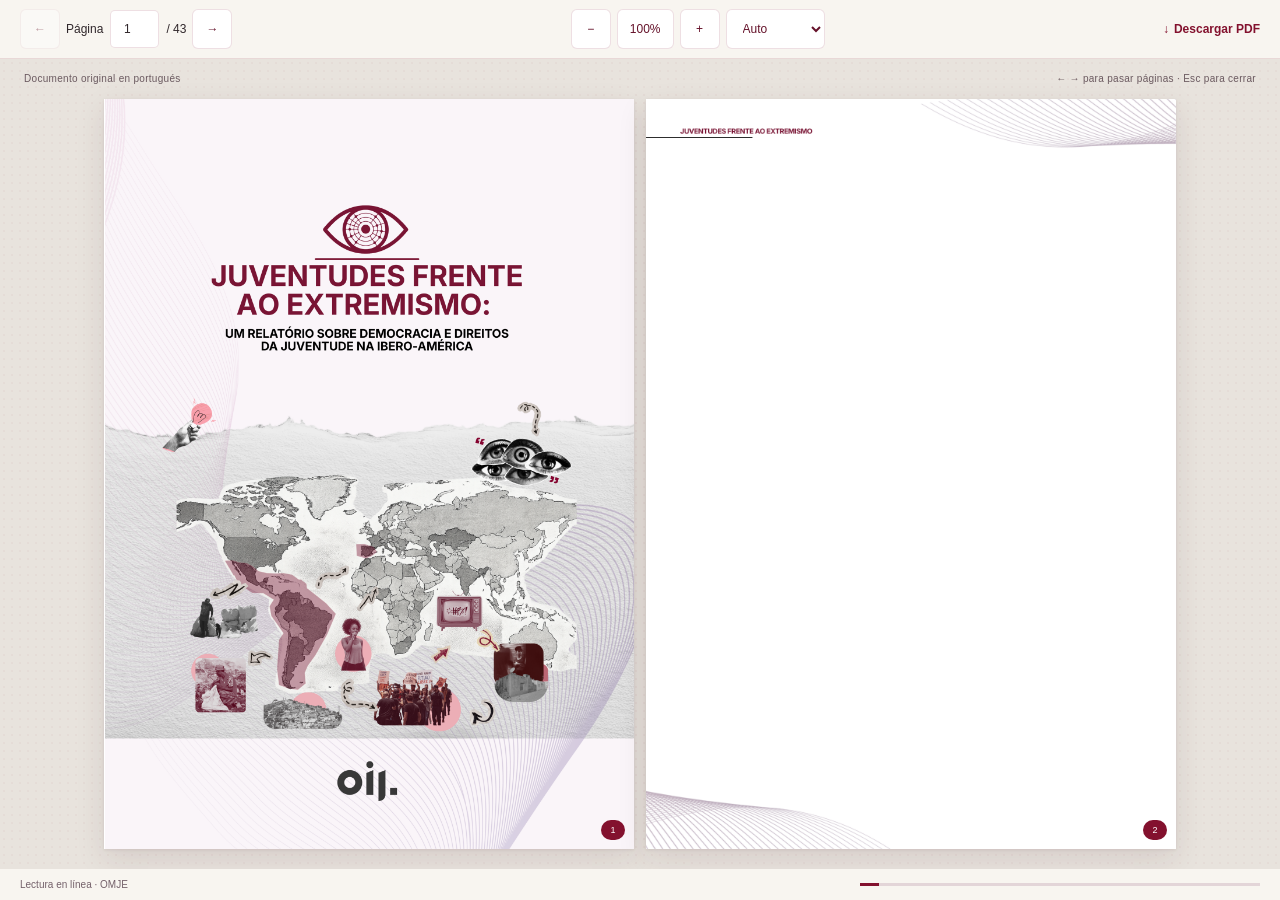
<file: reader/index.html>
<!doctype html>
<html lang="es">
<head>
  <meta charset="utf-8" />
  <meta name="viewport" content="width=device-width,initial-scale=1" />
  <meta name="robots" content="noindex,follow" />
  <title>OMJE · Lector de publicaciones</title>
  <link rel="stylesheet" href="./vendor/pdf_viewer.css" />
  <link rel="stylesheet" href="./reader.css" />
</head>
<body>
  <nav class="toolbar" aria-label="Controles del lector">
    <div class="toolbar__group">
      <button id="previous" type="button" disabled>←</button>
      <form id="page-form"><label for="page" id="page-label">Página</label><input id="page" type="number" min="1" value="1" inputmode="numeric" disabled /><span id="total">/ —</span></form>
      <button id="next" type="button" disabled>→</button>
    </div>
    <div class="toolbar__group">
      <button id="zoom-out" type="button" disabled>−</button>
      <button id="zoom-reset" type="button" disabled>100%</button>
      <button id="zoom-in" type="button" disabled>+</button>
      <select id="layout" disabled><option value="auto">Auto</option><option value="1">1 página</option><option value="2">2 páginas</option></select>
    </div>
    <a id="download" class="download" download>↓ <span>Descargar PDF</span></a>
  </nav>
  <main id="stage" aria-label="Documento">
    <div class="reader-note"><span id="language">Documento original en portugués</span><span id="hint">← → para pasar páginas</span></div>
    <div id="notice" role="status" aria-live="polite"><span class="spinner" aria-hidden="true"></span><span id="notice-text">Cargando publicación…</span><a id="fallback" target="_blank" rel="noopener" hidden>Abrir PDF</a></div>
    <div id="spread" aria-busy="true"></div>
    <p id="page-status" class="sr-only" role="status" aria-live="polite"></p>
  </main>
  <footer><span id="footer-label">Lectura en línea · OMJE</span><progress id="reading-progress" max="1" value="0" aria-label="Progreso de lectura"></progress></footer>
  <script type="module" src="./reader.js"></script>
</body>
</html>
</file>
<file: reader/vendor/pdf_viewer.css>
/* Copyright 2014 Mozilla Foundation
 *
 * Licensed under the Apache License, Version 2.0 (the "License");
 * you may not use this file except in compliance with the License.
 * You may obtain a copy of the License at
 *
 *     http://www.apache.org/licenses/LICENSE-2.0
 *
 * Unless required by applicable law or agreed to in writing, software
 * distributed under the License is distributed on an "AS IS" BASIS,
 * WITHOUT WARRANTIES OR CONDITIONS OF ANY KIND, either express or implied.
 * See the License for the specific language governing permissions and
 * limitations under the License.
 */

.messageBar{
  --closing-button-icon:url(images/messageBar_closingButton.svg);
  --message-bar-close-button-color:var(--text-primary-color);
  --message-bar-close-button-color-hover:var(--text-primary-color);
  --message-bar-close-button-border-radius:4px;
  --message-bar-close-button-border:none;
  --csstools-light-dark-toggle--0:var(--csstools-color-scheme--light) rgb(251 251 254 / 0.14);
  --message-bar-close-button-hover-bg-color:var(--csstools-light-dark-toggle--0, rgb(21 20 26 / 0.14));
  --csstools-light-dark-toggle--1:var(--csstools-color-scheme--light) rgb(251 251 254 / 0.21);
  --message-bar-close-button-active-bg-color:var(--csstools-light-dark-toggle--1, rgb(21 20 26 / 0.21));
  --csstools-light-dark-toggle--2:var(--csstools-color-scheme--light) rgb(251 251 254 / 0.07);
  --message-bar-close-button-focus-bg-color:var(--csstools-light-dark-toggle--2, rgb(21 20 26 / 0.07));
}

@supports (color: light-dark(red, red)) and (color: rgb(0 0 0 / 0)){
.messageBar{
  --message-bar-close-button-hover-bg-color:light-dark(
    rgb(21 20 26 / 0.14),
    rgb(251 251 254 / 0.14)
  );
  --message-bar-close-button-active-bg-color:light-dark(
    rgb(21 20 26 / 0.21),
    rgb(251 251 254 / 0.21)
  );
  --message-bar-close-button-focus-bg-color:light-dark(
    rgb(21 20 26 / 0.07),
    rgb(251 251 254 / 0.07)
  );
}
}

@supports not (color: light-dark(tan, tan)){

.messageBar *{
  --csstools-light-dark-toggle--0:var(--csstools-color-scheme--light) rgb(251 251 254 / 0.14);
  --message-bar-close-button-hover-bg-color:var(--csstools-light-dark-toggle--0, rgb(21 20 26 / 0.14));
  --csstools-light-dark-toggle--1:var(--csstools-color-scheme--light) rgb(251 251 254 / 0.21);
  --message-bar-close-button-active-bg-color:var(--csstools-light-dark-toggle--1, rgb(21 20 26 / 0.21));
  --csstools-light-dark-toggle--2:var(--csstools-color-scheme--light) rgb(251 251 254 / 0.07);
  --message-bar-close-button-focus-bg-color:var(--csstools-light-dark-toggle--2, rgb(21 20 26 / 0.07));
  }
}

@media screen and (forced-colors: active){

.messageBar{
    --message-bar-close-button-color:ButtonText;
    --message-bar-close-button-border:1px solid ButtonText;
    --message-bar-close-button-hover-bg-color:ButtonText;
    --message-bar-close-button-active-bg-color:ButtonText;
    --message-bar-close-button-focus-bg-color:ButtonText;
    --message-bar-close-button-color-hover:HighlightText;
}
  }

.messageBar{

  display:flex;
  position:relative;
  padding:8px 8px 8px 16px;
  flex-direction:column;
  justify-content:center;
  align-items:center;
  gap:8px;
  -webkit-user-select:none;
     -moz-user-select:none;
          user-select:none;

  border-radius:4px;

  border:1px solid var(--message-bar-border-color);
  background:var(--message-bar-bg-color);
  color:var(--message-bar-fg-color);
}

.messageBar  > div{
    display:flex;
    align-items:flex-start;
    gap:8px;
    align-self:stretch;
  }

:is(.messageBar > div)::before{
      content:"";
      display:inline-block;
      width:16px;
      height:16px;
      -webkit-mask-image:var(--message-bar-icon);
              mask-image:var(--message-bar-icon);
      -webkit-mask-size:cover;
              mask-size:cover;
      background-color:var(--message-bar-icon-color);
      flex-shrink:0;
    }

.messageBar button{
    cursor:pointer;
  }

:is(.messageBar button):focus-visible{
      outline:var(--focus-ring-outline);
      outline-offset:2px;
    }

.messageBar .closeButton{
    width:32px;
    height:32px;
    background:none;
    border-radius:var(--message-bar-close-button-border-radius);
    border:var(--message-bar-close-button-border);

    display:flex;
    align-items:center;
    justify-content:center;
  }

:is(.messageBar .closeButton)::before{
      content:"";
      display:inline-block;
      width:16px;
      height:16px;
      -webkit-mask-image:var(--closing-button-icon);
              mask-image:var(--closing-button-icon);
      -webkit-mask-size:cover;
              mask-size:cover;
      background-color:var(--message-bar-close-button-color);
    }

:is(.messageBar .closeButton):is(:hover,:active,:focus)::before{
      background-color:var(--message-bar-close-button-color-hover);
    }

:is(.messageBar .closeButton):hover{
      background-color:var(--message-bar-close-button-hover-bg-color);
    }

:is(.messageBar .closeButton):active{
      background-color:var(--message-bar-close-button-active-bg-color);
    }

:is(.messageBar .closeButton):focus{
      background-color:var(--message-bar-close-button-focus-bg-color);
    }

:is(.messageBar .closeButton)  > span{
      display:inline-block;
      width:0;
      height:0;
      overflow:hidden;
    }

#editorUndoBar{
  --csstools-light-dark-toggle--3:var(--csstools-color-scheme--light) #fbfbfe;
  --text-primary-color:var(--csstools-light-dark-toggle--3, #15141a);

  --message-bar-icon:url(images/messageBar_info.svg);
  --csstools-light-dark-toggle--4:var(--csstools-color-scheme--light) #73a7f3;
  --message-bar-icon-color:var(--csstools-light-dark-toggle--4, #0060df);
  --csstools-light-dark-toggle--5:var(--csstools-color-scheme--light) #003070;
  --message-bar-bg-color:var(--csstools-light-dark-toggle--5, #deeafc);
  --message-bar-fg-color:var(--text-primary-color);
  --csstools-light-dark-toggle--6:var(--csstools-color-scheme--light) rgb(255 255 255 / 0.08);
  --message-bar-border-color:var(--csstools-light-dark-toggle--6, rgb(0 0 0 / 0.08));

  --csstools-light-dark-toggle--7:var(--csstools-color-scheme--light) rgb(255 255 255 / 0.08);

  --undo-button-bg-color:var(--csstools-light-dark-toggle--7, rgb(21 20 26 / 0.07));
  --csstools-light-dark-toggle--8:var(--csstools-color-scheme--light) rgb(255 255 255 / 0.14);
  --undo-button-bg-color-hover:var(--csstools-light-dark-toggle--8, rgb(21 20 26 / 0.14));
  --csstools-light-dark-toggle--9:var(--csstools-color-scheme--light) rgb(255 255 255 / 0.21);
  --undo-button-bg-color-active:var(--csstools-light-dark-toggle--9, rgb(21 20 26 / 0.21));

  --csstools-light-dark-toggle--10:var(--csstools-color-scheme--light) #0df;

  --undo-button-border:1px solid var(--csstools-light-dark-toggle--10, #0060df);

  --undo-button-fg-color:var(--message-bar-fg-color);
  --undo-button-fg-color-hover:var(--undo-button-fg-color);
  --undo-button-fg-color-active:var(--undo-button-fg-color);
}

@supports (color: light-dark(red, red)){
#editorUndoBar{
  --text-primary-color:light-dark(#15141a, #fbfbfe);
  --message-bar-icon-color:light-dark(#0060df, #73a7f3);
  --message-bar-bg-color:light-dark(#deeafc, #003070);
}
}

@supports (color: light-dark(red, red)) and (color: rgb(0 0 0 / 0)){
#editorUndoBar{
  --message-bar-border-color:light-dark(
    rgb(0 0 0 / 0.08),
    rgb(255 255 255 / 0.08)
  );

  --undo-button-bg-color:light-dark(
    rgb(21 20 26 / 0.07),
    rgb(255 255 255 / 0.08)
  );
  --undo-button-bg-color-hover:light-dark(
    rgb(21 20 26 / 0.14),
    rgb(255 255 255 / 0.14)
  );
  --undo-button-bg-color-active:light-dark(
    rgb(21 20 26 / 0.21),
    rgb(255 255 255 / 0.21)
  );
}
}

@supports (color: light-dark(red, red)){
#editorUndoBar{

  --undo-button-border:1px solid light-dark(#0060df, #0df);
}
}

@supports not (color: light-dark(tan, tan)){

#editorUndoBar *{
  --csstools-light-dark-toggle--3:var(--csstools-color-scheme--light) #fbfbfe;
  --text-primary-color:var(--csstools-light-dark-toggle--3, #15141a);
  --csstools-light-dark-toggle--4:var(--csstools-color-scheme--light) #73a7f3;
  --message-bar-icon-color:var(--csstools-light-dark-toggle--4, #0060df);
  --csstools-light-dark-toggle--5:var(--csstools-color-scheme--light) #003070;
  --message-bar-bg-color:var(--csstools-light-dark-toggle--5, #deeafc);
  --csstools-light-dark-toggle--6:var(--csstools-color-scheme--light) rgb(255 255 255 / 0.08);
  --message-bar-border-color:var(--csstools-light-dark-toggle--6, rgb(0 0 0 / 0.08));

  --csstools-light-dark-toggle--7:var(--csstools-color-scheme--light) rgb(255 255 255 / 0.08);

  --undo-button-bg-color:var(--csstools-light-dark-toggle--7, rgb(21 20 26 / 0.07));
  --csstools-light-dark-toggle--8:var(--csstools-color-scheme--light) rgb(255 255 255 / 0.14);
  --undo-button-bg-color-hover:var(--csstools-light-dark-toggle--8, rgb(21 20 26 / 0.14));
  --csstools-light-dark-toggle--9:var(--csstools-color-scheme--light) rgb(255 255 255 / 0.21);
  --undo-button-bg-color-active:var(--csstools-light-dark-toggle--9, rgb(21 20 26 / 0.21));

  --csstools-light-dark-toggle--10:var(--csstools-color-scheme--light) #0df;

  --undo-button-border:1px solid var(--csstools-light-dark-toggle--10, #0060df);
  }
}

@media screen and (forced-colors: active){

#editorUndoBar{
    --text-primary-color:CanvasText;

    --message-bar-icon-color:CanvasText;
    --message-bar-bg-color:Canvas;
    --message-bar-border-color:CanvasText;

    --undo-button-bg-color:ButtonText;
    --undo-button-bg-color-hover:SelectedItem;
    --undo-button-bg-color-active:SelectedItem;

    --undo-button-fg-color:ButtonFace;
    --undo-button-fg-color-hover:SelectedItemText;
    --undo-button-fg-color-active:SelectedItemText;

    --undo-button-border:none;
}
  }

#editorUndoBar{

  position:fixed;
  top:50px;
  left:50%;
  transform:translateX(-50%);
  z-index:10;

  padding-block:8px;
  padding-inline:16px 8px;

  font:menu;
  font-size:15px;

  cursor:default;
}

#editorUndoBar button{
    cursor:pointer;
  }

#editorUndoBar #editorUndoBarUndoButton{
    border-radius:4px;
    font-weight:590;
    line-height:19.5px;
    color:var(--undo-button-fg-color);
    border:var(--undo-button-border);
    padding:4px 16px;
    margin-inline-start:8px;
    height:32px;

    background-color:var(--undo-button-bg-color);
  }

:is(#editorUndoBar #editorUndoBarUndoButton):hover{
      background-color:var(--undo-button-bg-color-hover);
      color:var(--undo-button-fg-color-hover);
    }

:is(#editorUndoBar #editorUndoBarUndoButton):active{
      background-color:var(--undo-button-bg-color-active);
      color:var(--undo-button-fg-color-active);
    }

#editorUndoBar  > div{
    align-items:center;
  }

.dialog{
  --csstools-light-dark-toggle--11:var(--csstools-color-scheme--light) #1c1b22;
  --dialog-bg-color:var(--csstools-light-dark-toggle--11, white);
  --csstools-light-dark-toggle--12:var(--csstools-color-scheme--light) #1c1b22;
  --dialog-border-color:var(--csstools-light-dark-toggle--12, white);
  --csstools-light-dark-toggle--13:var(--csstools-color-scheme--light) #15141a;
  --dialog-shadow:0 2px 14px 0 var(--csstools-light-dark-toggle--13, rgb(58 57 68 / 0.2));
  --csstools-light-dark-toggle--14:var(--csstools-color-scheme--light) #fbfbfe;
  --text-primary-color:var(--csstools-light-dark-toggle--14, #15141a);
  --csstools-light-dark-toggle--15:var(--csstools-color-scheme--light) #cfcfd8;
  --text-secondary-color:var(--csstools-light-dark-toggle--15, #5b5b66);
  --hover-filter:brightness(0.9);
  --csstools-light-dark-toggle--16:var(--csstools-color-scheme--light) #0df;
  --link-fg-color:var(--csstools-light-dark-toggle--16, #0060df);
  --csstools-light-dark-toggle--17:var(--csstools-color-scheme--light) #80ebff;
  --link-hover-fg-color:var(--csstools-light-dark-toggle--17, #0250bb);
  --csstools-light-dark-toggle--18:var(--csstools-color-scheme--light) #52525e;
  --separator-color:var(--csstools-light-dark-toggle--18, #f0f0f4);

  --textarea-border-color:#8f8f9d;
  --csstools-light-dark-toggle--19:var(--csstools-color-scheme--light) #42414d;
  --textarea-bg-color:var(--csstools-light-dark-toggle--19, white);
  --textarea-fg-color:var(--text-secondary-color);

  --csstools-light-dark-toggle--20:var(--csstools-color-scheme--light) #2b2a33;

  --radio-bg-color:var(--csstools-light-dark-toggle--20, #f0f0f4);
  --csstools-light-dark-toggle--21:var(--csstools-color-scheme--light) #15141a;
  --radio-checked-bg-color:var(--csstools-light-dark-toggle--21, #fbfbfe);
  --radio-border-color:#8f8f9d;
  --csstools-light-dark-toggle--22:var(--csstools-color-scheme--light) #0df;
  --radio-checked-border-color:var(--csstools-light-dark-toggle--22, #0060df);

  --csstools-light-dark-toggle--23:var(--csstools-color-scheme--light) rgb(251 251 254 / 0.07);

  --button-secondary-bg-color:var(--csstools-light-dark-toggle--23, rgb(21 20 26 / 0.07));
  --button-secondary-fg-color:var(--text-primary-color);
  --button-secondary-border-color:var(--button-secondary-bg-color);
  --csstools-light-dark-toggle--24:var(--csstools-color-scheme--light) rgb(251 251 254 / 0.21);
  --button-secondary-active-bg-color:var(--csstools-light-dark-toggle--24, rgb(21 20 26 / 0.21));
  --button-secondary-active-fg-color:var(--button-secondary-fg-color);
  --button-secondary-active-border-color:var(--button-secondary-bg-color);
  --csstools-light-dark-toggle--25:var(--csstools-color-scheme--light) rgb(251 251 254 / 0.14);
  --button-secondary-hover-bg-color:var(--csstools-light-dark-toggle--25, rgb(21 20 26 / 0.14));
  --button-secondary-hover-fg-color:var(--button-secondary-fg-color);
  --button-secondary-hover-border-color:var(--button-secondary-hover-bg-color);
  --button-secondary-disabled-bg-color:var(--button-secondary-bg-color);
  --button-secondary-disabled-border-color:var(
    --button-secondary-border-color
  );
  --button-secondary-disabled-fg-color:var(--button-secondary-fg-color);

  --csstools-light-dark-toggle--26:var(--csstools-color-scheme--light) #0df;

  --button-primary-bg-color:var(--csstools-light-dark-toggle--26, #0060df);
  --csstools-light-dark-toggle--27:var(--csstools-color-scheme--light) #15141a;
  --button-primary-fg-color:var(--csstools-light-dark-toggle--27, #fbfbfe);
  --button-primary-border-color:var(--button-primary-bg-color);
  --csstools-light-dark-toggle--28:var(--csstools-color-scheme--light) #aaf2ff;
  --button-primary-active-bg-color:var(--csstools-light-dark-toggle--28, #054096);
  --button-primary-active-fg-color:var(--button-primary-fg-color);
  --button-primary-active-border-color:var(--button-primary-active-bg-color);
  --csstools-light-dark-toggle--29:var(--csstools-color-scheme--light) #80ebff;
  --button-primary-hover-bg-color:var(--csstools-light-dark-toggle--29, #0250bb);
  --button-primary-hover-fg-color:var(--button-primary-fg-color);
  --button-primary-hover-border-color:var(--button-primary-hover-bg-color);
  --button-primary-disabled-bg-color:var(--button-primary-bg-color);
  --button-primary-disabled-border-color:var(--button-primary-border-color);
  --button-primary-disabled-fg-color:var(--button-primary-fg-color);
  --button-disabled-opacity:0.4;

  --csstools-light-dark-toggle--30:var(--csstools-color-scheme--light) #42414d;

  --input-text-bg-color:var(--csstools-light-dark-toggle--30, white);
  --input-text-fg-color:var(--text-primary-color);
}

@supports (color: light-dark(red, red)){
.dialog{
  --dialog-bg-color:light-dark(white, #1c1b22);
  --dialog-border-color:light-dark(white, #1c1b22);
}
}

@supports (color: light-dark(red, red)) and (color: rgb(0 0 0 / 0)){
.dialog{
  --dialog-shadow:0 2px 14px 0 light-dark(rgb(58 57 68 / 0.2), #15141a);
}
}

@supports (color: light-dark(red, red)){
.dialog{
  --text-primary-color:light-dark(#15141a, #fbfbfe);
  --text-secondary-color:light-dark(#5b5b66, #cfcfd8);
  --link-fg-color:light-dark(#0060df, #0df);
  --link-hover-fg-color:light-dark(#0250bb, #80ebff);
  --separator-color:light-dark(#f0f0f4, #52525e);
  --textarea-bg-color:light-dark(white, #42414d);

  --radio-bg-color:light-dark(#f0f0f4, #2b2a33);
  --radio-checked-bg-color:light-dark(#fbfbfe, #15141a);
  --radio-checked-border-color:light-dark(#0060df, #0df);
}
}

@supports (color: light-dark(red, red)) and (color: rgb(0 0 0 / 0)){
.dialog{

  --button-secondary-bg-color:light-dark(
    rgb(21 20 26 / 0.07),
    rgb(251 251 254 / 0.07)
  );
  --button-secondary-active-bg-color:light-dark(
    rgb(21 20 26 / 0.21),
    rgb(251 251 254 / 0.21)
  );
  --button-secondary-hover-bg-color:light-dark(
    rgb(21 20 26 / 0.14),
    rgb(251 251 254 / 0.14)
  );
}
}

@supports (color: light-dark(red, red)){
.dialog{

  --button-primary-bg-color:light-dark(#0060df, #0df);
  --button-primary-fg-color:light-dark(#fbfbfe, #15141a);
  --button-primary-active-bg-color:light-dark(#054096, #aaf2ff);
  --button-primary-hover-bg-color:light-dark(#0250bb, #80ebff);

  --input-text-bg-color:light-dark(white, #42414d);
}
}

@supports not (color: light-dark(tan, tan)){

.dialog *{
  --csstools-light-dark-toggle--11:var(--csstools-color-scheme--light) #1c1b22;
  --dialog-bg-color:var(--csstools-light-dark-toggle--11, white);
  --csstools-light-dark-toggle--12:var(--csstools-color-scheme--light) #1c1b22;
  --dialog-border-color:var(--csstools-light-dark-toggle--12, white);
  --csstools-light-dark-toggle--13:var(--csstools-color-scheme--light) #15141a;
  --dialog-shadow:0 2px 14px 0 var(--csstools-light-dark-toggle--13, rgb(58 57 68 / 0.2));
  --csstools-light-dark-toggle--14:var(--csstools-color-scheme--light) #fbfbfe;
  --text-primary-color:var(--csstools-light-dark-toggle--14, #15141a);
  --csstools-light-dark-toggle--15:var(--csstools-color-scheme--light) #cfcfd8;
  --text-secondary-color:var(--csstools-light-dark-toggle--15, #5b5b66);
  --csstools-light-dark-toggle--16:var(--csstools-color-scheme--light) #0df;
  --link-fg-color:var(--csstools-light-dark-toggle--16, #0060df);
  --csstools-light-dark-toggle--17:var(--csstools-color-scheme--light) #80ebff;
  --link-hover-fg-color:var(--csstools-light-dark-toggle--17, #0250bb);
  --csstools-light-dark-toggle--18:var(--csstools-color-scheme--light) #52525e;
  --separator-color:var(--csstools-light-dark-toggle--18, #f0f0f4);
  --csstools-light-dark-toggle--19:var(--csstools-color-scheme--light) #42414d;
  --textarea-bg-color:var(--csstools-light-dark-toggle--19, white);

  --csstools-light-dark-toggle--20:var(--csstools-color-scheme--light) #2b2a33;

  --radio-bg-color:var(--csstools-light-dark-toggle--20, #f0f0f4);
  --csstools-light-dark-toggle--21:var(--csstools-color-scheme--light) #15141a;
  --radio-checked-bg-color:var(--csstools-light-dark-toggle--21, #fbfbfe);
  --csstools-light-dark-toggle--22:var(--csstools-color-scheme--light) #0df;
  --radio-checked-border-color:var(--csstools-light-dark-toggle--22, #0060df);

  --csstools-light-dark-toggle--23:var(--csstools-color-scheme--light) rgb(251 251 254 / 0.07);

  --button-secondary-bg-color:var(--csstools-light-dark-toggle--23, rgb(21 20 26 / 0.07));
  --csstools-light-dark-toggle--24:var(--csstools-color-scheme--light) rgb(251 251 254 / 0.21);
  --button-secondary-active-bg-color:var(--csstools-light-dark-toggle--24, rgb(21 20 26 / 0.21));
  --csstools-light-dark-toggle--25:var(--csstools-color-scheme--light) rgb(251 251 254 / 0.14);
  --button-secondary-hover-bg-color:var(--csstools-light-dark-toggle--25, rgb(21 20 26 / 0.14));

  --csstools-light-dark-toggle--26:var(--csstools-color-scheme--light) #0df;

  --button-primary-bg-color:var(--csstools-light-dark-toggle--26, #0060df);
  --csstools-light-dark-toggle--27:var(--csstools-color-scheme--light) #15141a;
  --button-primary-fg-color:var(--csstools-light-dark-toggle--27, #fbfbfe);
  --csstools-light-dark-toggle--28:var(--csstools-color-scheme--light) #aaf2ff;
  --button-primary-active-bg-color:var(--csstools-light-dark-toggle--28, #054096);
  --csstools-light-dark-toggle--29:var(--csstools-color-scheme--light) #80ebff;
  --button-primary-hover-bg-color:var(--csstools-light-dark-toggle--29, #0250bb);

  --csstools-light-dark-toggle--30:var(--csstools-color-scheme--light) #42414d;

  --input-text-bg-color:var(--csstools-light-dark-toggle--30, white);
  }
}

@media (prefers-color-scheme: dark){

.dialog{
    --hover-filter:brightness(1.4);
    --button-disabled-opacity:0.6;
}
  }

@media screen and (forced-colors: active){

.dialog{
    --dialog-bg-color:Canvas;
    --dialog-border-color:CanvasText;
    --dialog-shadow:none;
    --text-primary-color:CanvasText;
    --text-secondary-color:CanvasText;
    --hover-filter:none;
    --link-fg-color:LinkText;
    --link-hover-fg-color:LinkText;
    --separator-color:CanvasText;

    --textarea-border-color:ButtonBorder;
    --textarea-bg-color:Field;
    --textarea-fg-color:ButtonText;

    --radio-bg-color:ButtonFace;
    --radio-checked-bg-color:ButtonFace;
    --radio-border-color:ButtonText;
    --radio-checked-border-color:ButtonText;

    --button-secondary-bg-color:ButtonFace;
    --button-secondary-fg-color:ButtonText;
    --button-secondary-border-color:ButtonText;
    --button-secondary-active-bg-color:HighlightText;
    --button-secondary-active-fg-color:SelectedItem;
    --button-secondary-active-border-color:ButtonText;
    --button-secondary-hover-bg-color:HighlightText;
    --button-secondary-hover-fg-color:SelectedItem;
    --button-secondary-hover-border-color:SelectedItem;
    --button-secondary-disabled-fg-color:GrayText;
    --button-secondary-disabled-border-color:GrayText;

    --button-primary-bg-color:ButtonText;
    --button-primary-fg-color:ButtonFace;
    --button-primary-border-color:ButtonText;
    --button-primary-active-bg-color:SelectedItem;
    --button-primary-active-fg-color:HighlightText;
    --button-primary-active-border-color:ButtonText;
    --button-primary-hover-bg-color:SelectedItem;
    --button-primary-hover-fg-color:HighlightText;
    --button-primary-hover-border-color:SelectedItem;
    --button-primary-disabled-bg-color:GrayText;
    --button-primary-disabled-fg-color:ButtonFace;
    --button-primary-disabled-border-color:GrayText;
    --button-disabled-opacity:1;

    --input-text-bg-color:Field;
    --input-text-fg-color:FieldText;
}
  }

.dialog{

  font:message-box;
  font-size:13px;
  font-weight:400;
  line-height:150%;
  border-radius:4px;
  padding:12px 16px;
  border:1px solid var(--dialog-border-color);
  background:var(--dialog-bg-color);
  color:var(--text-primary-color);
  box-shadow:var(--dialog-shadow);
}

:is(.dialog .mainContainer) *:focus-visible{
      outline:var(--focus-ring-outline);
      outline-offset:2px;
    }

:is(.dialog .mainContainer) .title{
      display:flex;
      width:auto;
      flex-direction:column;
      justify-content:flex-end;
      align-items:flex-start;
      gap:12px;
    }

:is(:is(.dialog .mainContainer) .title)  > span{
        font-size:13px;
        font-style:normal;
        font-weight:590;
        line-height:150%;
      }

:is(.dialog .mainContainer) .dialogSeparator{
      width:100%;
      height:0;
      margin-block:4px;
      border-top:1px solid var(--separator-color);
      border-bottom:none;
    }

:is(.dialog .mainContainer) .dialogButtonsGroup{
      display:flex;
      gap:12px;
      align-self:flex-end;
    }

:is(.dialog .mainContainer) .radio{
      display:flex;
      flex-direction:column;
      align-items:flex-start;
      gap:4px;
    }

:is(:is(.dialog .mainContainer) .radio)  > .radioButton{
        display:flex;
        gap:8px;
        align-self:stretch;
        align-items:center;
      }

:is(:is(:is(.dialog .mainContainer) .radio) > .radioButton) input{
          -webkit-appearance:none;
             -moz-appearance:none;
                  appearance:none;
          box-sizing:border-box;
          width:16px;
          height:16px;
          border-radius:50%;
          background-color:var(--radio-bg-color);
          border:1px solid var(--radio-border-color);
        }

:is(:is(:is(:is(.dialog .mainContainer) .radio) > .radioButton) input):hover{
            filter:var(--hover-filter);
          }

:is(:is(:is(:is(.dialog .mainContainer) .radio) > .radioButton) input):checked{
            background-color:var(--radio-checked-bg-color);
            border:4px solid var(--radio-checked-border-color);
          }

:is(:is(.dialog .mainContainer) .radio)  > .radioLabel{
        display:flex;
        padding-inline-start:24px;
        align-items:flex-start;
        gap:10px;
        align-self:stretch;
      }

:is(:is(:is(.dialog .mainContainer) .radio) > .radioLabel)  > span{
          flex:1 0 0;
          font-size:11px;
          color:var(--text-secondary-color);
        }

:is(.dialog .mainContainer) button:not(:is(.toggle-button,.closeButton,.clearInputButton)){
      border-radius:4px;
      border:1px solid;
      font:menu;
      font-weight:590;
      font-size:13px;
      padding:4px 16px;
      width:auto;
      height:32px;
    }

:is(:is(.dialog .mainContainer) button:not(:is(.toggle-button,.closeButton,.clearInputButton))):hover{
        cursor:pointer;
        filter:var(--hover-filter);
      }

:is(:is(.dialog .mainContainer) button:not(:is(.toggle-button,.closeButton,.clearInputButton)))  > span{
        color:inherit;
        font:inherit;
      }

.secondaryButton:is(:is(.dialog .mainContainer) button:not(:is(.toggle-button,.closeButton,.clearInputButton))){
        color:var(--button-secondary-fg-color);
        background-color:var(--button-secondary-bg-color);
        border-color:var(--button-secondary-border-color);
      }

.secondaryButton:is(:is(.dialog .mainContainer) button:not(:is(.toggle-button,.closeButton,.clearInputButton))):hover{
          color:var(--button-secondary-hover-fg-color);
          background-color:var(--button-secondary-hover-bg-color);
          border-color:var(--button-secondary-hover-border-color);
        }

.secondaryButton:is(:is(.dialog .mainContainer) button:not(:is(.toggle-button,.closeButton,.clearInputButton))):active{
          color:var(--button-secondary-active-fg-color);
          background-color:var(--button-secondary-active-bg-color);
          border-color:var(--button-secondary-active-border-color);
        }

.secondaryButton:is(:is(.dialog .mainContainer) button:not(:is(.toggle-button,.closeButton,.clearInputButton))):disabled{
          background-color:var(--button-secondary-disabled-bg-color);
          border-color:var(--button-secondary-disabled-border-color);
          color:var(--button-secondary-disabled-fg-color);
          opacity:var(--button-disabled-opacity);
        }

.primaryButton:is(:is(.dialog .mainContainer) button:not(:is(.toggle-button,.closeButton,.clearInputButton))){
        color:var(--button-primary-fg-color);
        background-color:var(--button-primary-bg-color);
        border-color:var(--button-primary-border-color);
        opacity:1;
      }

.primaryButton:is(:is(.dialog .mainContainer) button:not(:is(.toggle-button,.closeButton,.clearInputButton))):hover{
          color:var(--button-primary-hover-fg-color);
          background-color:var(--button-primary-hover-bg-color);
          border-color:var(--button-primary-hover-border-color);
        }

.primaryButton:is(:is(.dialog .mainContainer) button:not(:is(.toggle-button,.closeButton,.clearInputButton))):active{
          color:var(--button-primary-active-fg-color);
          background-color:var(--button-primary-active-bg-color);
          border-color:var(--button-primary-active-border-color);
        }

.primaryButton:is(:is(.dialog .mainContainer) button:not(:is(.toggle-button,.closeButton,.clearInputButton))):disabled{
          background-color:var(--button-primary-disabled-bg-color);
          border-color:var(--button-primary-disabled-border-color);
          color:var(--button-primary-disabled-fg-color);
          opacity:var(--button-disabled-opacity);
        }

:is(:is(.dialog .mainContainer) button:not(:is(.toggle-button,.closeButton,.clearInputButton))):disabled{
        pointer-events:none;
      }

:is(.dialog .mainContainer) a{
      color:var(--link-fg-color);
    }

:is(:is(.dialog .mainContainer) a):hover{
        color:var(--link-hover-fg-color);
      }

:is(.dialog .mainContainer) textarea{
      font:inherit;
      padding:8px;
      resize:none;
      margin:0;
      box-sizing:border-box;
      border-radius:4px;
      border:1px solid var(--textarea-border-color);
      background:var(--textarea-bg-color);
      color:var(--textarea-fg-color);
    }

:is(:is(.dialog .mainContainer) textarea):focus{
        outline-offset:0;
        border-color:transparent;
      }

:is(:is(.dialog .mainContainer) textarea):disabled{
        pointer-events:none;
        opacity:0.4;
      }

:is(.dialog .mainContainer) input[type="text"]{
      background-color:var(--input-text-bg-color);
      color:var(--input-text-fg-color);
    }

:is(.dialog .mainContainer) .messageBar{
      --csstools-light-dark-toggle--31:var(--csstools-color-scheme--light) #5a3100;
      --message-bar-bg-color:var(--csstools-light-dark-toggle--31, #ffebcd);
      --csstools-light-dark-toggle--32:var(--csstools-color-scheme--light) #fbfbfe;
      --message-bar-fg-color:var(--csstools-light-dark-toggle--32, #15141a);
      --csstools-light-dark-toggle--33:var(--csstools-color-scheme--light) rgb(255 255 255 / 0.08);
      --message-bar-border-color:var(--csstools-light-dark-toggle--33, rgb(0 0 0 / 0.08));
      --message-bar-icon:url(images/messageBar_warning.svg);
      --csstools-light-dark-toggle--34:var(--csstools-color-scheme--light) #e49c49;
      --message-bar-icon-color:var(--csstools-light-dark-toggle--34, #cd411e);
    }

@supports (color: light-dark(red, red)){
:is(.dialog .mainContainer) .messageBar{
      --message-bar-bg-color:light-dark(#ffebcd, #5a3100);
      --message-bar-fg-color:light-dark(#15141a, #fbfbfe);
    }
}

@supports (color: light-dark(red, red)) and (color: rgb(0 0 0 / 0)){
:is(.dialog .mainContainer) .messageBar{
      --message-bar-border-color:light-dark(
        rgb(0 0 0 / 0.08),
        rgb(255 255 255 / 0.08)
      );
    }
}

@supports (color: light-dark(red, red)){
:is(.dialog .mainContainer) .messageBar{
      --message-bar-icon-color:light-dark(#cd411e, #e49c49);
    }
}

@supports not (color: light-dark(tan, tan)){

:is(:is(.dialog .mainContainer) .messageBar) *{
      --csstools-light-dark-toggle--31:var(--csstools-color-scheme--light) #5a3100;
      --message-bar-bg-color:var(--csstools-light-dark-toggle--31, #ffebcd);
      --csstools-light-dark-toggle--32:var(--csstools-color-scheme--light) #fbfbfe;
      --message-bar-fg-color:var(--csstools-light-dark-toggle--32, #15141a);
      --csstools-light-dark-toggle--33:var(--csstools-color-scheme--light) rgb(255 255 255 / 0.08);
      --message-bar-border-color:var(--csstools-light-dark-toggle--33, rgb(0 0 0 / 0.08));
      --csstools-light-dark-toggle--34:var(--csstools-color-scheme--light) #e49c49;
      --message-bar-icon-color:var(--csstools-light-dark-toggle--34, #cd411e);
  }
}

@media screen and (forced-colors: active){

:is(.dialog .mainContainer) .messageBar{
        --message-bar-bg-color:HighlightText;
        --message-bar-fg-color:CanvasText;
        --message-bar-border-color:CanvasText;
        --message-bar-icon-color:CanvasText;
    }
      }

:is(.dialog .mainContainer) .messageBar{

      align-self:stretch;
    }

:is(:is(:is(.dialog .mainContainer) .messageBar) > div)::before,:is(:is(:is(.dialog .mainContainer) .messageBar) > div)  > div{
          margin-block:4px;
        }

:is(:is(:is(.dialog .mainContainer) .messageBar) > div)  > div{
          display:flex;
          flex-direction:column;
          align-items:flex-start;
          gap:8px;
          flex:1 0 0;
        }

:is(:is(:is(:is(.dialog .mainContainer) .messageBar) > div) > div) .title{
            font-size:13px;
            font-weight:590;
          }

:is(:is(:is(:is(.dialog .mainContainer) .messageBar) > div) > div) .description{
            font-size:13px;
          }

:is(.dialog .mainContainer) .toggler{
      display:flex;
      align-items:center;
      gap:8px;
      align-self:stretch;
    }

:is(:is(.dialog .mainContainer) .toggler)  > .togglerLabel{
        -webkit-user-select:none;
           -moz-user-select:none;
                user-select:none;
      }

.textLayer{
  position:absolute;
  text-align:initial;
  inset:0;
  overflow:clip;
  opacity:1;
  line-height:1;
  -webkit-text-size-adjust:none;
     -moz-text-size-adjust:none;
          text-size-adjust:none;
  forced-color-adjust:none;
  transform-origin:0 0;
  caret-color:CanvasText;
  z-index:0;
}

.textLayer.highlighting{
    touch-action:none;
  }

.textLayer :is(span,br){
    color:transparent;
    position:absolute;
    white-space:pre;
    cursor:text;
    transform-origin:0% 0%;
  }

.textLayer  > :not(.markedContent),.textLayer .markedContent span:not(.markedContent){
    z-index:1;
  }

.textLayer span.markedContent{
    top:0;
    height:0;
  }

.textLayer span[role="img"]{
    -webkit-user-select:none;
       -moz-user-select:none;
            user-select:none;
    cursor:default;
  }

.textLayer .highlight{
    --highlight-bg-color:rgb(180 0 170 / 0.25);
    --highlight-selected-bg-color:rgb(0 100 0 / 0.25);
    --highlight-backdrop-filter:none;
    --highlight-selected-backdrop-filter:none;
  }

@media screen and (forced-colors: active){

.textLayer .highlight{
      --highlight-bg-color:transparent;
      --highlight-selected-bg-color:transparent;
      --highlight-backdrop-filter:var(--hcm-highlight-filter);
      --highlight-selected-backdrop-filter:var(
        --hcm-highlight-selected-filter
      );
  }
    }

.textLayer .highlight{

    margin:-1px;
    padding:1px;
    background-color:var(--highlight-bg-color);
    -webkit-backdrop-filter:var(--highlight-backdrop-filter);
            backdrop-filter:var(--highlight-backdrop-filter);
    border-radius:4px;
  }

.appended:is(.textLayer .highlight){
      position:initial;
    }

.begin:is(.textLayer .highlight){
      border-radius:4px 0 0 4px;
    }

.end:is(.textLayer .highlight){
      border-radius:0 4px 4px 0;
    }

.middle:is(.textLayer .highlight){
      border-radius:0;
    }

.selected:is(.textLayer .highlight){
      background-color:var(--highlight-selected-bg-color);
      -webkit-backdrop-filter:var(--highlight-selected-backdrop-filter);
              backdrop-filter:var(--highlight-selected-backdrop-filter);
    }

.textLayer ::-moz-selection{
    background:rgba(0 0 255 / 0.25);
    background:color-mix(in srgb, AccentColor, transparent 75%);
  }

.textLayer ::selection{
    background:rgba(0 0 255 / 0.25);
    background:color-mix(in srgb, AccentColor, transparent 75%);
  }

.textLayer br::-moz-selection{
    background:transparent;
  }

.textLayer br::selection{
    background:transparent;
  }

.textLayer .endOfContent{
    display:block;
    position:absolute;
    inset:100% 0 0;
    z-index:0;
    cursor:default;
    -webkit-user-select:none;
       -moz-user-select:none;
            user-select:none;
  }

.textLayer.selecting .endOfContent{
    top:0;
  }

.annotationLayer{
  --csstools-color-scheme--light:initial;
  color-scheme:only light;

  --annotation-unfocused-field-background:url("data:image/svg+xml;charset=UTF-8,<svg width='1px' height='1px' xmlns='http://www.w3.org/2000/svg'><rect width='100%' height='100%' style='fill:rgba(0, 54, 255, 0.13);'/></svg>");
  --input-focus-border-color:Highlight;
  --input-focus-outline:1px solid Canvas;
  --input-unfocused-border-color:transparent;
  --input-disabled-border-color:transparent;
  --input-hover-border-color:black;
  --link-outline:none;
}

@media screen and (forced-colors: active){

.annotationLayer{
    --input-focus-border-color:CanvasText;
    --input-unfocused-border-color:ActiveText;
    --input-disabled-border-color:GrayText;
    --input-hover-border-color:Highlight;
    --link-outline:1.5px solid LinkText;
}

    .annotationLayer .textWidgetAnnotation :is(input,textarea):required,.annotationLayer .choiceWidgetAnnotation select:required,.annotationLayer .buttonWidgetAnnotation:is(.checkBox,.radioButton) input:required{
      outline:1.5px solid selectedItem;
    }

    .annotationLayer .linkAnnotation{
      outline:var(--link-outline);
    }

      :is(.annotationLayer .linkAnnotation):hover{
        -webkit-backdrop-filter:var(--hcm-highlight-filter);
                backdrop-filter:var(--hcm-highlight-filter);
      }

      :is(.annotationLayer .linkAnnotation) > a:hover{
        opacity:0 !important;
        background:none !important;
        box-shadow:none;
      }

    .annotationLayer .popupAnnotation .popup{
      outline:calc(1.5px * var(--total-scale-factor)) solid CanvasText !important;
      background-color:ButtonFace !important;
      color:ButtonText !important;
    }

    .annotationLayer .highlightArea:hover::after{
      position:absolute;
      top:0;
      left:0;
      width:100%;
      height:100%;
      -webkit-backdrop-filter:var(--hcm-highlight-filter);
              backdrop-filter:var(--hcm-highlight-filter);
      content:"";
      pointer-events:none;
    }

    .annotationLayer .popupAnnotation.focused .popup{
      outline:calc(3px * var(--total-scale-factor)) solid Highlight !important;
    }
  }

.annotationLayer{

  position:absolute;
  top:0;
  left:0;
  pointer-events:none;
  transform-origin:0 0;
}

.annotationLayer[data-main-rotation="90"] .norotate{
    transform:rotate(270deg) translateX(-100%);
  }

.annotationLayer[data-main-rotation="180"] .norotate{
    transform:rotate(180deg) translate(-100%, -100%);
  }

.annotationLayer[data-main-rotation="270"] .norotate{
    transform:rotate(90deg) translateY(-100%);
  }

.annotationLayer.disabled section,.annotationLayer.disabled .popup{
      pointer-events:none;
    }

.annotationLayer .annotationContent{
    position:absolute;
    width:100%;
    height:100%;
    pointer-events:none;
  }

.freetext:is(.annotationLayer .annotationContent){
      background:transparent;
      border:none;
      inset:0;
      overflow:visible;
      white-space:nowrap;
      font:10px sans-serif;
      line-height:1.35;
    }

.annotationLayer section{
    position:absolute;
    text-align:initial;
    pointer-events:auto;
    box-sizing:border-box;
    transform-origin:0 0;
    -webkit-user-select:none;
       -moz-user-select:none;
            user-select:none;
  }

:is(.annotationLayer section):has(div.annotationContent) canvas.annotationContent{
        display:none;
      }

:is(.annotationLayer section) .overlaidText{
      position:absolute;
      top:0;
      left:0;
      width:0;
      height:0;
      display:inline-block;
      overflow:hidden;
    }

.textLayer.selecting ~ .annotationLayer section{
    pointer-events:none;
  }

.annotationLayer :is(.linkAnnotation,.buttonWidgetAnnotation.pushButton) > a{
    position:absolute;
    font-size:1em;
    top:0;
    left:0;
    width:100%;
    height:100%;
  }

.annotationLayer :is(.linkAnnotation,.buttonWidgetAnnotation.pushButton):not(.hasBorder) > a:hover{
    opacity:0.2;
    background-color:rgb(255 255 0);
  }

.annotationLayer .linkAnnotation.hasBorder:hover{
    background-color:rgb(255 255 0 / 0.2);
  }

.annotationLayer .hasBorder{
    background-size:100% 100%;
  }

.annotationLayer .textAnnotation img{
    position:absolute;
    cursor:pointer;
    width:100%;
    height:100%;
    top:0;
    left:0;
  }

.annotationLayer .textWidgetAnnotation :is(input,textarea),.annotationLayer .choiceWidgetAnnotation select,.annotationLayer .buttonWidgetAnnotation:is(.checkBox,.radioButton) input{
    background-image:var(--annotation-unfocused-field-background);
    border:2px solid var(--input-unfocused-border-color);
    box-sizing:border-box;
    font:calc(9px * var(--total-scale-factor)) sans-serif;
    height:100%;
    margin:0;
    vertical-align:top;
    width:100%;
  }

.annotationLayer .textWidgetAnnotation :is(input,textarea):required,.annotationLayer .choiceWidgetAnnotation select:required,.annotationLayer .buttonWidgetAnnotation:is(.checkBox,.radioButton) input:required{
    outline:1.5px solid red;
  }

.annotationLayer .choiceWidgetAnnotation select option{
    padding:0;
  }

.annotationLayer .buttonWidgetAnnotation.radioButton input{
    border-radius:50%;
  }

.annotationLayer .textWidgetAnnotation textarea{
    resize:none;
  }

.annotationLayer .textWidgetAnnotation [disabled]:is(input,textarea),.annotationLayer .choiceWidgetAnnotation select[disabled],.annotationLayer .buttonWidgetAnnotation:is(.checkBox,.radioButton) input[disabled]{
    background:none;
    border:2px solid var(--input-disabled-border-color);
    cursor:not-allowed;
  }

.annotationLayer .textWidgetAnnotation :is(input,textarea):hover,.annotationLayer .choiceWidgetAnnotation select:hover,.annotationLayer .buttonWidgetAnnotation:is(.checkBox,.radioButton) input:hover{
    border:2px solid var(--input-hover-border-color);
  }

.annotationLayer .textWidgetAnnotation :is(input,textarea):hover,.annotationLayer .choiceWidgetAnnotation select:hover,.annotationLayer .buttonWidgetAnnotation.checkBox input:hover{
    border-radius:2px;
  }

.annotationLayer .textWidgetAnnotation :is(input,textarea):focus,.annotationLayer .choiceWidgetAnnotation select:focus{
    background:none;
    border:2px solid var(--input-focus-border-color);
    border-radius:2px;
    outline:var(--input-focus-outline);
  }

.annotationLayer .buttonWidgetAnnotation:is(.checkBox,.radioButton) :focus{
    background-image:none;
    background-color:transparent;
  }

.annotationLayer .buttonWidgetAnnotation.checkBox :focus{
    border:2px solid var(--input-focus-border-color);
    border-radius:2px;
    outline:var(--input-focus-outline);
  }

.annotationLayer .buttonWidgetAnnotation.radioButton :focus{
    border:2px solid var(--input-focus-border-color);
    outline:var(--input-focus-outline);
  }

.annotationLayer .buttonWidgetAnnotation.checkBox input:checked::before,.annotationLayer .buttonWidgetAnnotation.checkBox input:checked::after,.annotationLayer .buttonWidgetAnnotation.radioButton input:checked::before{
    background-color:CanvasText;
    content:"";
    display:block;
    position:absolute;
  }

.annotationLayer .buttonWidgetAnnotation.checkBox input:checked::before,.annotationLayer .buttonWidgetAnnotation.checkBox input:checked::after{
    height:80%;
    left:45%;
    width:1px;
  }

.annotationLayer .buttonWidgetAnnotation.checkBox input:checked::before{
    transform:rotate(45deg);
  }

.annotationLayer .buttonWidgetAnnotation.checkBox input:checked::after{
    transform:rotate(-45deg);
  }

.annotationLayer .buttonWidgetAnnotation.radioButton input:checked::before{
    border-radius:50%;
    height:50%;
    left:25%;
    top:25%;
    width:50%;
  }

.annotationLayer .textWidgetAnnotation input.comb{
    font-family:monospace;
    padding-left:2px;
    padding-right:0;
  }

.annotationLayer .textWidgetAnnotation input.comb:focus{
    width:103%;
  }

.annotationLayer .buttonWidgetAnnotation:is(.checkBox,.radioButton) input{
    -webkit-appearance:none;
       -moz-appearance:none;
            appearance:none;
  }

.annotationLayer .fileAttachmentAnnotation .popupTriggerArea{
    height:100%;
    width:100%;
  }

.annotationLayer .popupAnnotation{
    position:absolute;
    font-size:calc(9px * var(--total-scale-factor));
    pointer-events:none;
    width:-moz-max-content;
    width:max-content;
    max-width:45%;
    height:auto;
  }

.annotationLayer .popup{
    background-color:rgb(255 255 153);
    color:black;
    box-shadow:0 calc(2px * var(--total-scale-factor)) calc(5px * var(--total-scale-factor)) rgb(136 136 136);
    border-radius:calc(2px * var(--total-scale-factor));
    outline:1.5px solid rgb(255 255 74);
    padding:calc(6px * var(--total-scale-factor));
    cursor:pointer;
    font:message-box;
    white-space:normal;
    word-wrap:break-word;
    pointer-events:auto;
    -webkit-user-select:text;
       -moz-user-select:text;
            user-select:text;
  }

.annotationLayer .popupAnnotation.focused .popup{
    outline-width:3px;
  }

.annotationLayer .popup *{
    font-size:calc(9px * var(--total-scale-factor));
  }

.annotationLayer .popup > .header{
    display:inline-block;
  }

.annotationLayer .popup > .header > .title{
    display:inline;
    font-weight:bold;
  }

.annotationLayer .popup > .header .popupDate{
    display:inline-block;
    margin-left:calc(5px * var(--total-scale-factor));
    width:-moz-fit-content;
    width:fit-content;
  }

.annotationLayer .popupContent{
    border-top:1px solid rgb(51 51 51);
    margin-top:calc(2px * var(--total-scale-factor));
    padding-top:calc(2px * var(--total-scale-factor));
  }

.annotationLayer .richText > *{
    white-space:pre-wrap;
    font-size:calc(9px * var(--total-scale-factor));
  }

.annotationLayer .popupTriggerArea{
    cursor:pointer;
  }

:is(.annotationLayer .popupTriggerArea):hover{
      -webkit-backdrop-filter:var(--hcm-highlight-filter);
              backdrop-filter:var(--hcm-highlight-filter);
    }

.annotationLayer section svg{
    position:absolute;
    width:100%;
    height:100%;
    top:0;
    left:0;
  }

.annotationLayer .annotationTextContent{
    position:absolute;
    width:100%;
    height:100%;
    opacity:0;
    color:transparent;
    -webkit-user-select:none;
       -moz-user-select:none;
            user-select:none;
    pointer-events:none;
  }

:is(.annotationLayer .annotationTextContent) span{
      width:100%;
      display:inline-block;
    }

.annotationLayer svg.quadrilateralsContainer{
    contain:strict;
    width:0;
    height:0;
    position:absolute;
    top:0;
    left:0;
    z-index:-1;
  }

:root{
  --xfa-unfocused-field-background:url("data:image/svg+xml;charset=UTF-8,<svg width='1px' height='1px' xmlns='http://www.w3.org/2000/svg'><rect width='100%' height='100%' style='fill:rgba(0, 54, 255, 0.13);'/></svg>");
  --xfa-focus-outline:auto;
}

@media screen and (forced-colors: active){
  :root{
    --xfa-focus-outline:2px solid CanvasText;
  }
  .xfaLayer *:required{
    outline:1.5px solid selectedItem;
  }
}

.xfaLayer{
  --csstools-color-scheme--light:initial;
  color-scheme:only light;

  background-color:transparent;
}

.xfaLayer .highlight{
  margin:-1px;
  padding:1px;
  background-color:rgb(239 203 237);
  border-radius:4px;
}

.xfaLayer .highlight.appended{
  position:initial;
}

.xfaLayer .highlight.begin{
  border-radius:4px 0 0 4px;
}

.xfaLayer .highlight.end{
  border-radius:0 4px 4px 0;
}

.xfaLayer .highlight.middle{
  border-radius:0;
}

.xfaLayer .highlight.selected{
  background-color:rgb(203 223 203);
}

.xfaPage{
  overflow:hidden;
  position:relative;
}

.xfaContentarea{
  position:absolute;
}

.xfaPrintOnly{
  display:none;
}

.xfaLayer{
  position:absolute;
  text-align:initial;
  top:0;
  left:0;
  transform-origin:0 0;
  line-height:1.2;
}

.xfaLayer *{
  color:inherit;
  font:inherit;
  font-style:inherit;
  font-weight:inherit;
  font-kerning:inherit;
  letter-spacing:-0.01px;
  text-align:inherit;
  text-decoration:inherit;
  box-sizing:border-box;
  background-color:transparent;
  padding:0;
  margin:0;
  pointer-events:auto;
  line-height:inherit;
}

.xfaLayer *:required{
  outline:1.5px solid red;
}

.xfaLayer div,
.xfaLayer svg,
.xfaLayer svg *{
  pointer-events:none;
}

.xfaLayer a{
  color:blue;
}

.xfaRich li{
  margin-left:3em;
}

.xfaFont{
  color:black;
  font-weight:normal;
  font-kerning:none;
  font-size:10px;
  font-style:normal;
  letter-spacing:0;
  text-decoration:none;
  vertical-align:0;
}

.xfaCaption{
  overflow:hidden;
  flex:0 0 auto;
}

.xfaCaptionForCheckButton{
  overflow:hidden;
  flex:1 1 auto;
}

.xfaLabel{
  height:100%;
  width:100%;
}

.xfaLeft{
  display:flex;
  flex-direction:row;
  align-items:center;
}

.xfaRight{
  display:flex;
  flex-direction:row-reverse;
  align-items:center;
}

:is(.xfaLeft, .xfaRight) > :is(.xfaCaption, .xfaCaptionForCheckButton){
  max-height:100%;
}

.xfaTop{
  display:flex;
  flex-direction:column;
  align-items:flex-start;
}

.xfaBottom{
  display:flex;
  flex-direction:column-reverse;
  align-items:flex-start;
}

:is(.xfaTop, .xfaBottom) > :is(.xfaCaption, .xfaCaptionForCheckButton){
  width:100%;
}

.xfaBorder{
  background-color:transparent;
  position:absolute;
  pointer-events:none;
}

.xfaWrapped{
  width:100%;
  height:100%;
}

:is(.xfaTextfield, .xfaSelect):focus{
  background-image:none;
  background-color:transparent;
  outline:var(--xfa-focus-outline);
  outline-offset:-1px;
}

:is(.xfaCheckbox, .xfaRadio):focus{
  outline:var(--xfa-focus-outline);
}

.xfaTextfield,
.xfaSelect{
  height:100%;
  width:100%;
  flex:1 1 auto;
  border:none;
  resize:none;
  background-image:var(--xfa-unfocused-field-background);
}

.xfaSelect{
  padding-inline:2px;
}

:is(.xfaTop, .xfaBottom) > :is(.xfaTextfield, .xfaSelect){
  flex:0 1 auto;
}

.xfaButton{
  cursor:pointer;
  width:100%;
  height:100%;
  border:none;
  text-align:center;
}

.xfaLink{
  width:100%;
  height:100%;
  position:absolute;
  top:0;
  left:0;
}

.xfaCheckbox,
.xfaRadio{
  width:100%;
  height:100%;
  flex:0 0 auto;
  border:none;
}

.xfaRich{
  white-space:pre-wrap;
  width:100%;
  height:100%;
}

.xfaImage{
  -o-object-position:left top;
     object-position:left top;
  -o-object-fit:contain;
     object-fit:contain;
  width:100%;
  height:100%;
}

.xfaLrTb,
.xfaRlTb,
.xfaTb{
  display:flex;
  flex-direction:column;
  align-items:stretch;
}

.xfaLr{
  display:flex;
  flex-direction:row;
  align-items:stretch;
}

.xfaRl{
  display:flex;
  flex-direction:row-reverse;
  align-items:stretch;
}

.xfaTb > div{
  justify-content:left;
}

.xfaPosition{
  position:relative;
}

.xfaArea{
  position:relative;
}

.xfaValignMiddle{
  display:flex;
  align-items:center;
}

.xfaTable{
  display:flex;
  flex-direction:column;
  align-items:stretch;
}

.xfaTable .xfaRow{
  display:flex;
  flex-direction:row;
  align-items:stretch;
}

.xfaTable .xfaRlRow{
  display:flex;
  flex-direction:row-reverse;
  align-items:stretch;
  flex:1;
}

.xfaTable .xfaRlRow > div{
  flex:1;
}

:is(.xfaNonInteractive, .xfaDisabled, .xfaReadOnly) :is(input, textarea){
  background:initial;
}

@media print{
  .xfaTextfield,
  .xfaSelect{
    background:transparent;
  }

  .xfaSelect{
    -webkit-appearance:none;
       -moz-appearance:none;
            appearance:none;
    text-indent:1px;
    text-overflow:"";
  }
}

.canvasWrapper svg{
    transform:none;
  }

.moving:is(.canvasWrapper svg){
      z-index:100000;
    }

[data-main-rotation="90"]:is(.highlight:is(.canvasWrapper svg),.highlightOutline:is(.canvasWrapper svg)) mask,[data-main-rotation="90"]:is(.highlight:is(.canvasWrapper svg),.highlightOutline:is(.canvasWrapper svg)) use:not(.clip,.mask){
          transform:matrix(0, 1, -1, 0, 1, 0);
        }

[data-main-rotation="180"]:is(.highlight:is(.canvasWrapper svg),.highlightOutline:is(.canvasWrapper svg)) mask,[data-main-rotation="180"]:is(.highlight:is(.canvasWrapper svg),.highlightOutline:is(.canvasWrapper svg)) use:not(.clip,.mask){
          transform:matrix(-1, 0, 0, -1, 1, 1);
        }

[data-main-rotation="270"]:is(.highlight:is(.canvasWrapper svg),.highlightOutline:is(.canvasWrapper svg)) mask,[data-main-rotation="270"]:is(.highlight:is(.canvasWrapper svg),.highlightOutline:is(.canvasWrapper svg)) use:not(.clip,.mask){
          transform:matrix(0, -1, 1, 0, 0, 1);
        }

.draw:is(.canvasWrapper svg){
      position:absolute;
      mix-blend-mode:normal;
    }

.draw[data-draw-rotation="90"]:is(.canvasWrapper svg){
        transform:rotate(90deg);
      }

.draw[data-draw-rotation="180"]:is(.canvasWrapper svg){
        transform:rotate(180deg);
      }

.draw[data-draw-rotation="270"]:is(.canvasWrapper svg){
        transform:rotate(270deg);
      }

.highlight:is(.canvasWrapper svg){
      --blend-mode:multiply;
    }

@media screen and (forced-colors: active){

.highlight:is(.canvasWrapper svg){
        --blend-mode:difference;
    }
      }

.highlight:is(.canvasWrapper svg){

      position:absolute;
      mix-blend-mode:var(--blend-mode);
    }

.highlight:is(.canvasWrapper svg):not(.free){
        fill-rule:evenodd;
      }

.highlightOutline:is(.canvasWrapper svg){
      position:absolute;
      mix-blend-mode:normal;
      fill-rule:evenodd;
      fill:none;
    }

.highlightOutline.hovered:is(.canvasWrapper svg):not(.free):not(.selected){
          stroke:var(--hover-outline-color);
          stroke-width:var(--outline-width);
        }

.highlightOutline.selected:is(.canvasWrapper svg):not(.free) .mainOutline{
            stroke:var(--outline-around-color);
            stroke-width:calc(
              var(--outline-width) + 2 * var(--outline-around-width)
            );
          }

.highlightOutline.selected:is(.canvasWrapper svg):not(.free) .secondaryOutline{
            stroke:var(--outline-color);
            stroke-width:var(--outline-width);
          }

.highlightOutline.free.hovered:is(.canvasWrapper svg):not(.selected){
          stroke:var(--hover-outline-color);
          stroke-width:calc(2 * var(--outline-width));
        }

.highlightOutline.free.selected:is(.canvasWrapper svg) .mainOutline{
            stroke:var(--outline-around-color);
            stroke-width:calc(
              2 * (var(--outline-width) + var(--outline-around-width))
            );
          }

.highlightOutline.free.selected:is(.canvasWrapper svg) .secondaryOutline{
            stroke:var(--outline-color);
            stroke-width:calc(2 * var(--outline-width));
          }

.toggle-button{
  --button-background-color:color-mix(in srgb, currentColor 7%, transparent);
  --button-background-color-hover:color-mix(
    in srgb,
    currentColor 14%,
    transparent
  );
  --button-background-color-active:color-mix(
    in srgb,
    currentColor 21%,
    transparent
  );
  --csstools-light-dark-toggle--35:var(--csstools-color-scheme--light) #0df;
  --color-accent-primary:var(--csstools-light-dark-toggle--35, #0060df);
  --csstools-light-dark-toggle--36:var(--csstools-color-scheme--light) #80ebff;
  --color-accent-primary-hover:var(--csstools-light-dark-toggle--36, #0250bb);
  --csstools-light-dark-toggle--37:var(--csstools-color-scheme--light) #aaf2ff;
  --color-accent-primary-active:var(--csstools-light-dark-toggle--37, #054096);
  --border-radius-circle:9999px;
  --border-width:1px;
  --size-item-small:16px;
  --size-item-large:32px;
  --csstools-light-dark-toggle--38:var(--csstools-color-scheme--light) #1c1b22;
  --color-canvas:var(--csstools-light-dark-toggle--38, white);
  --background-color-canvas:var(--color-canvas);
  --csstools-light-dark-toggle--39:var(--csstools-color-scheme--light) #f9f9fa;
  --border-color-interactive:var(--csstools-light-dark-toggle--39, #8f8f9d);
  --border-color-interactive-hover:var(--border-color-interactive);
  --border-color-interactive-active:var(--border-color-interactive);
}

@supports (color: light-dark(red, red)){
.toggle-button{
  --color-accent-primary:light-dark(#0060df, #0df);
  --color-accent-primary-hover:light-dark(#0250bb, #80ebff);
  --color-accent-primary-active:light-dark(#054096, #aaf2ff);
  --color-canvas:light-dark(white, #1c1b22);
  --border-color-interactive:light-dark(#8f8f9d, #f9f9fa);
}
}

@supports not (color: light-dark(tan, tan)){

.toggle-button *{
  --csstools-light-dark-toggle--35:var(--csstools-color-scheme--light) #0df;
  --color-accent-primary:var(--csstools-light-dark-toggle--35, #0060df);
  --csstools-light-dark-toggle--36:var(--csstools-color-scheme--light) #80ebff;
  --color-accent-primary-hover:var(--csstools-light-dark-toggle--36, #0250bb);
  --csstools-light-dark-toggle--37:var(--csstools-color-scheme--light) #aaf2ff;
  --color-accent-primary-active:var(--csstools-light-dark-toggle--37, #054096);
  --csstools-light-dark-toggle--38:var(--csstools-color-scheme--light) #1c1b22;
  --color-canvas:var(--csstools-light-dark-toggle--38, white);
  --csstools-light-dark-toggle--39:var(--csstools-color-scheme--light) #f9f9fa;
  --border-color-interactive:var(--csstools-light-dark-toggle--39, #8f8f9d);
  }
}

@media (forced-colors: active){

.toggle-button{
    --color-accent-primary:ButtonText;
    --color-accent-primary-hover:SelectedItem;
    --color-accent-primary-active:SelectedItem;
    --button-background-color:ButtonFace;
    --border-color-interactive:ButtonText;
    --border-color-interactive-hover:SelectedItem;
    --border-color-interactive-active:ButtonText;
    --color-canvas:ButtonText;
    --background-color-canvas:Canvas;
}
  }

.toggle-button{
  --toggle-background-color:var(--button-background-color);
  --toggle-background-color-hover:var(--button-background-color-hover);
  --toggle-background-color-active:var(--button-background-color-active);
  --toggle-background-color-pressed:var(--color-accent-primary);
  --toggle-background-color-pressed-hover:var(--color-accent-primary-hover);
  --toggle-background-color-pressed-active:var(--color-accent-primary-active);
  --toggle-border-color:var(--border-color-interactive);
  --toggle-border-color-hover:var(--toggle-border-color);
  --toggle-border-color-active:var(--toggle-border-color);
  --toggle-border-radius:var(--border-radius-circle);
  --toggle-border-width:var(--border-width);
  --toggle-height:var(--size-item-small);
  --toggle-width:var(--size-item-large);
  --toggle-dot-background-color:var(--toggle-border-color);
  --toggle-dot-background-color-hover:var(--toggle-dot-background-color);
  --toggle-dot-background-color-active:var(--toggle-dot-background-color);
  --toggle-dot-background-color-on-pressed:var(--background-color-canvas);
  --toggle-dot-margin:1px;
  --toggle-dot-height:calc(
    var(--toggle-height) - 2 * var(--toggle-dot-margin) - 2 *
      var(--toggle-border-width)
  );
  --toggle-dot-width:var(--toggle-dot-height);
  --toggle-dot-transform-x:calc(
    var(--toggle-width) - 4 * var(--toggle-dot-margin) - var(--toggle-dot-width)
  );
  --input-width:var(--toggle-width);

  -webkit-appearance:none;

     -moz-appearance:none;

          appearance:none;
  padding:0;
  border:var(--toggle-border-width) solid var(--toggle-border-color);
  height:var(--toggle-height);
  width:var(--toggle-width);
  border-radius:var(--toggle-border-radius);
  background-color:var(--toggle-background-color);
  box-sizing:border-box;
}

.toggle-button:focus-visible{
    outline:var(--focus-outline);
    outline-offset:var(--focus-outline-offset);
  }

.toggle-button:enabled:hover{
    background-color:var(--toggle-background-color-hover);
    border-color:var(--toggle-border-color);
  }

.toggle-button:enabled:hover:active{
    background-color:var(--toggle-background-color-active);
    border-color:var(--toggle-border-color);
  }

.toggle-button::before{
    display:block;
    content:"";
    background-color:var(--toggle-dot-background-color);
    height:var(--toggle-dot-height);
    width:var(--toggle-dot-width);
    margin:var(--toggle-dot-margin);
    border-radius:var(--toggle-border-radius);
    translate:0;
  }

.toggle-button[aria-pressed="true"]{
  background-color:var(--toggle-background-color-pressed);
  border-color:transparent;
}

.toggle-button[aria-pressed="true"]:enabled:hover{
    background-color:var(--toggle-background-color-pressed-hover);
    border-color:transparent;
  }

.toggle-button[aria-pressed="true"]:enabled:hover:active{
    background-color:var(--toggle-background-color-pressed-active);
    border-color:transparent;
  }

.toggle-button[aria-pressed="true"]::before{
    translate:var(--toggle-dot-transform-x);
    background-color:var(--toggle-dot-background-color-on-pressed);
  }

.toggle-button[aria-pressed="true"]:enabled:hover::before,.toggle-button[aria-pressed="true"]:enabled:hover:active::before{
    background-color:var(--toggle-dot-background-color-on-pressed);
  }

.toggle-button[aria-pressed="true"]:-moz-locale-dir(rtl)::before,[dir="rtl"] .toggle-button[aria-pressed="true"]::before{
    translate:calc(-1 * var(--toggle-dot-transform-x));
  }

@media (prefers-reduced-motion: no-preference){
  .toggle-button::before{
    transition:translate 100ms;
  }
}

@media (prefers-contrast){
  .toggle-button:enabled:hover{
    border-color:var(--toggle-border-color-hover);
  }

  .toggle-button:enabled:hover:active{
    border-color:var(--toggle-border-color-active);
  }

  .toggle-button[aria-pressed="true"]:enabled{
    border-color:var(--toggle-border-color);
    position:relative;
  }

    .toggle-button[aria-pressed="true"]:enabled:hover{
      border-color:var(--toggle-border-color-hover);
    }

      .toggle-button[aria-pressed="true"]:enabled:hover:active{
        background-color:var(--toggle-dot-background-color-active);
        border-color:var(--toggle-dot-background-color-hover);
      }

  .toggle-button:enabled:hover::before,
  .toggle-button:enabled:hover:active::before{
    background-color:var(--toggle-dot-background-color-hover);
  }
}

@media (forced-colors){
  .toggle-button{
    --toggle-dot-background-color:var(--color-accent-primary);
    --toggle-dot-background-color-hover:var(--color-accent-primary-hover);
    --toggle-dot-background-color-active:var(--color-accent-primary-active);
    --toggle-dot-background-color-on-pressed:var(--button-background-color);
    --toggle-border-color-hover:var(--border-color-interactive-hover);
    --toggle-border-color-active:var(--border-color-interactive-active);
  }

  .toggle-button[aria-pressed="true"]:enabled::after{
    border:1px solid var(--button-background-color);
    content:"";
    position:absolute;
    height:var(--toggle-height);
    width:var(--toggle-width);
    display:block;
    border-radius:var(--toggle-border-radius);
    inset:-2px;
  }

  .toggle-button[aria-pressed="true"]:enabled:hover:active::after{
    border-color:var(--toggle-border-color-active);
  }
}

:root{
  --clear-signature-button-icon:url(images/editor-toolbar-delete.svg);
  --csstools-light-dark-toggle--40:var(--csstools-color-scheme--light) #2b2a33;
  --signature-bg:var(--csstools-light-dark-toggle--40, #f9f9fb);
  --csstools-light-dark-toggle--41:var(--csstools-color-scheme--light) var(--signature-bg);
  --signature-hover-bg:var(--csstools-light-dark-toggle--41, #f0f0f4);
  --button-signature-bg:transparent;
  --button-signature-color:var(--main-color);
  --csstools-light-dark-toggle--42:var(--csstools-color-scheme--light) #5b5b66;
  --button-signature-active-bg:var(--csstools-light-dark-toggle--42, #cfcfd8);
  --button-signature-active-border:none;
  --button-signature-active-color:var(--button-signature-color);
  --button-signature-border:none;
  --csstools-light-dark-toggle--43:var(--csstools-color-scheme--light) #52525e;
  --button-signature-hover-bg:var(--csstools-light-dark-toggle--43, #e0e0e6);
  --button-signature-hover-color:var(--button-signature-color);
}

@supports (color: light-dark(red, red)){
:root{
  --signature-bg:light-dark(#f9f9fb, #2b2a33);
  --signature-hover-bg:light-dark(#f0f0f4, var(--signature-bg));
  --button-signature-active-bg:light-dark(#cfcfd8, #5b5b66);
  --button-signature-hover-bg:light-dark(#e0e0e6, #52525e);
}
}

@supports not (color: light-dark(tan, tan)){

:root *{
  --csstools-light-dark-toggle--40:var(--csstools-color-scheme--light) #2b2a33;
  --signature-bg:var(--csstools-light-dark-toggle--40, #f9f9fb);
  --csstools-light-dark-toggle--41:var(--csstools-color-scheme--light) var(--signature-bg);
  --signature-hover-bg:var(--csstools-light-dark-toggle--41, #f0f0f4);
  --csstools-light-dark-toggle--42:var(--csstools-color-scheme--light) #5b5b66;
  --button-signature-active-bg:var(--csstools-light-dark-toggle--42, #cfcfd8);
  --csstools-light-dark-toggle--43:var(--csstools-color-scheme--light) #52525e;
  --button-signature-hover-bg:var(--csstools-light-dark-toggle--43, #e0e0e6);
  }
}

@media screen and (forced-colors: active){

:root{
    --signature-bg:HighlightText;
    --signature-hover-bg:var(--signature-bg);
    --button-signature-bg:HighlightText;
    --button-signature-color:ButtonText;
    --button-signature-active-bg:ButtonText;
    --button-signature-active-color:HighlightText;
    --button-signature-border:1px solid ButtonText;
    --button-signature-hover-bg:Highlight;
    --button-signature-hover-color:HighlightText;
}
  }

.signatureDialog{
  --primary-color:var(--text-primary-color);
  --border-color:#8f8f9d;
  --open-link-fg:var(--link-fg-color);
  --open-link-hover-fg:var(--link-hover-fg-color);
}

@media screen and (forced-colors: active){

.signatureDialog{
    --primary-color:ButtonText;
    --border-color:ButtonText;
    --open-link-fg:ButtonText;
    --open-link-hover-fg:ButtonText;
}
  }

.signatureDialog{

  width:570px;
  max-width:100%;
  min-width:300px;
  padding:16px 0;
}

.signatureDialog .mainContainer{
    width:100%;
    display:flex;
    flex-direction:column;
    align-items:flex-start;
    gap:12px;
  }

:is(.signatureDialog .mainContainer) span:not([role="sectionhead"]){
      font-size:13px;
      font-style:normal;
      font-weight:400;
      line-height:normal;
    }

:is(.signatureDialog .mainContainer) .title{
      margin-inline-start:16px;
    }

.signatureDialog .inputWithClearButton{
    --button-dimension:24px;
    --clear-button-icon:url(images/messageBar_closingButton.svg);

    width:100%;
    position:relative;
    display:flex;
    align-items:center;
    justify-content:center;
  }

:is(.signatureDialog .inputWithClearButton)  > input{
      width:100%;
      height:32px;
      padding-inline:8px calc(4px + var(--button-dimension));
      box-sizing:border-box;
      border-radius:4px;
      border:1px solid var(--border-color);
    }

:is(.signatureDialog .inputWithClearButton) .clearInputButton{
      position:absolute;
      inset-block-start:4px;
      inset-inline-end:4px;
      display:inline-block;
      width:var(--button-dimension);
      height:var(--button-dimension);
      background-color:var(--input-text-fg-color);
      -webkit-mask-size:cover;
              mask-size:cover;
      -webkit-mask-image:var(--clear-button-icon);
              mask-image:var(--clear-button-icon);
      padding:0;
      border:0;
    }

#addSignatureDialog{
  --secondary-color:var(--text-secondary-color);
  --bg-hover:#e0e0e6;
  --tab-top-line-active-color:#0060df;
  --tab-top-line-active-hover-color:var(--tab-text-hover-color);
  --tab-top-line-hover-color:#8f8f9d;
  --tab-top-line-inactive-color:#cfcfd8;
  --tab-bottom-line-active-color:var(--tab-top-line-inactive-color);
  --tab-bottom-line-hover-color:var(--tab-top-line-inactive-color);
  --tab-bottom-line-inactive-color:var(--tab-top-line-inactive-color);
  --tab-bg:var(--dialog-bg-color);
  --tab-bg-active-color:var(--tab-bg);
  --tab-bg-active-hover-color:var(--bg-hover);
  --tab-bg-hover:var(--bg-hover);
  --tab-panel-border:none;
  --tab-panel-border-radius:4px;
  --tab-text-color:var(--primary-color);
  --tab-text-active-color:var(--tab-top-line-active-color);
  --tab-text-active-hover-color:var(--tab-text-hover-color);
  --tab-text-hover-color:var(--tab-text-color);
  --signature-placeholder-color:var(--secondary-color);
  --signature-draw-placeholder-color:var(--primary-color);
  --signature-color:var(--primary-color);
  --clear-signature-button-border-width:0;
  --clear-signature-button-border-style:solid;
  --clear-signature-button-border-color:transparent;
  --clear-signature-button-border-disabled-color:transparent;
  --clear-signature-button-color:var(--primary-color);
  --clear-signature-button-hover-color:var(--clear-signature-button-color);
  --clear-signature-button-active-color:var(--clear-signature-button-color);
  --clear-signature-button-disabled-color:var(--clear-signature-button-color);
  --clear-signature-button-focus-color:var(--clear-signature-button-color);
  --clear-signature-button-bg:var(--dialog-bg-color);
  --clear-signature-button-bg-hover:var(--bg-hover);
  --clear-signature-button-bg-active:#cfcfd8;
  --clear-signature-button-bg-focus:#f0f0f4;
  --clear-signature-button-bg-disabled:color-mix(
    in srgb,
    #f0f0f4,
    transparent 40%
  );
  --save-warning-color:var(--secondary-color);
  --thickness-bg:var(--dialog-bg-color);
  --thickness-label-color:var(--primary-color);
  --thickness-slider-color:var(--primary-color);
  --thickness-border:none;
  --draw-cursor:url(images/cursor-editorInk.svg) 0 16, pointer;
}

@media (prefers-color-scheme: dark){

#addSignatureDialog{
    --dialog-bg-color:#42414d;
    --bg-hover:#52525e;
    --primary-color:#fbfbfe;
    --secondary-color:#cfcfd8;
    --tab-top-line-active-color:#0df;
    --tab-top-line-inactive-color:#8f8f9d;
    --clear-signature-button-bg-active:#5b5b66;
    --clear-signature-button-bg-focus:#2b2a33;
    --clear-signature-button-bg-disabled:color-mix(
      in srgb,
      #2b2a33,
      transparent 40%
    );
}
  }

@media screen and (forced-colors: active){

#addSignatureDialog{
    --secondary-color:ButtonText;
    --bg:HighlightText;
    --bg-hover:var(--bg);
    --tab-top-line-active-color:ButtonText;
    --tab-top-line-active-hover-color:HighlightText;
    --tab-top-line-hover-color:SelectedItem;
    --tab-top-line-inactive-color:ButtonText;
    --tab-bottom-line-active-color:var(--tab-top-line-active-color);
    --tab-bottom-line-hover-color:var(--tab-top-line-hover-color);
    --tab-bg:var(--bg);
    --tab-bg-active-color:SelectedItem;
    --tab-bg-active-hover-color:SelectedItem;
    --tab-panel-border:1px solid ButtonText;
    --tab-panel-border-radius:8px;
    --tab-text-color:ButtonText;
    --tab-text-active-color:HighlightText;
    --tab-text-active-hover-color:HighlightText;
    --tab-text-hover-color:SelectedItem;
    --signature-color:ButtonText;
    --clear-signature-button-border-width:1px;
    --clear-signature-button-border-style:solid;
    --clear-signature-button-border-color:ButtonText;
    --clear-signature-button-border-disabled-color:GrayText;
    --clear-signature-button-color:ButtonText;
    --clear-signature-button-hover-color:HighlightText;
    --clear-signature-button-active-color:SelectedItem;
    --clear-signature-button-focus-color:CanvasText;
    --clear-signature-button-disabled-color:GrayText;
    --clear-signature-button-bg:var(--bg);
    --clear-signature-button-bg-hover:SelectedItem;
    --clear-signature-button-bg-active:var(--bg);
    --clear-signature-button-bg-focus:var(--bg);
    --clear-signature-button-bg-disabled:var(--bg);
    --thickness-bg:Canvas;
    --thickness-label-color:CanvasText;
    --thickness-slider-color:ButtonText;
    --thickness-border:1px solid var(--border-color);
}
  }

#addSignatureDialog #addSignatureDialogLabel{
    overflow:hidden;
    position:absolute;
    inset:0;
    width:0;
    height:0;
  }

#addSignatureDialog.waiting::after{
    content:"";
    cursor:wait;
    position:absolute;
    inset:0;
    width:100%;
    height:100%;
  }

:is(#addSignatureDialog .mainContainer) [role="tablist"]{
      width:100%;
      display:flex;
      align-items:flex-start;
      gap:0;
    }

:is(:is(#addSignatureDialog .mainContainer) [role="tablist"])  > [role="tab"]{
        flex:1 0 0;
        align-self:stretch;
        background-color:var(--tab-bg);
        padding-inline:0;
        cursor:default;

        border-inline:0;
        border-block-width:1px;
        border-block-style:solid;
        border-block-start-color:var(--tab-top-line-inactive-color);
        border-block-end-color:var(--tab-bottom-line-inactive-color);
        border-radius:0;

        font:menu;
        font-size:13px;
        font-style:normal;
        line-height:normal;
        font-weight:400;
        color:var(--tab-text-color);
      }

:is(:is(:is(#addSignatureDialog .mainContainer) [role="tablist"]) > [role="tab"]):hover{
          border-block-start-width:2px;
          border-block-start-color:var(--tab-top-line-hover-color);
          border-block-end-color:var(--tab-bottom-line-hover-color);
          background-color:var(--tab-bg-hover);
          color:var(--tab-text-hover-color);
        }

:is(:is(:is(#addSignatureDialog .mainContainer) [role="tablist"]) > [role="tab"]):focus-visible{
          outline:2px solid var(--tab-top-line-active-color);
          outline-offset:-2px;
        }

[aria-selected="true"]:is(:is(:is(#addSignatureDialog .mainContainer) [role="tablist"]) > [role="tab"]){
          border-block-start-width:2px;
          border-block-start-color:var(--tab-top-line-active-color);
          border-block-end-color:var(--tab-bottom-line-active-color);
          background-color:var(--tab-bg-active-color);
          font-weight:590;
          color:var(--tab-text-active-color);
        }

[aria-selected="true"]:is(:is(:is(#addSignatureDialog .mainContainer) [role="tablist"]) > [role="tab"]):hover{
            border-block-start-color:var(--tab-top-line-active-hover-color);
            background-color:var(--tab-bg-active-hover-color);
            color:var(--tab-text-active-hover-color);
          }

:is(#addSignatureDialog .mainContainer) #addSignatureActionContainer{
      width:100%;
      height:auto;
      display:flex;
      flex-direction:column;
      align-items:flex-end;
      align-self:stretch;
      gap:12px;
      padding-inline:16px;
      box-sizing:border-box;
    }

:is(:is(#addSignatureDialog .mainContainer) #addSignatureActionContainer)  > [role="tabpanel"]{
        position:relative;
        width:100%;
        height:220px;
        background-color:var(--signature-bg);
        border:var(--tab-panel-border);
        border-radius:var(--tab-panel-border-radius);
      }

:is(:is(:is(#addSignatureDialog .mainContainer) #addSignatureActionContainer) > [role="tabpanel"])  > svg{
          position:absolute;
          inset:0;
          width:100%;
          height:100%;
          background-color:transparent;
        }

#addSignatureTypeContainer:is(:is(:is(#addSignatureDialog .mainContainer) #addSignatureActionContainer) > [role="tabpanel"]){
          display:none;
        }

#addSignatureTypeContainer:is(:is(:is(#addSignatureDialog .mainContainer) #addSignatureActionContainer) > [role="tabpanel"]) #addSignatureTypeInput{
            position:absolute;
            inset:0;
            width:100%;
            height:100%;
            border:0;
            padding:0;
            text-align:center;
            color:var(--signature-color);
            background-color:transparent;
            border-radius:var(--tab-panel-border-radius);

            font-family:"Brush script", "Apple Chancery", "Segoe script", "Freestyle Script", "Palace Script MT", "Brush Script MT", TK, cursive, serif;
            font-size:44px;
            font-style:italic;
            font-weight:400;
          }

:is(#addSignatureTypeContainer:is(:is(:is(#addSignatureDialog .mainContainer) #addSignatureActionContainer) > [role="tabpanel"]) #addSignatureTypeInput)::-moz-placeholder{
              color:var(--signature-placeholder-color);
              text-align:center;

              font:menu;
              font-style:normal;
              font-weight:274;
              font-size:44px;
              line-height:normal;
            }

:is(#addSignatureTypeContainer:is(:is(:is(#addSignatureDialog .mainContainer) #addSignatureActionContainer) > [role="tabpanel"]) #addSignatureTypeInput)::placeholder{
              color:var(--signature-placeholder-color);
              text-align:center;

              font:menu;
              font-style:normal;
              font-weight:274;
              font-size:44px;
              line-height:normal;
            }

#addSignatureDrawContainer:is(:is(:is(#addSignatureDialog .mainContainer) #addSignatureActionContainer) > [role="tabpanel"]){
          display:none;
        }

#addSignatureDrawContainer:is(:is(:is(#addSignatureDialog .mainContainer) #addSignatureActionContainer) > [role="tabpanel"])  > span{
            position:absolute;
            top:0;
            left:0;
            width:100%;
            height:100%;
            display:grid;
            align-items:center;
            justify-content:center;

            background-color:transparent;
            color:var(--signature-placeholder-color);
            -webkit-user-select:none;
               -moz-user-select:none;
                    user-select:none;
          }

#addSignatureDrawContainer:is(:is(:is(#addSignatureDialog .mainContainer) #addSignatureActionContainer) > [role="tabpanel"])  > svg{
            stroke:var(--signature-color);
            fill:none;
            stroke-opacity:1;
            stroke-linecap:round;
            stroke-linejoin:round;
            stroke-miterlimit:10;
          }

:is(#addSignatureDrawContainer:is(:is(:is(#addSignatureDialog .mainContainer) #addSignatureActionContainer) > [role="tabpanel"]) > svg):hover{
              cursor:var(--draw-cursor);
            }

#addSignatureDrawContainer:is(:is(:is(#addSignatureDialog .mainContainer) #addSignatureActionContainer) > [role="tabpanel"]) #thickness{
            position:absolute;
            width:100%;
            inset-block-end:0;
            display:grid;
            align-items:center;
            justify-content:center;
            pointer-events:none;
          }

:is(#addSignatureDrawContainer:is(:is(:is(#addSignatureDialog .mainContainer) #addSignatureActionContainer) > [role="tabpanel"]) #thickness)  > span{
              color:var(--signature-draw-placeholder-color);
            }

:is(#addSignatureDrawContainer:is(:is(:is(#addSignatureDialog .mainContainer) #addSignatureActionContainer) > [role="tabpanel"]) #thickness)  > div{
              width:auto;
              height:auto;
              display:flex;
              align-items:center;
              justify-content:center;
              gap:8px;
              padding:6px 8px 7px;
              margin:0;
              background-color:var(--thickness-bg);
              border-radius:4px 4px 0 0;
              border-inline:var(--thickness-border);
              border-top:var(--thickness-border);
              pointer-events:auto;
              position:relative;
              top:1px;
            }

:is(:is(#addSignatureDrawContainer:is(:is(:is(#addSignatureDialog .mainContainer) #addSignatureActionContainer) > [role="tabpanel"]) #thickness) > div)  > label{
                color:var(--thickness-label-color);
              }

:is(:is(#addSignatureDrawContainer:is(:is(:is(#addSignatureDialog .mainContainer) #addSignatureActionContainer) > [role="tabpanel"]) #thickness) > div)  > input{
                width:100px;
                height:14px;
                background-color:transparent;
              }

:is(:is(:is(#addSignatureDrawContainer:is(:is(:is(#addSignatureDialog .mainContainer) #addSignatureActionContainer) > [role="tabpanel"]) #thickness) > div) > input)::-webkit-slider-runnable-track,:is(:is(:is(#addSignatureDrawContainer:is(:is(:is(#addSignatureDialog .mainContainer) #addSignatureActionContainer) > [role="tabpanel"]) #thickness) > div) > input)::-moz-range-track,:is(:is(:is(#addSignatureDrawContainer:is(:is(:is(#addSignatureDialog .mainContainer) #addSignatureActionContainer) > [role="tabpanel"]) #thickness) > div) > input)::-moz-range-progress{
                  background-color:var(--thickness-slider-color);
                }

:is(:is(:is(#addSignatureDrawContainer:is(:is(:is(#addSignatureDialog .mainContainer) #addSignatureActionContainer) > [role="tabpanel"]) #thickness) > div) > input)::-webkit-slider-thumb,:is(:is(:is(#addSignatureDrawContainer:is(:is(:is(#addSignatureDialog .mainContainer) #addSignatureActionContainer) > [role="tabpanel"]) #thickness) > div) > input)::-moz-range-thumb{
                  background-color:var(--thickness-bg);
                }

:is(:is(#addSignatureDrawContainer:is(:is(:is(#addSignatureDialog .mainContainer) #addSignatureActionContainer) > [role="tabpanel"]) #thickness) > div)  > input{

                border-radius:4.5px;
                border:0;
                color:var(--signature-color);
              }

#addSignatureImageContainer:is(:is(:is(#addSignatureDialog .mainContainer) #addSignatureActionContainer) > [role="tabpanel"]){
          display:none;
        }

#addSignatureImageContainer:is(:is(:is(#addSignatureDialog .mainContainer) #addSignatureActionContainer) > [role="tabpanel"])  > svg{
            stroke:none;
            stroke-width:0;
            fill:var(--signature-color);
            fill-opacity:1;
          }

#addSignatureImageContainer:is(:is(:is(#addSignatureDialog .mainContainer) #addSignatureActionContainer) > [role="tabpanel"]) #addSignatureImagePlaceholder{
            position:absolute;
            top:0;
            left:0;
            width:100%;
            height:100%;
            background-color:transparent;
            display:flex;
            flex-direction:column;
            align-items:center;
            justify-content:center;
          }

:is(#addSignatureImageContainer:is(:is(:is(#addSignatureDialog .mainContainer) #addSignatureActionContainer) > [role="tabpanel"]) #addSignatureImagePlaceholder) span{
              color:var(--signature-placeholder-color);
            }

:is(#addSignatureImageContainer:is(:is(:is(#addSignatureDialog .mainContainer) #addSignatureActionContainer) > [role="tabpanel"]) #addSignatureImagePlaceholder) a{
              color:var(--open-link-fg);
              text-decoration:underline;
              cursor:pointer;
            }

:is(:is(#addSignatureImageContainer:is(:is(:is(#addSignatureDialog .mainContainer) #addSignatureActionContainer) > [role="tabpanel"]) #addSignatureImagePlaceholder) a):hover{
                color:var(--open-link-hover-fg);
              }

#addSignatureImageContainer:is(:is(:is(#addSignatureDialog .mainContainer) #addSignatureActionContainer) > [role="tabpanel"]) #addSignatureFilePicker{
            visibility:hidden;
            position:relative;
            width:0;
            height:0;
          }

[data-selected="type"]:is(:is(#addSignatureDialog .mainContainer) #addSignatureActionContainer) > #addSignatureTypeContainer,[data-selected="draw"]:is(:is(#addSignatureDialog .mainContainer) #addSignatureActionContainer) > #addSignatureDrawContainer,[data-selected="image"]:is(:is(#addSignatureDialog .mainContainer) #addSignatureActionContainer) > #addSignatureImageContainer{
        display:block;
      }

:is(:is(#addSignatureDialog .mainContainer) #addSignatureActionContainer) #addSignatureControls{
        display:flex;
        flex-direction:column;
        justify-content:center;
        align-items:flex-start;
        gap:12px;
        align-self:stretch;
      }

:is(:is(:is(#addSignatureDialog .mainContainer) #addSignatureActionContainer) #addSignatureControls) #horizontalContainer{
          display:flex;
          align-items:flex-end;
          gap:16px;
          align-self:stretch;
        }

:is(:is(:is(:is(#addSignatureDialog .mainContainer) #addSignatureActionContainer) #addSignatureControls) #horizontalContainer) #addSignatureDescriptionContainer{
            display:flex;
            flex-direction:column;
            align-items:flex-start;
            gap:4px;
            flex:1 0 0;
          }

:is(:is(:is(:is(:is(#addSignatureDialog .mainContainer) #addSignatureActionContainer) #addSignatureControls) #horizontalContainer) #addSignatureDescriptionContainer):has(input:disabled) > label{
              opacity:0.4;
            }

:is(:is(:is(:is(:is(#addSignatureDialog .mainContainer) #addSignatureActionContainer) #addSignatureControls) #horizontalContainer) #addSignatureDescriptionContainer)  > label{
              width:auto;
            }

:is(:is(:is(:is(#addSignatureDialog .mainContainer) #addSignatureActionContainer) #addSignatureControls) #horizontalContainer) #clearSignatureButton{
            display:flex;
            height:32px;
            padding:4px 8px;
            align-items:center;
            background-color:var(--clear-signature-button-bg);
            border-width:var(--clear-signature-button-border-width);
            border-style:var(--clear-signature-button-border-style);
            border-color:var(--clear-signature-button-border-color);
            border-radius:4px;
          }

:is(:is(:is(:is(:is(#addSignatureDialog .mainContainer) #addSignatureActionContainer) #addSignatureControls) #horizontalContainer) #clearSignatureButton)  > span{
              display:flex;
              height:24px;
              align-items:center;
              gap:4px;
              flex-shrink:0;

              color:var(--clear-signature-button-color);
            }

:is(:is(:is(:is(:is(:is(#addSignatureDialog .mainContainer) #addSignatureActionContainer) #addSignatureControls) #horizontalContainer) #clearSignatureButton) > span)::after{
                content:"";
                display:inline-block;
                width:16px;
                height:16px;
                -webkit-mask-image:var(--clear-signature-button-icon);
                        mask-image:var(--clear-signature-button-icon);
                -webkit-mask-size:cover;
                        mask-size:cover;
                background-color:var(--clear-signature-button-color);
                flex-shrink:0;
              }

:is(:is(:is(:is(:is(#addSignatureDialog .mainContainer) #addSignatureActionContainer) #addSignatureControls) #horizontalContainer) #clearSignatureButton):hover{
              background-color:var(--clear-signature-button-bg-hover);
            }

:is(:is(:is(:is(:is(#addSignatureDialog .mainContainer) #addSignatureActionContainer) #addSignatureControls) #horizontalContainer) #clearSignatureButton):hover  > span{
                color:var(--clear-signature-button-hover-color);
              }

:is(:is(:is(:is(:is(:is(#addSignatureDialog .mainContainer) #addSignatureActionContainer) #addSignatureControls) #horizontalContainer) #clearSignatureButton):hover > span)::after{
                  background-color:var(--clear-signature-button-hover-color);
                }

:is(:is(:is(:is(:is(#addSignatureDialog .mainContainer) #addSignatureActionContainer) #addSignatureControls) #horizontalContainer) #clearSignatureButton):active{
              background-color:var(--clear-signature-button-bg-active);
            }

:is(:is(:is(:is(:is(#addSignatureDialog .mainContainer) #addSignatureActionContainer) #addSignatureControls) #horizontalContainer) #clearSignatureButton):active  > span{
                color:var(--clear-signature-button-active-color);
              }

:is(:is(:is(:is(:is(:is(#addSignatureDialog .mainContainer) #addSignatureActionContainer) #addSignatureControls) #horizontalContainer) #clearSignatureButton):active > span)::after{
                  background-color:var(--clear-signature-button-active-color);
                }

:is(:is(:is(:is(:is(#addSignatureDialog .mainContainer) #addSignatureActionContainer) #addSignatureControls) #horizontalContainer) #clearSignatureButton):focus-visible{
              background-color:var(--clear-signature-button-bg-focus);
            }

:is(:is(:is(:is(:is(#addSignatureDialog .mainContainer) #addSignatureActionContainer) #addSignatureControls) #horizontalContainer) #clearSignatureButton):focus-visible  > span{
                color:var(--clear-signature-button-focus-color);
              }

:is(:is(:is(:is(:is(:is(#addSignatureDialog .mainContainer) #addSignatureActionContainer) #addSignatureControls) #horizontalContainer) #clearSignatureButton):focus-visible > span)::after{
                  background-color:var(--clear-signature-button-focus-color);
                }

:is(:is(:is(:is(:is(#addSignatureDialog .mainContainer) #addSignatureActionContainer) #addSignatureControls) #horizontalContainer) #clearSignatureButton):disabled{
              background-color:var(--clear-signature-button-bg-disabled);
              border-color:var(--clear-signature-button-border-disabled-color);
            }

:is(:is(:is(:is(:is(#addSignatureDialog .mainContainer) #addSignatureActionContainer) #addSignatureControls) #horizontalContainer) #clearSignatureButton):disabled  > span{
                color:var(--clear-signature-button-disabled-color);
              }

:is(:is(:is(:is(:is(:is(#addSignatureDialog .mainContainer) #addSignatureActionContainer) #addSignatureControls) #horizontalContainer) #clearSignatureButton):disabled > span)::after{
                  background-color:var(
                    --clear-signature-button-disabled-color
                  );
                }

:is(:is(:is(#addSignatureDialog .mainContainer) #addSignatureActionContainer) #addSignatureControls) #addSignatureSaveContainer{
          display:grid;
          grid-template-columns:max-content auto;
          gap:4px;
          width:100%;
        }

:is(:is(:is(:is(#addSignatureDialog .mainContainer) #addSignatureActionContainer) #addSignatureControls) #addSignatureSaveContainer)  > input{
            margin:0;
          }

:is(:is(:is(:is(:is(#addSignatureDialog .mainContainer) #addSignatureActionContainer) #addSignatureControls) #addSignatureSaveContainer) > input):disabled + label{
              opacity:0.4;
            }

:is(:is(:is(:is(#addSignatureDialog .mainContainer) #addSignatureActionContainer) #addSignatureControls) #addSignatureSaveContainer)  > label{
            -webkit-user-select:none;
               -moz-user-select:none;
                    user-select:none;
          }

:is(:is(:is(:is(#addSignatureDialog .mainContainer) #addSignatureActionContainer) #addSignatureControls) #addSignatureSaveContainer):not(.fullStorage) #addSignatureSaveWarning{
            display:none;
          }

.fullStorage:is(:is(:is(:is(#addSignatureDialog .mainContainer) #addSignatureActionContainer) #addSignatureControls) #addSignatureSaveContainer) #addSignatureSaveWarning{
            display:block;
            opacity:1;
            color:var(--save-warning-color);
            font-size:11px;
          }

#editSignatureDescriptionDialog .mainContainer{
    padding-inline:16px;
    box-sizing:border-box;
  }

:is(#editSignatureDescriptionDialog .mainContainer) .title{
      margin-inline-start:0;
    }

:is(#editSignatureDescriptionDialog .mainContainer) #editSignatureDescriptionAndView{
      width:auto;
      display:flex;
      justify-content:flex-end;
      align-items:flex-start;
      gap:12px;
      align-self:stretch;
    }

:is(:is(#editSignatureDescriptionDialog .mainContainer) #editSignatureDescriptionAndView) #editSignatureDescriptionContainer{
        display:flex;
        flex-direction:column;
        align-items:flex-start;
        gap:4px;
        flex:1 1 auto;
      }

:is(:is(#editSignatureDescriptionDialog .mainContainer) #editSignatureDescriptionAndView)  > svg{
        width:210px;
        height:180px;
        padding:8px;
        background-color:var(--signature-bg);
      }

:is(:is(:is(#editSignatureDescriptionDialog .mainContainer) #editSignatureDescriptionAndView) > svg)  > path{
          stroke:var(--button-signature-color);
          stroke-width:1px;
          stroke-linecap:round;
          stroke-linejoin:round;
          stroke-miterlimit:10;
          vector-effect:non-scaling-stroke;
          fill:none;
        }

.contours:is(:is(:is(:is(#editSignatureDescriptionDialog .mainContainer) #editSignatureDescriptionAndView) > svg) > path){
            fill:var(--button-signature-color);
            stroke-width:0.5px;
          }

#editorSignatureParamsToolbar{
  padding:8px;
}

#editorSignatureParamsToolbar #addSignatureDoorHanger{
    gap:8px;
    padding:2px;
  }

:is(#editorSignatureParamsToolbar #addSignatureDoorHanger) .toolbarAddSignatureButtonContainer{
      height:32px;
      display:flex;
      justify-content:space-between;
      align-items:center;
      align-self:stretch;
      gap:8px;
    }

:is(:is(#editorSignatureParamsToolbar #addSignatureDoorHanger) .toolbarAddSignatureButtonContainer) button{
        border:var(--button-signature-border);
        border-radius:4px;
        background-color:var(--button-signature-bg);
        color:var(--button-signature-color);
      }

:is(:is(:is(#editorSignatureParamsToolbar #addSignatureDoorHanger) .toolbarAddSignatureButtonContainer) button):hover{
          background-color:var(--button-signature-hover-bg);
        }

:is(:is(:is(#editorSignatureParamsToolbar #addSignatureDoorHanger) .toolbarAddSignatureButtonContainer) button):active{
          border:var(--button-signature-active-border);
          background-color:var(--button-signature-active-bg);
          color:var(--button-signature-active-color);
        }

:is(:is(:is(#editorSignatureParamsToolbar #addSignatureDoorHanger) .toolbarAddSignatureButtonContainer) button):active::before{
            background-color:var(--button-signature-active-color);
          }

:is(:is(:is(#editorSignatureParamsToolbar #addSignatureDoorHanger) .toolbarAddSignatureButtonContainer) button):focus-visible{
          outline:var(--focus-ring-outline);
        }

:is(:is(:is(#editorSignatureParamsToolbar #addSignatureDoorHanger) .toolbarAddSignatureButtonContainer) button):focus-visible::before{
            background-color:var(--button-signature-color);
          }

:is(:is(:is(#editorSignatureParamsToolbar #addSignatureDoorHanger) .toolbarAddSignatureButtonContainer) .deleteButton)::before{
          -webkit-mask-image:var(--clear-signature-button-icon);
                  mask-image:var(--clear-signature-button-icon);
        }

:is(:is(#editorSignatureParamsToolbar #addSignatureDoorHanger) .toolbarAddSignatureButtonContainer) .toolbarAddSignatureButton{
        width:calc(0.8 * var(--editor-toolbar-min-width));
        height:100%;
        min-height:var(--menuitem-height);
        aspect-ratio:unset;
        display:flex;
        align-items:center;
        justify-content:flex-start;
        outline:none;
        border-radius:4px;
        box-sizing:border-box;
        font:message-box;
        position:relative;
        flex:1 1 auto;
        padding:0;
        gap:8px;
        text-align:start;
        white-space:normal;
        cursor:default;
        overflow:hidden;
      }

:is(:is(:is(#editorSignatureParamsToolbar #addSignatureDoorHanger) .toolbarAddSignatureButtonContainer) .toolbarAddSignatureButton)  > svg{
          display:inline-block;
          height:100%;
          aspect-ratio:1;
          background-color:var(--signature-bg);
          flex:none;
          padding:4px;
          box-sizing:border-box;
          border:none;
          border-radius:4px;
        }

:is(:is(:is(:is(#editorSignatureParamsToolbar #addSignatureDoorHanger) .toolbarAddSignatureButtonContainer) .toolbarAddSignatureButton) > svg)  > path{
            stroke:var(--button-signature-color);
            stroke-width:1px;
            stroke-linecap:round;
            stroke-linejoin:round;
            stroke-miterlimit:10;
            vector-effect:non-scaling-stroke;
            fill:none;
          }

.contours:is(:is(:is(:is(:is(#editorSignatureParamsToolbar #addSignatureDoorHanger) .toolbarAddSignatureButtonContainer) .toolbarAddSignatureButton) > svg) > path){
              fill:var(--button-signature-color);
              stroke-width:0.5px;
            }

:is(:is(:is(#editorSignatureParamsToolbar #addSignatureDoorHanger) .toolbarAddSignatureButtonContainer) .toolbarAddSignatureButton):is(:hover,:active) > svg{
          border-radius:4px 0 0 4px;
          background-color:var(--signature-hover-bg);
        }

:is(:is(:is(#editorSignatureParamsToolbar #addSignatureDoorHanger) .toolbarAddSignatureButtonContainer) .toolbarAddSignatureButton):hover  > span{
            color:var(--button-signature-hover-color);
          }

:is(:is(:is(#editorSignatureParamsToolbar #addSignatureDoorHanger) .toolbarAddSignatureButtonContainer) .toolbarAddSignatureButton):active{
          background-color:var(--button-signature-active-bg);
        }

:is(:is(:is(#editorSignatureParamsToolbar #addSignatureDoorHanger) .toolbarAddSignatureButtonContainer) .toolbarAddSignatureButton):is([disabled="disabled"],[disabled]){
          opacity:0.5;
          pointer-events:none;
        }

:is(:is(:is(#editorSignatureParamsToolbar #addSignatureDoorHanger) .toolbarAddSignatureButtonContainer) .toolbarAddSignatureButton)  > span{
          height:auto;
          text-overflow:ellipsis;
          white-space:nowrap;
          flex:1 1 auto;
          font:menu;
          font-size:13px;
          font-style:normal;
          font-weight:400;
          line-height:normal;
          overflow:hidden;
        }

.editDescription.altText{
  --alt-text-add-image:url(images/editor-toolbar-edit.svg) !important;
}

.editDescription.altText::before{
    width:16px !important;
    height:16px !important;
  }

.commentPopup,
#commentManagerDialog{
  width:360px;
  max-width:100%;
  min-width:200px;
  position:absolute;
  padding:8px 16px 16px;
  margin-left:0;
  margin-top:0;
  box-sizing:border-box;

  border-radius:8px;
}

#commentManagerDialog{
  --comment-close-button-icon:url(images/comment-closeButton.svg);
}

#commentManagerDialog .mainContainer{
    width:100%;
    height:auto;
    display:flex;
    flex-direction:column;
    align-items:flex-start;
    gap:4px;
  }

:is(#commentManagerDialog .mainContainer) #commentManagerToolbar{
      width:100%;
      height:32px;
      display:flex;
      justify-content:flex-start;
      align-items:flex-start;
      gap:8px;
      align-self:stretch;

      cursor:move;
    }

:is(#commentManagerDialog .mainContainer) #commentManagerTextInput{
      width:100%;
      min-height:132px;
      margin-bottom:12px;
    }

.annotationLayer.disabled :is(.annotationCommentButton){
  display:none;
}

:is(.annotationLayer,.annotationEditorLayer) .annotationCommentButton{
    --csstools-color-scheme--light:initial;
    color-scheme:light dark;
    --csstools-light-dark-toggle--44:var(--csstools-color-scheme--light) #1c1b22;
    --comment-button-bg:var(--csstools-light-dark-toggle--44, white);
    --csstools-light-dark-toggle--45:var(--csstools-color-scheme--light) #fbfbfe;
    --comment-button-fg:var(--csstools-light-dark-toggle--45, #5b5b66);
    --csstools-light-dark-toggle--46:var(--csstools-color-scheme--light) #a6ecf4;
    --comment-button-active-bg:var(--csstools-light-dark-toggle--46, #0041a4);
    --csstools-light-dark-toggle--47:var(--csstools-color-scheme--light) #15141a;
    --comment-button-active-fg:var(--csstools-light-dark-toggle--47, white);
    --csstools-light-dark-toggle--48:var(--csstools-color-scheme--light) #61dce9;
    --comment-button-hover-bg:var(--csstools-light-dark-toggle--48, #0053cb);
    --csstools-light-dark-toggle--49:var(--csstools-color-scheme--light) #15141a;
    --comment-button-hover-fg:var(--csstools-light-dark-toggle--49, white);
    --csstools-light-dark-toggle--50:var(--csstools-color-scheme--light) #00cadb;
    --comment-button-selected-bg:var(--csstools-light-dark-toggle--50, #0062fa);
    --csstools-light-dark-toggle--51:var(--csstools-color-scheme--light) #bfbfc9;
    --comment-button-border-color:var(--csstools-light-dark-toggle--51, #8f8f9d);
    --comment-button-active-border-color:var(--comment-button-active-bg);
    --csstools-light-dark-toggle--52:var(--csstools-color-scheme--light) #3a3944;
    --comment-button-focus-border-color:var(--csstools-light-dark-toggle--52, #cfcfd8);
    --comment-button-hover-border-color:var(--comment-button-hover-bg);
    --comment-button-selected-border-color:var(--comment-button-selected-bg);
    --csstools-light-dark-toggle--53:var(--csstools-color-scheme--light) #15141a;
    --comment-button-selected-fg:var(--csstools-light-dark-toggle--53, white);
    --comment-button-dim:24px;
    --csstools-light-dark-toggle--54:var(--csstools-color-scheme--light) rgb(0 0 0 / 0.2);
    --csstools-light-dark-toggle--55:var(--csstools-color-scheme--light) rgb(0 0 0 / 0.4);
    --comment-button-box-shadow:0 0.25px 0.75px 0 var(--csstools-light-dark-toggle--54, rgb(0 0 0 / 0.05)), 0 2px 6px 0 var(--csstools-light-dark-toggle--55, rgb(0 0 0 / 0.1));
    --csstools-light-dark-toggle--56:var(--csstools-color-scheme--light) #00cadb;
    --comment-button-focus-outline-color:var(--csstools-light-dark-toggle--56, #0062fa);
  }

@supports (color: light-dark(red, red)){
:is(.annotationLayer,.annotationEditorLayer) .annotationCommentButton{
    --comment-button-bg:light-dark(white, #1c1b22);
    --comment-button-fg:light-dark(#5b5b66, #fbfbfe);
    --comment-button-active-bg:light-dark(#0041a4, #a6ecf4);
    --comment-button-active-fg:light-dark(white, #15141a);
    --comment-button-hover-bg:light-dark(#0053cb, #61dce9);
    --comment-button-hover-fg:light-dark(white, #15141a);
    --comment-button-selected-bg:light-dark(#0062fa, #00cadb);
    --comment-button-border-color:light-dark(#8f8f9d, #bfbfc9);
    --comment-button-focus-border-color:light-dark(#cfcfd8, #3a3944);
    --comment-button-selected-fg:light-dark(white, #15141a);
  }
}

@supports (color: light-dark(red, red)) and (color: rgb(0 0 0 / 0)){
:is(.annotationLayer,.annotationEditorLayer) .annotationCommentButton{
    --comment-button-box-shadow:0 0.25px 0.75px 0 light-dark(rgb(0 0 0 / 0.05), rgb(0 0 0 / 0.2)), 0 2px 6px 0 light-dark(rgb(0 0 0 / 0.1), rgb(0 0 0 / 0.4));
  }
}

@supports (color: light-dark(red, red)){
:is(.annotationLayer,.annotationEditorLayer) .annotationCommentButton{
    --comment-button-focus-outline-color:light-dark(#0062fa, #00cadb);
  }
}

@supports not (color: light-dark(tan, tan)){

:is(:is(.annotationLayer,.annotationEditorLayer) .annotationCommentButton) *{
    --csstools-light-dark-toggle--44:var(--csstools-color-scheme--light) #1c1b22;
    --comment-button-bg:var(--csstools-light-dark-toggle--44, white);
    --csstools-light-dark-toggle--45:var(--csstools-color-scheme--light) #fbfbfe;
    --comment-button-fg:var(--csstools-light-dark-toggle--45, #5b5b66);
    --csstools-light-dark-toggle--46:var(--csstools-color-scheme--light) #a6ecf4;
    --comment-button-active-bg:var(--csstools-light-dark-toggle--46, #0041a4);
    --csstools-light-dark-toggle--47:var(--csstools-color-scheme--light) #15141a;
    --comment-button-active-fg:var(--csstools-light-dark-toggle--47, white);
    --csstools-light-dark-toggle--48:var(--csstools-color-scheme--light) #61dce9;
    --comment-button-hover-bg:var(--csstools-light-dark-toggle--48, #0053cb);
    --csstools-light-dark-toggle--49:var(--csstools-color-scheme--light) #15141a;
    --comment-button-hover-fg:var(--csstools-light-dark-toggle--49, white);
    --csstools-light-dark-toggle--50:var(--csstools-color-scheme--light) #00cadb;
    --comment-button-selected-bg:var(--csstools-light-dark-toggle--50, #0062fa);
    --csstools-light-dark-toggle--51:var(--csstools-color-scheme--light) #bfbfc9;
    --comment-button-border-color:var(--csstools-light-dark-toggle--51, #8f8f9d);
    --csstools-light-dark-toggle--52:var(--csstools-color-scheme--light) #3a3944;
    --comment-button-focus-border-color:var(--csstools-light-dark-toggle--52, #cfcfd8);
    --csstools-light-dark-toggle--53:var(--csstools-color-scheme--light) #15141a;
    --comment-button-selected-fg:var(--csstools-light-dark-toggle--53, white);
    --csstools-light-dark-toggle--54:var(--csstools-color-scheme--light) rgb(0 0 0 / 0.2);
    --csstools-light-dark-toggle--55:var(--csstools-color-scheme--light) rgb(0 0 0 / 0.4);
    --comment-button-box-shadow:0 0.25px 0.75px 0 var(--csstools-light-dark-toggle--54, rgb(0 0 0 / 0.05)), 0 2px 6px 0 var(--csstools-light-dark-toggle--55, rgb(0 0 0 / 0.1));
    --csstools-light-dark-toggle--56:var(--csstools-color-scheme--light) #00cadb;
    --comment-button-focus-outline-color:var(--csstools-light-dark-toggle--56, #0062fa);
  }
}

@media (prefers-color-scheme: dark){

:is(.annotationLayer,.annotationEditorLayer) .annotationCommentButton{
    --csstools-color-scheme--light:;
  }
}

@media screen and (forced-colors: active){

:is(.annotationLayer,.annotationEditorLayer) .annotationCommentButton{
      --comment-button-bg:ButtonFace;
      --comment-button-fg:ButtonText;
      --comment-button-hover-bg:SelectedItemText;
      --comment-button-hover-fg:SelectedItem;
      --comment-button-active-bg:SelectedItemText;
      --comment-button-active-fg:SelectedItem;
      --comment-button-border-color:ButtonBorder;
      --comment-button-active-border-color:ButtonBorder;
      --comment-button-hover-border-color:SelectedItem;
      --comment-button-box-shadow:none;
      --comment-button-focus-outline-color:CanvasText;
      --comment-button-selected-bg:ButtonBorder;
      --comment-button-selected-fg:ButtonFace;
  }
    }

:is(.annotationLayer,.annotationEditorLayer) .annotationCommentButton{

    position:absolute;
    width:var(--comment-button-dim);
    height:var(--comment-button-dim);
    background-color:var(--comment-button-bg);
    border-radius:6px 6px 6px 0;
    border:1px solid var(--comment-button-border-color);
    box-shadow:var(--comment-button-box-shadow);
    cursor:auto;
    z-index:1;
    padding:4px;
    margin:0;
    box-sizing:border-box;
    pointer-events:auto;
  }

[dir="rtl"] :is(:is(.annotationLayer,.annotationEditorLayer) .annotationCommentButton){
      border-radius:6px 6px 0;
    }

:is(:is(.annotationLayer,.annotationEditorLayer) .annotationCommentButton)::before{
      content:"";
      display:inline-block;
      width:100%;
      height:100%;
      -webkit-mask-repeat:no-repeat;
              mask-repeat:no-repeat;
      -webkit-mask-size:cover;
              mask-size:cover;
      -webkit-mask-image:var(--comment-edit-button-icon);
              mask-image:var(--comment-edit-button-icon);
      background-color:var(--comment-button-fg);
      margin:0;
      padding:0;
      transform:scaleX(var(--dir-factor));
    }

:is(:is(.annotationLayer,.annotationEditorLayer) .annotationCommentButton):focus-visible{
      outline:2px solid var(--comment-button-focus-outline-color);
      outline-offset:1px;
      border-color:var(--comment-button-focus-border-color);
    }

:is(:is(.annotationLayer,.annotationEditorLayer) .annotationCommentButton):hover{
      background-color:var(--comment-button-hover-bg) !important;
      border-color:var(--comment-button-hover-border-color);
    }

:is(:is(.annotationLayer,.annotationEditorLayer) .annotationCommentButton):hover::before{
        background-color:var(--comment-button-hover-fg);
      }

:is(:is(.annotationLayer,.annotationEditorLayer) .annotationCommentButton):active{
      background-color:var(--comment-button-active-bg) !important;
      border-color:var(--comment-button-active-border-color);
    }

:is(:is(.annotationLayer,.annotationEditorLayer) .annotationCommentButton):active::before{
        background-color:var(--comment-button-active-fg);
      }

.selected:is(:is(.annotationLayer,.annotationEditorLayer) .annotationCommentButton){
      background-color:var(--comment-button-selected-bg) !important;
      border-color:var(--comment-button-selected-border-color);
    }

.selected:is(:is(.annotationLayer,.annotationEditorLayer) .annotationCommentButton)::before{
        background-color:var(--comment-button-selected-fg);
      }

#editorCommentsSidebar,
.commentPopup{
  --comment-close-button-icon:url(images/comment-closeButton.svg);
  --comment-popup-edit-button-icon:url(images/comment-popup-editButton.svg);
  --comment-popup-delete-button-icon:url(images/editor-toolbar-delete.svg);

  --csstools-light-dark-toggle--57:var(--csstools-color-scheme--light) rgb(251 251 254 / 0.69);

  --comment-date-fg-color:var(--csstools-light-dark-toggle--57, rgb(21 20 26 / 0.69));
  --csstools-light-dark-toggle--58:var(--csstools-color-scheme--light) #1c1b22;
  --comment-bg-color:var(--csstools-light-dark-toggle--58, #f9f9fb);
  --csstools-light-dark-toggle--59:var(--csstools-color-scheme--light) #2c2b33;
  --comment-hover-bg-color:var(--csstools-light-dark-toggle--59, #e0e0e6);
  --csstools-light-dark-toggle--60:var(--csstools-color-scheme--light) #3a3944;
  --comment-active-bg-color:var(--csstools-light-dark-toggle--60, #d1d1d9);
  --comment-hover-brightness:0.89;
  --comment-hover-filter:brightness(var(--comment-hover-brightness));
  --comment-active-brightness:0.825;
  --comment-active-filter:brightness(var(--comment-active-brightness));
  --csstools-light-dark-toggle--61:var(--csstools-color-scheme--light) #52525e;
  --comment-border-color:var(--csstools-light-dark-toggle--61, #f0f0f4);
  --csstools-light-dark-toggle--62:var(--csstools-color-scheme--light) #00cadb;
  --comment-focus-outline-color:var(--csstools-light-dark-toggle--62, #0062fa);
  --csstools-light-dark-toggle--63:var(--csstools-color-scheme--light) #fbfbfe;
  --comment-fg-color:var(--csstools-light-dark-toggle--63, #15141a);
  --csstools-light-dark-toggle--64:var(--csstools-color-scheme--light) #00317e;
  --comment-count-bg-color:var(--csstools-light-dark-toggle--64, #e2f7ff);
  --csstools-light-dark-toggle--65:var(--csstools-color-scheme--light) #a6ecf4;
  --comment-indicator-active-fg-color:var(--csstools-light-dark-toggle--65, #0041a4);
  --comment-indicator-active-filter:brightness(
    calc(1 / var(--comment-active-brightness))
  );
  --csstools-light-dark-toggle--66:var(--csstools-color-scheme--light) #fbfbfe;
  --comment-indicator-focus-fg-color:var(--csstools-light-dark-toggle--66, #5b5b66);
  --csstools-light-dark-toggle--67:var(--csstools-color-scheme--light) #61dce9;
  --comment-indicator-hover-fg-color:var(--csstools-light-dark-toggle--67, #0053cb);
  --comment-indicator-hover-filter:brightness(
    calc(1 / var(--comment-hover-brightness))
  );
  --csstools-light-dark-toggle--68:var(--csstools-color-scheme--light) #00cadb;
  --comment-indicator-selected-fg-color:var(--csstools-light-dark-toggle--68, #0062fa);

  --button-comment-bg:transparent;
  --button-comment-color:var(--main-color);
  --csstools-light-dark-toggle--69:var(--csstools-color-scheme--light) #5b5b66;
  --button-comment-active-bg:var(--csstools-light-dark-toggle--69, #cfcfd8);
  --button-comment-active-border:none;
  --button-comment-active-color:var(--button-comment-color);
  --button-comment-border:none;
  --csstools-light-dark-toggle--70:var(--csstools-color-scheme--light) #52525e;
  --button-comment-hover-bg:var(--csstools-light-dark-toggle--70, #e0e0e6);
  --button-comment-hover-color:var(--button-comment-color);
}

@supports (color: light-dark(red, red)) and (color: rgb(0 0 0 / 0)){
#editorCommentsSidebar,
.commentPopup{

  --comment-date-fg-color:light-dark(
    rgb(21 20 26 / 0.69),
    rgb(251 251 254 / 0.69)
  );
}
}

@supports (color: light-dark(red, red)){
#editorCommentsSidebar,
.commentPopup{
  --comment-bg-color:light-dark(#f9f9fb, #1c1b22);
  --comment-hover-bg-color:light-dark(#e0e0e6, #2c2b33);
  --comment-active-bg-color:light-dark(#d1d1d9, #3a3944);
  --comment-border-color:light-dark(#f0f0f4, #52525e);
  --comment-focus-outline-color:light-dark(#0062fa, #00cadb);
  --comment-fg-color:light-dark(#15141a, #fbfbfe);
  --comment-count-bg-color:light-dark(#e2f7ff, #00317e);
  --comment-indicator-active-fg-color:light-dark(#0041a4, #a6ecf4);
  --comment-indicator-focus-fg-color:light-dark(#5b5b66, #fbfbfe);
  --comment-indicator-hover-fg-color:light-dark(#0053cb, #61dce9);
  --comment-indicator-selected-fg-color:light-dark(#0062fa, #00cadb);
  --button-comment-active-bg:light-dark(#cfcfd8, #5b5b66);
  --button-comment-hover-bg:light-dark(#e0e0e6, #52525e);
}
}

@supports not (color: light-dark(tan, tan)){

:is(#editorCommentsSidebar,.commentPopup) *{

  --csstools-light-dark-toggle--57:var(--csstools-color-scheme--light) rgb(251 251 254 / 0.69);

  --comment-date-fg-color:var(--csstools-light-dark-toggle--57, rgb(21 20 26 / 0.69));
  --csstools-light-dark-toggle--58:var(--csstools-color-scheme--light) #1c1b22;
  --comment-bg-color:var(--csstools-light-dark-toggle--58, #f9f9fb);
  --csstools-light-dark-toggle--59:var(--csstools-color-scheme--light) #2c2b33;
  --comment-hover-bg-color:var(--csstools-light-dark-toggle--59, #e0e0e6);
  --csstools-light-dark-toggle--60:var(--csstools-color-scheme--light) #3a3944;
  --comment-active-bg-color:var(--csstools-light-dark-toggle--60, #d1d1d9);
  --csstools-light-dark-toggle--61:var(--csstools-color-scheme--light) #52525e;
  --comment-border-color:var(--csstools-light-dark-toggle--61, #f0f0f4);
  --csstools-light-dark-toggle--62:var(--csstools-color-scheme--light) #00cadb;
  --comment-focus-outline-color:var(--csstools-light-dark-toggle--62, #0062fa);
  --csstools-light-dark-toggle--63:var(--csstools-color-scheme--light) #fbfbfe;
  --comment-fg-color:var(--csstools-light-dark-toggle--63, #15141a);
  --csstools-light-dark-toggle--64:var(--csstools-color-scheme--light) #00317e;
  --comment-count-bg-color:var(--csstools-light-dark-toggle--64, #e2f7ff);
  --csstools-light-dark-toggle--65:var(--csstools-color-scheme--light) #a6ecf4;
  --comment-indicator-active-fg-color:var(--csstools-light-dark-toggle--65, #0041a4);
  --csstools-light-dark-toggle--66:var(--csstools-color-scheme--light) #fbfbfe;
  --comment-indicator-focus-fg-color:var(--csstools-light-dark-toggle--66, #5b5b66);
  --csstools-light-dark-toggle--67:var(--csstools-color-scheme--light) #61dce9;
  --comment-indicator-hover-fg-color:var(--csstools-light-dark-toggle--67, #0053cb);
  --csstools-light-dark-toggle--68:var(--csstools-color-scheme--light) #00cadb;
  --comment-indicator-selected-fg-color:var(--csstools-light-dark-toggle--68, #0062fa);
  --csstools-light-dark-toggle--69:var(--csstools-color-scheme--light) #5b5b66;
  --button-comment-active-bg:var(--csstools-light-dark-toggle--69, #cfcfd8);
  --csstools-light-dark-toggle--70:var(--csstools-color-scheme--light) #52525e;
  --button-comment-hover-bg:var(--csstools-light-dark-toggle--70, #e0e0e6);
  }
}

@media screen and (forced-colors: active){

#editorCommentsSidebar,
.commentPopup{
    --comment-date-fg-color:CanvasText;
    --comment-bg-color:Canvas;
    --comment-hover-bg-color:Canvas;
    --comment-hover-filter:none;
    --comment-active-bg-color:Canvas;
    --comment-active-filter:none;
    --comment-border-color:CanvasText;
    --comment-fg-color:CanvasText;
    --comment-count-bg-color:Canvas;
    --comment-indicator-active-fg-color:SelectedItem;
    --comment-indicator-focus-fg-color:CanvasText;
    --comment-indicator-hover-fg-color:CanvasText;
    --comment-indicator-selected-fg-color:SelectedItem;
    --button-comment-bg:ButtonFace;
    --button-comment-color:ButtonText;
    --button-comment-active-bg:ButtonText;
    --button-comment-active-color:HighlightText;
    --button-comment-border:1px solid ButtonText;
    --button-comment-hover-bg:Highlight;
    --button-comment-hover-color:HighlightText;
}
  }

#editorCommentsSidebar{
  display:flex;
  height:auto;
  padding-bottom:16px;
  flex-direction:column;
  align-items:flex-start;
}

#editorCommentsSidebar #editorCommentsSidebarHeader{
    width:100%;
    box-sizing:border-box;
    padding:16px;
    display:flex;
    align-items:center;
    justify-content:space-between;
  }

:is(#editorCommentsSidebar #editorCommentsSidebarHeader) .commentCount{
      display:flex;
      align-items:baseline;
      gap:6px;
      -webkit-user-select:none;
         -moz-user-select:none;
              user-select:none;
    }

:is(:is(#editorCommentsSidebar #editorCommentsSidebarHeader) .commentCount) #editorCommentsSidebarTitle{
        font:menu;
        font-style:normal;
        font-weight:590;
        line-height:normal;
        font-size:17px;
        color:var(--comment-fg-color);
      }

:is(:is(#editorCommentsSidebar #editorCommentsSidebarHeader) .commentCount) #editorCommentsSidebarCount{
        padding:0 4px;
        border-radius:4px;
        background-color:var(--comment-count-bg-color);

        color:var(--comment-fg-color);
        text-align:center;

        font:menu;
        font-size:13px;
        font-style:normal;
        font-weight:400;
        line-height:normal;
      }

:is(#editorCommentsSidebar #editorCommentsSidebarHeader) #editorCommentsSidebarCloseButton{
      width:32px;
      height:32px;
      padding:8px;
      border-radius:4px;
      border:none;
      background:none;
      cursor:pointer;
    }

:is(:is(#editorCommentsSidebar #editorCommentsSidebarHeader) #editorCommentsSidebarCloseButton)::before{
        content:"";
        display:inline-block;
        width:100%;
        height:100%;
        -webkit-mask-repeat:no-repeat;
                mask-repeat:no-repeat;
        -webkit-mask-position:center;
                mask-position:center;
        -webkit-mask-image:var(--comment-close-button-icon);
                mask-image:var(--comment-close-button-icon);
        background-color:var(--comment-fg-color);
      }

:is(:is(#editorCommentsSidebar #editorCommentsSidebarHeader) #editorCommentsSidebarCloseButton):hover{
        background-color:var(--comment-hover-bg-color);
      }

:is(:is(#editorCommentsSidebar #editorCommentsSidebarHeader) #editorCommentsSidebarCloseButton):active{
        background-color:var(--comment-active-bg-color);
      }

:is(:is(#editorCommentsSidebar #editorCommentsSidebarHeader) #editorCommentsSidebarCloseButton):focus-visible{
        outline:var(--focus-ring-outline);
      }

:is(:is(#editorCommentsSidebar #editorCommentsSidebarHeader) #editorCommentsSidebarCloseButton)  > span{
        display:inline-block;
        width:0;
        height:0;
        overflow:hidden;
      }

#editorCommentsSidebar #editorCommentsSidebarListContainer{
    overflow:auto;
    width:100%;
  }

:is(#editorCommentsSidebar #editorCommentsSidebarListContainer) #editorCommentsSidebarList{
      display:flex;
      width:auto;
      padding:4px 16px;
      gap:10px;
      align-items:flex-start;
      flex-direction:column;
      list-style-type:none;
    }

:is(:is(#editorCommentsSidebar #editorCommentsSidebarListContainer) #editorCommentsSidebarList) .sidebarComment{
        display:flex;
        width:auto;
        padding:8px 16px 16px;
        flex-direction:column;
        align-items:flex-start;
        align-self:stretch;
        gap:4px;

        border-radius:8px;
        border:0.5px solid var(--comment-border-color);
        background-color:var(--comment-bg-color);
      }

@media screen and (forced-colors: active){

:is(:is(:is(#editorCommentsSidebar #editorCommentsSidebarListContainer) #editorCommentsSidebarList) .sidebarComment):not(.noComments):hover{
              background-color:var(--comment-hover-bg-color);
          }
            }

:is(:is(:is(#editorCommentsSidebar #editorCommentsSidebarListContainer) #editorCommentsSidebarList) .sidebarComment):not(.noComments):hover{
            filter:var(--comment-hover-filter);
          }

:is(:is(:is(#editorCommentsSidebar #editorCommentsSidebarListContainer) #editorCommentsSidebarList) .sidebarComment):not(.noComments):hover time::after{
              display:inline-block;
              background-color:var(--comment-indicator-hover-fg-color);
              filter:var(--comment-indicator-hover-filter);
            }

@media screen and (forced-colors: active){

:is(:is(:is(#editorCommentsSidebar #editorCommentsSidebarListContainer) #editorCommentsSidebarList) .sidebarComment):not(.noComments):active{
              background-color:var(--comment-active-bg-color);
          }
            }

:is(:is(:is(#editorCommentsSidebar #editorCommentsSidebarListContainer) #editorCommentsSidebarList) .sidebarComment):not(.noComments):active{
            filter:var(--comment-active-filter);
          }

:is(:is(:is(#editorCommentsSidebar #editorCommentsSidebarListContainer) #editorCommentsSidebarList) .sidebarComment):not(.noComments):active time::after{
              display:inline-block;
              background-color:var(--comment-indicator-active-fg-color);
              filter:var(--comment-indicator-active-filter);
            }

:is(:is(:is(#editorCommentsSidebar #editorCommentsSidebarListContainer) #editorCommentsSidebarList) .sidebarComment):not(.noComments):is(:focus,:focus-visible) time::after{
            display:inline-block;
            background-color:var(--comment-indicator-focus-fg-color);
          }

:is(:is(:is(#editorCommentsSidebar #editorCommentsSidebarListContainer) #editorCommentsSidebarList) .sidebarComment):not(.noComments):focus-visible{
            outline:2px solid var(--comment-focus-outline-color);
            outline-offset:2px;
          }

.selected:is(:is(:is(#editorCommentsSidebar #editorCommentsSidebarListContainer) #editorCommentsSidebarList) .sidebarComment):not(.noComments) .sidebarCommentText{
              max-height:-moz-fit-content;
              max-height:fit-content;
              -webkit-line-clamp:unset;
            }

.selected:is(:is(:is(#editorCommentsSidebar #editorCommentsSidebarListContainer) #editorCommentsSidebarList) .sidebarComment):not(.noComments) time::after{
              display:inline-block;
              background-color:var(--comment-indicator-selected-fg-color);
            }

:is(:is(:is(#editorCommentsSidebar #editorCommentsSidebarListContainer) #editorCommentsSidebarList) .sidebarComment) .sidebarCommentText{
          font:menu;
          font-style:normal;
          font-weight:400;
          line-height:normal;
          font-size:15px;
          width:100%;
          height:-moz-fit-content;
          height:fit-content;
          max-height:80px;
          display:-webkit-box;
          -webkit-box-orient:vertical;
          -webkit-line-clamp:2;
          overflow:hidden;
          overflow-wrap:break-word;
        }

:is(:is(:is(:is(#editorCommentsSidebar #editorCommentsSidebarListContainer) #editorCommentsSidebarList) .sidebarComment) .sidebarCommentText) .richText{
            --total-scale-factor:1.5;
          }

.noComments:is(:is(:is(#editorCommentsSidebar #editorCommentsSidebarListContainer) #editorCommentsSidebarList) .sidebarComment) .sidebarCommentText{
            max-height:-moz-fit-content;
            max-height:fit-content;
            -webkit-line-clamp:unset;
            -webkit-user-select:none;
               -moz-user-select:none;
                    user-select:none;
          }

.noComments:is(:is(:is(#editorCommentsSidebar #editorCommentsSidebarListContainer) #editorCommentsSidebarList) .sidebarComment) a{
            font:menu;
            font-style:normal;
            font-weight:400;
            line-height:normal;
            font-size:15px;
            width:100%;
            height:auto;
            overflow-wrap:break-word;
            margin-block-start:15px;
          }

:is(.noComments:is(:is(:is(#editorCommentsSidebar #editorCommentsSidebarListContainer) #editorCommentsSidebarList) .sidebarComment) a):focus-visible{
              outline:var(--focus-ring-outline);
            }

:is(:is(:is(#editorCommentsSidebar #editorCommentsSidebarListContainer) #editorCommentsSidebarList) .sidebarComment) time{
          width:100%;
          display:inline-flex;
          align-items:center;
          justify-content:space-between;

          font:menu;
          font-style:normal;
          font-weight:400;
          line-height:normal;
          font-size:13px;
        }

:is(:is(:is(:is(#editorCommentsSidebar #editorCommentsSidebarListContainer) #editorCommentsSidebarList) .sidebarComment) time)::after{
            content:"";
            display:none;
            width:16px;
            height:16px;
            -webkit-mask-repeat:no-repeat;
                    mask-repeat:no-repeat;
            -webkit-mask-position:center;
                    mask-position:center;
            -webkit-mask-image:var(--comment-edit-button-icon);
                    mask-image:var(--comment-edit-button-icon);
            transform:scaleX(var(--dir-factor));
          }

.commentPopup{
  --csstools-color-scheme--light:initial;
  color-scheme:light dark;

  --csstools-light-dark-toggle--71:var(--csstools-color-scheme--light) #3a3944;

  --divider-color:var(--csstools-light-dark-toggle--71, #cfcfd8);
  --csstools-light-dark-toggle--72:var(--csstools-color-scheme--light) rgb(0 0 0 / 0.2);
  --csstools-light-dark-toggle--73:var(--csstools-color-scheme--light) rgb(0 0 0 / 0.4);
  --comment-shadow:0 0.5px 2px 0 var(--csstools-light-dark-toggle--72, rgb(0 0 0 / 0.05)), 0 4px 16px 0 var(--csstools-light-dark-toggle--73, rgb(0 0 0 / 0.1));
}

@supports (color: light-dark(red, red)){
.commentPopup{

  --divider-color:light-dark(#cfcfd8, #3a3944);
}
}

@supports (color: light-dark(red, red)) and (color: rgb(0 0 0 / 0)){
.commentPopup{
  --comment-shadow:0 0.5px 2px 0 light-dark(rgb(0 0 0 / 0.05), rgb(0 0 0 / 0.2)), 0 4px 16px 0 light-dark(rgb(0 0 0 / 0.1), rgb(0 0 0 / 0.4));
}
}

@supports not (color: light-dark(tan, tan)){

.commentPopup *{

  --csstools-light-dark-toggle--71:var(--csstools-color-scheme--light) #3a3944;

  --divider-color:var(--csstools-light-dark-toggle--71, #cfcfd8);
  --csstools-light-dark-toggle--72:var(--csstools-color-scheme--light) rgb(0 0 0 / 0.2);
  --csstools-light-dark-toggle--73:var(--csstools-color-scheme--light) rgb(0 0 0 / 0.4);
  --comment-shadow:0 0.5px 2px 0 var(--csstools-light-dark-toggle--72, rgb(0 0 0 / 0.05)), 0 4px 16px 0 var(--csstools-light-dark-toggle--73, rgb(0 0 0 / 0.1));
  }
}

@media (prefers-color-scheme: dark){

.commentPopup{
  --csstools-color-scheme--light:;
}
}

@media screen and (forced-colors: active){

.commentPopup{
    --divider-color:CanvasText;
    --comment-shadow:none;
}
  }

.commentPopup{

  display:flex;
  flex-direction:column;
  align-items:flex-start;
  gap:12px;
  z-index:100001;
  pointer-events:auto;
  margin-top:2px;

  border:0.5px solid var(--comment-border-color);
  background:var(--comment-bg-color);
  box-shadow:var(--comment-shadow);
}

.commentPopup:focus-visible{
    outline:none;
  }

.commentPopup.dragging{
    cursor:move !important;
  }

.commentPopup.dragging *{
      cursor:move !important;
    }

.commentPopup.dragging button{
      pointer-events:none !important;
    }

.commentPopup:not(.selected) .commentPopupButtons{
    visibility:hidden !important;
  }

.commentPopup hr{
    width:100%;
    height:1px;
    border:none;
    border-top:1px solid var(--divider-color);
    margin:0;
    padding:0;
  }

.commentPopup .commentPopupTop{
    display:flex;
    width:100%;
    height:auto;
    padding-bottom:4px;
    justify-content:space-between;
    align-items:center;
    align-self:stretch;
    cursor:move;
    -webkit-user-select:none;
       -moz-user-select:none;
            user-select:none;
  }

:is(.commentPopup .commentPopupTop) .commentPopupTime{
      font:menu;
      font-style:normal;
      font-weight:400;
      line-height:normal;
      font-size:13px;
      color:var(--comment-date-fg-color);
    }

:is(.commentPopup .commentPopupTop) .commentPopupButtons{
      display:flex;
      align-items:center;
      gap:2px;
      cursor:default;
    }

:is(:is(.commentPopup .commentPopupTop) .commentPopupButtons)  > button{
        width:32px;
        height:32px;
        padding:8px;
        border:var(--button-comment-border);
        border-radius:4px;
        background-color:var(--button-comment-bg);
        color:var(--button-comment-color);
      }

:is(:is(:is(.commentPopup .commentPopupTop) .commentPopupButtons) > button):hover{
          background-color:var(--button-comment-hover-bg);
        }

:is(:is(:is(.commentPopup .commentPopupTop) .commentPopupButtons) > button):hover::before{
            background-color:var(--button-comment-hover-color);
          }

:is(:is(:is(.commentPopup .commentPopupTop) .commentPopupButtons) > button):active{
          border:var(--button-comment-active-border);
          background-color:var(--button-comment-active-bg);
          color:var(--button-comment-active-color);
        }

:is(:is(:is(.commentPopup .commentPopupTop) .commentPopupButtons) > button):active::before{
            background-color:var(--button-comment-active-color);
          }

:is(:is(:is(.commentPopup .commentPopupTop) .commentPopupButtons) > button):focus-visible{
          background-color:var(--button-comment-hover-bg);
          outline:2px solid var(--comment-focus-outline-color);
          outline-offset:0;
        }

:is(:is(:is(.commentPopup .commentPopupTop) .commentPopupButtons) > button)::before{
          content:"";
          display:inline-block;
          width:100%;
          height:100%;
          -webkit-mask-repeat:no-repeat;
                  mask-repeat:no-repeat;
          -webkit-mask-position:center;
                  mask-position:center;
        }

.commentPopupEdit:is(:is(:is(.commentPopup .commentPopupTop) .commentPopupButtons) > button)::before{
          -webkit-mask-image:var(--comment-popup-edit-button-icon);
                  mask-image:var(--comment-popup-edit-button-icon);
        }

.commentPopupDelete:is(:is(:is(.commentPopup .commentPopupTop) .commentPopupButtons) > button)::before{
          -webkit-mask-image:var(--comment-popup-delete-button-icon);
                  mask-image:var(--comment-popup-delete-button-icon);
        }

.commentPopup .commentPopupText{
    width:100%;
    height:auto;

    font:menu;
    font-style:normal;
    font-weight:400;
    line-height:normal;
    font-size:15px;
    color:var(--comment-fg-color);
  }

.commentPopupText,
.sidebarCommentText .richText{
  margin-block:0;
}

:is(.commentPopupText,.sidebarCommentText .richText) p:first-of-type{
    margin-block:0;
  }

:is(.commentPopupText,.sidebarCommentText .richText)  > *{
    white-space:pre-wrap;
    font-size:max(15px, calc(10px * var(--total-scale-factor)));
    overflow-wrap:break-word;
  }

:is(.commentPopupText,.sidebarCommentText .richText) span{
    color:var(--comment-fg-color) !important;
  }

:root{
  --editor-toolbar-vert-offset:6px;
  --outline-width:2px;
  --outline-color:#0060df;
  --outline-around-width:1px;
  --outline-around-color:#f0f0f4;
  --hover-outline-around-color:var(--outline-around-color);
  --focus-outline:solid var(--outline-width) var(--outline-color);
  --unfocus-outline:solid var(--outline-width) transparent;
  --focus-outline-around:solid var(--outline-around-width) var(--outline-around-color);
  --hover-outline-color:#8f8f9d;
  --hover-outline:solid var(--outline-width) var(--hover-outline-color);
  --hover-outline-around:solid var(--outline-around-width) var(--hover-outline-around-color);
  --freetext-line-height:1.35;
  --freetext-padding:2px;
  --resizer-bg-color:var(--outline-color);
  --resizer-size:6px;
  --resizer-shift:calc(
    0px - (var(--outline-width) + var(--resizer-size)) / 2 -
      var(--outline-around-width)
  );
  --editorFreeText-editing-cursor:text;
  --editorInk-editing-cursor:url(images/cursor-editorInk.svg) 0 16, pointer;
  --editorHighlight-editing-cursor:url(images/cursor-editorTextHighlight.svg) 24 24, text;
  --editorFreeHighlight-editing-cursor:url(images/cursor-editorFreeHighlight.svg) 1 18, pointer;

  --new-alt-text-warning-image:url(images/altText_warning.svg);
}

.textLayer.highlighting{
    cursor:var(--editorFreeHighlight-editing-cursor);
  }

.textLayer.highlighting:not(.free) span{
      cursor:var(--editorHighlight-editing-cursor);
    }

[role="img"]:is(.textLayer.highlighting:not(.free) span){
        cursor:var(--editorFreeHighlight-editing-cursor);
      }

.textLayer.highlighting.free span{
      cursor:var(--editorFreeHighlight-editing-cursor);
    }

.page:has(.annotationEditorLayer.nonEditing)
  .annotationLayer
  .editorAnnotation{
  position:absolute;
  pointer-events:none;
}

:is(#viewerContainer.pdfPresentationMode:fullscreen,.annotationEditorLayer.disabled) .noAltTextBadge{
    display:none !important;
  }

@media (min-resolution: 1.1dppx){
  :root{
    --editorFreeText-editing-cursor:url(images/cursor-editorFreeText.svg) 0 16, text;
  }
}

@media screen and (forced-colors: active){
  :root{
    --outline-color:CanvasText;
    --outline-around-color:ButtonFace;
    --resizer-bg-color:ButtonText;
    --hover-outline-color:Highlight;
    --hover-outline-around-color:SelectedItemText;
  }
}

[data-editor-rotation="90"]{
  transform:rotate(90deg);
}

[data-editor-rotation="180"]{
  transform:rotate(180deg);
}

[data-editor-rotation="270"]{
  transform:rotate(270deg);
}

.annotationEditorLayer{
  background:transparent;
  position:absolute;
  inset:0;
  font-size:calc(100px * var(--total-scale-factor));
  transform-origin:0 0;
  cursor:auto;
}

.annotationEditorLayer .selectedEditor{
    z-index:100000 !important;
  }

.annotationEditorLayer.drawing *{
    pointer-events:none !important;
  }

.annotationEditorLayer.getElements{
    pointer-events:auto !important;
  }

.annotationEditorLayer.getElements  > div{
      pointer-events:auto !important;
    }

.annotationEditorLayer.waiting{
  content:"";
  cursor:wait;
  position:absolute;
  inset:0;
  width:100%;
  height:100%;
}

.annotationEditorLayer.disabled{
  pointer-events:none;
}

.annotationEditorLayer.disabled.highlightEditing :is(.freeTextEditor,.inkEditor,.stampEditor,.signatureEditor,.commentPopup){
    pointer-events:auto;
  }

.annotationEditorLayer.freetextEditing{
  cursor:var(--editorFreeText-editing-cursor);
}

.annotationEditorLayer.inkEditing{
  cursor:var(--editorInk-editing-cursor);
}

.annotationEditorLayer .draw{
  box-sizing:border-box;
}

.annotationEditorLayer
  :is(.freeTextEditor, .inkEditor, .stampEditor, .signatureEditor){
  position:absolute;
  background:transparent;
  z-index:1;
  transform-origin:0 0;
  cursor:auto;
  max-width:100%;
  max-height:100%;
  border:var(--unfocus-outline);
}

.draggable.selectedEditor:is(.annotationEditorLayer :is(.freeTextEditor,.inkEditor,.stampEditor,.signatureEditor)){
    cursor:move;
  }

.selectedEditor:is(.annotationEditorLayer :is(.freeTextEditor,.inkEditor,.stampEditor,.signatureEditor)){
    border:var(--focus-outline);
    outline:var(--focus-outline-around);
  }

.selectedEditor:is(.annotationEditorLayer :is(.freeTextEditor,.inkEditor,.stampEditor,.signatureEditor))::before{
      content:"";
      position:absolute;
      inset:0;
      border:var(--focus-outline-around);
      pointer-events:none;
    }

:is(.annotationEditorLayer :is(.freeTextEditor,.inkEditor,.stampEditor,.signatureEditor)):hover:not(.selectedEditor){
    border:var(--hover-outline);
    outline:var(--hover-outline-around);
  }

:is(.annotationEditorLayer :is(.freeTextEditor,.inkEditor,.stampEditor,.signatureEditor)):hover:not(.selectedEditor)::before{
      content:"";
      position:absolute;
      inset:0;
      border:var(--focus-outline-around);
    }

:is(.annotationEditorLayer :is(.freeTextEditor,.inkEditor,.stampEditor,.highlightEditor,.signatureEditor),.textLayer) .editToolbar{
    --editor-toolbar-delete-image:url(images/editor-toolbar-delete.svg);
    --csstools-light-dark-toggle--74:var(--csstools-color-scheme--light) #2b2a33;
    --editor-toolbar-bg-color:var(--csstools-light-dark-toggle--74, #f0f0f4);
    --editor-toolbar-highlight-image:url(images/toolbarButton-editorHighlight.svg);
    --csstools-light-dark-toggle--75:var(--csstools-color-scheme--light) #fbfbfe;
    --editor-toolbar-fg-color:var(--csstools-light-dark-toggle--75, #2e2e56);
    --editor-toolbar-border-color:#8f8f9d;
    --editor-toolbar-hover-border-color:var(--editor-toolbar-border-color);
    --csstools-light-dark-toggle--76:var(--csstools-color-scheme--light) #52525e;
    --editor-toolbar-hover-bg-color:var(--csstools-light-dark-toggle--76, #e0e0e6);
    --editor-toolbar-hover-fg-color:var(--editor-toolbar-fg-color);
    --editor-toolbar-hover-outline:none;
    --csstools-light-dark-toggle--77:var(--csstools-color-scheme--light) #0df;
    --editor-toolbar-focus-outline-color:var(--csstools-light-dark-toggle--77, #0060df);
    --editor-toolbar-shadow:0 2px 6px 0 rgb(58 57 68 / 0.2);
    --editor-toolbar-height:28px;
    --editor-toolbar-padding:2px;
    --csstools-light-dark-toggle--78:var(--csstools-color-scheme--light) #54ffbd;
    --alt-text-done-color:var(--csstools-light-dark-toggle--78, #2ac3a2);
    --csstools-light-dark-toggle--79:var(--csstools-color-scheme--light) #80ebff;
    --alt-text-warning-color:var(--csstools-light-dark-toggle--79, #0090ed);
    --alt-text-hover-done-color:var(--alt-text-done-color);
    --alt-text-hover-warning-color:var(--alt-text-warning-color);
  }

@supports (color: light-dark(red, red)){
:is(.annotationEditorLayer :is(.freeTextEditor,.inkEditor,.stampEditor,.highlightEditor,.signatureEditor),.textLayer) .editToolbar{
    --editor-toolbar-bg-color:light-dark(#f0f0f4, #2b2a33);
    --editor-toolbar-fg-color:light-dark(#2e2e56, #fbfbfe);
    --editor-toolbar-hover-bg-color:light-dark(#e0e0e6, #52525e);
    --editor-toolbar-focus-outline-color:light-dark(#0060df, #0df);
    --alt-text-done-color:light-dark(#2ac3a2, #54ffbd);
    --alt-text-warning-color:light-dark(#0090ed, #80ebff);
  }
}

@supports not (color: light-dark(tan, tan)){

:is(:is(.annotationEditorLayer :is(.freeTextEditor,.inkEditor,.stampEditor,.highlightEditor,.signatureEditor),.textLayer) .editToolbar) *{
    --csstools-light-dark-toggle--74:var(--csstools-color-scheme--light) #2b2a33;
    --editor-toolbar-bg-color:var(--csstools-light-dark-toggle--74, #f0f0f4);
    --csstools-light-dark-toggle--75:var(--csstools-color-scheme--light) #fbfbfe;
    --editor-toolbar-fg-color:var(--csstools-light-dark-toggle--75, #2e2e56);
    --csstools-light-dark-toggle--76:var(--csstools-color-scheme--light) #52525e;
    --editor-toolbar-hover-bg-color:var(--csstools-light-dark-toggle--76, #e0e0e6);
    --csstools-light-dark-toggle--77:var(--csstools-color-scheme--light) #0df;
    --editor-toolbar-focus-outline-color:var(--csstools-light-dark-toggle--77, #0060df);
    --csstools-light-dark-toggle--78:var(--csstools-color-scheme--light) #54ffbd;
    --alt-text-done-color:var(--csstools-light-dark-toggle--78, #2ac3a2);
    --csstools-light-dark-toggle--79:var(--csstools-color-scheme--light) #80ebff;
    --alt-text-warning-color:var(--csstools-light-dark-toggle--79, #0090ed);
  }
}

@media screen and (forced-colors: active){

:is(.annotationEditorLayer :is(.freeTextEditor,.inkEditor,.stampEditor,.highlightEditor,.signatureEditor),.textLayer) .editToolbar{
      --editor-toolbar-bg-color:ButtonFace;
      --editor-toolbar-fg-color:ButtonText;
      --editor-toolbar-border-color:ButtonText;
      --editor-toolbar-hover-border-color:AccentColor;
      --editor-toolbar-hover-bg-color:ButtonFace;
      --editor-toolbar-hover-fg-color:AccentColor;
      --editor-toolbar-hover-outline:2px solid var(--editor-toolbar-hover-border-color);
      --editor-toolbar-focus-outline-color:ButtonBorder;
      --editor-toolbar-shadow:none;
      --alt-text-done-color:var(--editor-toolbar-fg-color);
      --alt-text-warning-color:var(--editor-toolbar-fg-color);
      --alt-text-hover-done-color:var(--editor-toolbar-hover-fg-color);
      --alt-text-hover-warning-color:var(--editor-toolbar-hover-fg-color);
  }
    }

:is(.annotationEditorLayer :is(.freeTextEditor,.inkEditor,.stampEditor,.highlightEditor,.signatureEditor),.textLayer) .editToolbar{

    display:flex;
    width:-moz-fit-content;
    width:fit-content;
    height:var(--editor-toolbar-height);
    flex-direction:column;
    justify-content:center;
    align-items:center;
    cursor:default;
    pointer-events:auto;
    box-sizing:content-box;
    padding:var(--editor-toolbar-padding);

    position:absolute;
    inset-inline-end:0;
    inset-block-start:calc(100% + var(--editor-toolbar-vert-offset));

    border-radius:6px;
    background-color:var(--editor-toolbar-bg-color);
    border:1px solid var(--editor-toolbar-border-color);
    box-shadow:var(--editor-toolbar-shadow);
  }

.hidden:is(:is(.annotationEditorLayer :is(.freeTextEditor,.inkEditor,.stampEditor,.highlightEditor,.signatureEditor),.textLayer) .editToolbar){
      display:none;
    }

:is(:is(.annotationEditorLayer :is(.freeTextEditor,.inkEditor,.stampEditor,.highlightEditor,.signatureEditor),.textLayer) .editToolbar):has(:focus-visible){
      border-color:transparent;
    }

[dir="ltr"] :is(:is(.annotationEditorLayer :is(.freeTextEditor,.inkEditor,.stampEditor,.highlightEditor,.signatureEditor),.textLayer) .editToolbar){
      transform-origin:100% 0;
    }

[dir="rtl"] :is(:is(.annotationEditorLayer :is(.freeTextEditor,.inkEditor,.stampEditor,.highlightEditor,.signatureEditor),.textLayer) .editToolbar){
      transform-origin:0 0;
    }

:is(:is(.annotationEditorLayer :is(.freeTextEditor,.inkEditor,.stampEditor,.highlightEditor,.signatureEditor),.textLayer) .editToolbar) .buttons{
      display:flex;
      justify-content:center;
      align-items:center;
      gap:0;
      height:100%;
    }

:is(:is(:is(.annotationEditorLayer :is(.freeTextEditor,.inkEditor,.stampEditor,.highlightEditor,.signatureEditor),.textLayer) .editToolbar) .buttons) button{
        padding:0;
      }

:is(:is(:is(.annotationEditorLayer :is(.freeTextEditor,.inkEditor,.stampEditor,.highlightEditor,.signatureEditor),.textLayer) .editToolbar) .buttons) .divider{
        width:0;
        height:calc(
          2 * var(--editor-toolbar-padding) + var(--editor-toolbar-height)
        );
        border-left:1px solid var(--editor-toolbar-border-color);
        border-right:none;
        display:inline-block;
        margin-inline:2px;
      }

:is(:is(:is(.annotationEditorLayer :is(.freeTextEditor,.inkEditor,.stampEditor,.highlightEditor,.signatureEditor),.textLayer) .editToolbar) .buttons) .basic{
        width:var(--editor-toolbar-height);
      }

:is(:is(:is(:is(.annotationEditorLayer :is(.freeTextEditor,.inkEditor,.stampEditor,.highlightEditor,.signatureEditor),.textLayer) .editToolbar) .buttons) .basic)::before{
          content:"";
          -webkit-mask-repeat:no-repeat;
                  mask-repeat:no-repeat;
          -webkit-mask-position:center;
                  mask-position:center;
          display:inline-block;
          background-color:var(--editor-toolbar-fg-color);
          width:100%;
          height:100%;
        }

:is(:is(:is(:is(.annotationEditorLayer :is(.freeTextEditor,.inkEditor,.stampEditor,.highlightEditor,.signatureEditor),.textLayer) .editToolbar) .buttons) .basic):hover::before{
          background-color:var(--editor-toolbar-hover-fg-color);
        }

.highlightButton:is(:is(:is(:is(.annotationEditorLayer :is(.freeTextEditor,.inkEditor,.stampEditor,.highlightEditor,.signatureEditor),.textLayer) .editToolbar) .buttons) .basic)::before{
          -webkit-mask-image:var(--editor-toolbar-highlight-image);
                  mask-image:var(--editor-toolbar-highlight-image);
        }

.commentButton:is(:is(:is(:is(.annotationEditorLayer :is(.freeTextEditor,.inkEditor,.stampEditor,.highlightEditor,.signatureEditor),.textLayer) .editToolbar) .buttons) .basic)::before{
          -webkit-mask-image:var(--comment-edit-button-icon);
                  mask-image:var(--comment-edit-button-icon);
        }

.deleteButton:is(:is(:is(:is(.annotationEditorLayer :is(.freeTextEditor,.inkEditor,.stampEditor,.highlightEditor,.signatureEditor),.textLayer) .editToolbar) .buttons) .basic)::before{
          -webkit-mask-image:var(--editor-toolbar-delete-image);
                  mask-image:var(--editor-toolbar-delete-image);
        }

:is(:is(:is(.annotationEditorLayer :is(.freeTextEditor,.inkEditor,.stampEditor,.highlightEditor,.signatureEditor),.textLayer) .editToolbar) .buttons)  > *{
        height:var(--editor-toolbar-height);
      }

:is(:is(:is(.annotationEditorLayer :is(.freeTextEditor,.inkEditor,.stampEditor,.highlightEditor,.signatureEditor),.textLayer) .editToolbar) .buttons)  > :not(.divider){
        border:none;
        background-color:transparent;
        cursor:pointer;
      }

:is(:is(:is(:is(.annotationEditorLayer :is(.freeTextEditor,.inkEditor,.stampEditor,.highlightEditor,.signatureEditor),.textLayer) .editToolbar) .buttons) > :not(.divider)):hover{
          border-radius:2px;
          background-color:var(--editor-toolbar-hover-bg-color);
          color:var(--editor-toolbar-hover-fg-color);
          outline:var(--editor-toolbar-hover-outline);
          outline-offset:1px;
        }

:is(:is(:is(:is(.annotationEditorLayer :is(.freeTextEditor,.inkEditor,.stampEditor,.highlightEditor,.signatureEditor),.textLayer) .editToolbar) .buttons) > :not(.divider)):hover:active{
            outline:none;
          }

:is(:is(:is(:is(.annotationEditorLayer :is(.freeTextEditor,.inkEditor,.stampEditor,.highlightEditor,.signatureEditor),.textLayer) .editToolbar) .buttons) > :not(.divider)):focus-visible{
          border-radius:2px;
          outline:2px solid var(--editor-toolbar-focus-outline-color);
        }

:is(:is(:is(.annotationEditorLayer :is(.freeTextEditor,.inkEditor,.stampEditor,.highlightEditor,.signatureEditor),.textLayer) .editToolbar) .buttons) .altText{
        --alt-text-add-image:url(images/altText_add.svg);
        --alt-text-done-image:url(images/altText_done.svg);

        display:flex;
        align-items:center;
        justify-content:center;
        width:-moz-max-content;
        width:max-content;
        padding-inline:8px;
        pointer-events:all;
        font:menu;
        font-weight:590;
        font-size:12px;
        color:var(--editor-toolbar-fg-color);
      }

:is(:is(:is(:is(.annotationEditorLayer :is(.freeTextEditor,.inkEditor,.stampEditor,.highlightEditor,.signatureEditor),.textLayer) .editToolbar) .buttons) .altText):disabled{
          pointer-events:none;
        }

:is(:is(:is(:is(.annotationEditorLayer :is(.freeTextEditor,.inkEditor,.stampEditor,.highlightEditor,.signatureEditor),.textLayer) .editToolbar) .buttons) .altText)::before{
          content:"";
          -webkit-mask-image:var(--alt-text-add-image);
                  mask-image:var(--alt-text-add-image);
          -webkit-mask-repeat:no-repeat;
                  mask-repeat:no-repeat;
          -webkit-mask-position:center;
                  mask-position:center;
          display:inline-block;
          width:12px;
          height:13px;
          background-color:var(--editor-toolbar-fg-color);
          margin-inline-end:4px;
        }

:is(:is(:is(:is(.annotationEditorLayer :is(.freeTextEditor,.inkEditor,.stampEditor,.highlightEditor,.signatureEditor),.textLayer) .editToolbar) .buttons) .altText):hover::before{
          background-color:var(--editor-toolbar-hover-fg-color);
        }

.done:is(:is(:is(:is(.annotationEditorLayer :is(.freeTextEditor,.inkEditor,.stampEditor,.highlightEditor,.signatureEditor),.textLayer) .editToolbar) .buttons) .altText)::before{
          -webkit-mask-image:var(--alt-text-done-image);
                  mask-image:var(--alt-text-done-image);
        }

.new:is(:is(:is(:is(.annotationEditorLayer :is(.freeTextEditor,.inkEditor,.stampEditor,.highlightEditor,.signatureEditor),.textLayer) .editToolbar) .buttons) .altText)::before{
            width:16px;
            height:16px;
            -webkit-mask-image:var(--new-alt-text-warning-image);
                    mask-image:var(--new-alt-text-warning-image);
            background-color:var(--alt-text-warning-color);
            -webkit-mask-size:cover;
                    mask-size:cover;
          }

.new:is(:is(:is(:is(.annotationEditorLayer :is(.freeTextEditor,.inkEditor,.stampEditor,.highlightEditor,.signatureEditor),.textLayer) .editToolbar) .buttons) .altText):hover::before{
            background-color:var(--alt-text-hover-warning-color);
          }

.new.done:is(:is(:is(:is(.annotationEditorLayer :is(.freeTextEditor,.inkEditor,.stampEditor,.highlightEditor,.signatureEditor),.textLayer) .editToolbar) .buttons) .altText)::before{
              -webkit-mask-image:var(--alt-text-done-image);
                      mask-image:var(--alt-text-done-image);
              background-color:var(--alt-text-done-color);
            }

.new.done:is(:is(:is(:is(.annotationEditorLayer :is(.freeTextEditor,.inkEditor,.stampEditor,.highlightEditor,.signatureEditor),.textLayer) .editToolbar) .buttons) .altText):hover::before{
              background-color:var(--alt-text-hover-done-color);
            }

:is(:is(:is(:is(.annotationEditorLayer :is(.freeTextEditor,.inkEditor,.stampEditor,.highlightEditor,.signatureEditor),.textLayer) .editToolbar) .buttons) .altText) .tooltip{
          display:none;
          word-wrap:anywhere;
        }

.show:is(:is(:is(:is(:is(.annotationEditorLayer :is(.freeTextEditor,.inkEditor,.stampEditor,.highlightEditor,.signatureEditor),.textLayer) .editToolbar) .buttons) .altText) .tooltip){
            --csstools-light-dark-toggle--80:var(--csstools-color-scheme--light) #1c1b22;
            --alt-text-tooltip-bg:var(--csstools-light-dark-toggle--80, #f0f0f4);
            --csstools-light-dark-toggle--81:var(--csstools-color-scheme--light) #fbfbfe;
            --alt-text-tooltip-fg:var(--csstools-light-dark-toggle--81, #15141a);
            --alt-text-tooltip-border:#8f8f9d;
            --csstools-light-dark-toggle--82:var(--csstools-color-scheme--light) #15141a;
            --alt-text-tooltip-shadow:0 2px 6px 0 var(--csstools-light-dark-toggle--82, rgb(58 57 68 / 0.2));
          }

@supports (color: light-dark(red, red)){
.show:is(:is(:is(:is(:is(.annotationEditorLayer :is(.freeTextEditor,.inkEditor,.stampEditor,.highlightEditor,.signatureEditor),.textLayer) .editToolbar) .buttons) .altText) .tooltip){
            --alt-text-tooltip-bg:light-dark(#f0f0f4, #1c1b22);
            --alt-text-tooltip-fg:light-dark(#15141a, #fbfbfe);
          }
}

@supports (color: light-dark(red, red)) and (color: rgb(0 0 0 / 0)){
.show:is(:is(:is(:is(:is(.annotationEditorLayer :is(.freeTextEditor,.inkEditor,.stampEditor,.highlightEditor,.signatureEditor),.textLayer) .editToolbar) .buttons) .altText) .tooltip){
            --alt-text-tooltip-shadow:0 2px 6px 0 light-dark(rgb(58 57 68 / 0.2), #15141a);
          }
}

@supports not (color: light-dark(tan, tan)){

.show:is(:is(:is(:is(:is(.annotationEditorLayer :is(.freeTextEditor,.inkEditor,.stampEditor,.highlightEditor,.signatureEditor),.textLayer) .editToolbar) .buttons) .altText) .tooltip) *{
            --csstools-light-dark-toggle--80:var(--csstools-color-scheme--light) #1c1b22;
            --alt-text-tooltip-bg:var(--csstools-light-dark-toggle--80, #f0f0f4);
            --csstools-light-dark-toggle--81:var(--csstools-color-scheme--light) #fbfbfe;
            --alt-text-tooltip-fg:var(--csstools-light-dark-toggle--81, #15141a);
            --csstools-light-dark-toggle--82:var(--csstools-color-scheme--light) #15141a;
            --alt-text-tooltip-shadow:0 2px 6px 0 var(--csstools-light-dark-toggle--82, rgb(58 57 68 / 0.2));
  }
}

@media screen and (forced-colors: active){

.show:is(:is(:is(:is(:is(.annotationEditorLayer :is(.freeTextEditor,.inkEditor,.stampEditor,.highlightEditor,.signatureEditor),.textLayer) .editToolbar) .buttons) .altText) .tooltip){
              --alt-text-tooltip-bg:Canvas;
              --alt-text-tooltip-fg:CanvasText;
              --alt-text-tooltip-border:CanvasText;
              --alt-text-tooltip-shadow:none;
          }
            }

.show:is(:is(:is(:is(:is(.annotationEditorLayer :is(.freeTextEditor,.inkEditor,.stampEditor,.highlightEditor,.signatureEditor),.textLayer) .editToolbar) .buttons) .altText) .tooltip){

            display:inline-flex;
            flex-direction:column;
            align-items:center;
            justify-content:center;
            position:absolute;
            top:calc(100% + 2px);
            inset-inline-start:0;
            padding-block:2px 3px;
            padding-inline:3px;
            max-width:300px;
            width:-moz-max-content;
            width:max-content;
            height:auto;
            font-size:12px;

            border:0.5px solid var(--alt-text-tooltip-border);
            background:var(--alt-text-tooltip-bg);
            box-shadow:var(--alt-text-tooltip-shadow);
            color:var(--alt-text-tooltip-fg);

            pointer-events:none;
          }

:is(:is(:is(.annotationEditorLayer :is(.freeTextEditor,.inkEditor,.stampEditor,.highlightEditor,.signatureEditor),.textLayer) .editToolbar) .buttons) .comment{
        width:var(--editor-toolbar-height);
      }

:is(:is(:is(:is(.annotationEditorLayer :is(.freeTextEditor,.inkEditor,.stampEditor,.highlightEditor,.signatureEditor),.textLayer) .editToolbar) .buttons) .comment)::before{
          content:"";
          -webkit-mask-image:var(--comment-edit-button-icon);
                  mask-image:var(--comment-edit-button-icon);
          -webkit-mask-repeat:no-repeat;
                  mask-repeat:no-repeat;
          -webkit-mask-position:center;
                  mask-position:center;
          display:inline-block;
          background-color:var(--editor-toolbar-fg-color);
          width:100%;
          height:100%;
        }

.annotationEditorLayer .freeTextEditor{
  padding:calc(var(--freetext-padding) * var(--total-scale-factor));
  width:auto;
  height:auto;
  touch-action:none;
}

.annotationEditorLayer .freeTextEditor .internal{
  background:transparent;
  border:none;
  inset:0;
  overflow:visible;
  white-space:nowrap;
  font:10px sans-serif;
  line-height:var(--freetext-line-height);
  text-align:start;
  -webkit-user-select:none;
     -moz-user-select:none;
          user-select:none;
}

.annotationEditorLayer .freeTextEditor .overlay{
  position:absolute;
  display:none;
  background:transparent;
  inset:0;
  width:100%;
  height:100%;
}

.annotationEditorLayer freeTextEditor .overlay.enabled{
  display:block;
}

.annotationEditorLayer .freeTextEditor .internal:empty::before{
  content:attr(default-content);
  color:gray;
}

.annotationEditorLayer .freeTextEditor .internal:focus{
  outline:none;
  -webkit-user-select:auto;
     -moz-user-select:auto;
          user-select:auto;
}

.annotationEditorLayer .inkEditor{
  width:100%;
  height:100%;
}

.annotationEditorLayer .inkEditor.editing{
  cursor:inherit;
}

.annotationEditorLayer .inkEditor .inkEditorCanvas{
  position:absolute;
  inset:0;
  width:100%;
  height:100%;
  touch-action:none;
}

.annotationEditorLayer .stampEditor{
  width:auto;
  height:auto;
}

:is(.annotationEditorLayer .stampEditor) canvas{
    position:absolute;
    width:100%;
    height:100%;
    margin:0;
    top:0;
    left:0;
  }

:is(.annotationEditorLayer .stampEditor) .noAltTextBadge{
    --csstools-light-dark-toggle--83:var(--csstools-color-scheme--light) #52525e;
    --no-alt-text-badge-border-color:var(--csstools-light-dark-toggle--83, #f0f0f4);
    --csstools-light-dark-toggle--84:var(--csstools-color-scheme--light) #fbfbfe;
    --no-alt-text-badge-bg-color:var(--csstools-light-dark-toggle--84, #cfcfd8);
    --csstools-light-dark-toggle--85:var(--csstools-color-scheme--light) #15141a;
    --no-alt-text-badge-fg-color:var(--csstools-light-dark-toggle--85, #5b5b66);
  }

@supports (color: light-dark(red, red)){
:is(.annotationEditorLayer .stampEditor) .noAltTextBadge{
    --no-alt-text-badge-border-color:light-dark(#f0f0f4, #52525e);
    --no-alt-text-badge-bg-color:light-dark(#cfcfd8, #fbfbfe);
    --no-alt-text-badge-fg-color:light-dark(#5b5b66, #15141a);
  }
}

@supports not (color: light-dark(tan, tan)){

:is(:is(.annotationEditorLayer .stampEditor) .noAltTextBadge) *{
    --csstools-light-dark-toggle--83:var(--csstools-color-scheme--light) #52525e;
    --no-alt-text-badge-border-color:var(--csstools-light-dark-toggle--83, #f0f0f4);
    --csstools-light-dark-toggle--84:var(--csstools-color-scheme--light) #fbfbfe;
    --no-alt-text-badge-bg-color:var(--csstools-light-dark-toggle--84, #cfcfd8);
    --csstools-light-dark-toggle--85:var(--csstools-color-scheme--light) #15141a;
    --no-alt-text-badge-fg-color:var(--csstools-light-dark-toggle--85, #5b5b66);
  }
}

@media screen and (forced-colors: active){

:is(.annotationEditorLayer .stampEditor) .noAltTextBadge{
      --no-alt-text-badge-border-color:ButtonText;
      --no-alt-text-badge-bg-color:ButtonFace;
      --no-alt-text-badge-fg-color:ButtonText;
  }
    }

:is(.annotationEditorLayer .stampEditor) .noAltTextBadge{

    position:absolute;
    inset-inline-end:5px;
    inset-block-end:5px;
    display:inline-flex;
    width:32px;
    height:32px;
    padding:3px;
    justify-content:center;
    align-items:center;
    pointer-events:none;
    z-index:1;

    border-radius:2px;
    border:1px solid var(--no-alt-text-badge-border-color);
    background:var(--no-alt-text-badge-bg-color);
  }

:is(:is(.annotationEditorLayer .stampEditor) .noAltTextBadge)::before{
      content:"";
      display:inline-block;
      width:16px;
      height:16px;
      -webkit-mask-image:var(--new-alt-text-warning-image);
              mask-image:var(--new-alt-text-warning-image);
      -webkit-mask-size:cover;
              mask-size:cover;
      background-color:var(--no-alt-text-badge-fg-color);
    }

:is(.annotationEditorLayer :is(.freeTextEditor,.inkEditor,.stampEditor,.signatureEditor)) > .resizers{
      position:absolute;
      inset:0;
      z-index:1;
    }

.hidden:is(:is(.annotationEditorLayer :is(.freeTextEditor,.inkEditor,.stampEditor,.signatureEditor)) > .resizers){
        display:none;
      }

:is(:is(.annotationEditorLayer :is(.freeTextEditor,.inkEditor,.stampEditor,.signatureEditor)) > .resizers) > .resizer{
        width:var(--resizer-size);
        height:var(--resizer-size);
        background:content-box var(--resizer-bg-color);
        border:var(--focus-outline-around);
        border-radius:2px;
        position:absolute;
      }

.topLeft:is(:is(:is(.annotationEditorLayer :is(.freeTextEditor,.inkEditor,.stampEditor,.signatureEditor)) > .resizers) > .resizer){
          top:var(--resizer-shift);
          left:var(--resizer-shift);
        }

.topMiddle:is(:is(:is(.annotationEditorLayer :is(.freeTextEditor,.inkEditor,.stampEditor,.signatureEditor)) > .resizers) > .resizer){
          top:var(--resizer-shift);
          left:calc(50% + var(--resizer-shift));
        }

.topRight:is(:is(:is(.annotationEditorLayer :is(.freeTextEditor,.inkEditor,.stampEditor,.signatureEditor)) > .resizers) > .resizer){
          top:var(--resizer-shift);
          right:var(--resizer-shift);
        }

.middleRight:is(:is(:is(.annotationEditorLayer :is(.freeTextEditor,.inkEditor,.stampEditor,.signatureEditor)) > .resizers) > .resizer){
          top:calc(50% + var(--resizer-shift));
          right:var(--resizer-shift);
        }

.bottomRight:is(:is(:is(.annotationEditorLayer :is(.freeTextEditor,.inkEditor,.stampEditor,.signatureEditor)) > .resizers) > .resizer){
          bottom:var(--resizer-shift);
          right:var(--resizer-shift);
        }

.bottomMiddle:is(:is(:is(.annotationEditorLayer :is(.freeTextEditor,.inkEditor,.stampEditor,.signatureEditor)) > .resizers) > .resizer){
          bottom:var(--resizer-shift);
          left:calc(50% + var(--resizer-shift));
        }

.bottomLeft:is(:is(:is(.annotationEditorLayer :is(.freeTextEditor,.inkEditor,.stampEditor,.signatureEditor)) > .resizers) > .resizer){
          bottom:var(--resizer-shift);
          left:var(--resizer-shift);
        }

.middleLeft:is(:is(:is(.annotationEditorLayer :is(.freeTextEditor,.inkEditor,.stampEditor,.signatureEditor)) > .resizers) > .resizer){
          top:calc(50% + var(--resizer-shift));
          left:var(--resizer-shift);
        }

.topLeft:is(:is(.annotationEditorLayer[data-main-rotation="0"] :is([data-editor-rotation="0"],[data-editor-rotation="180"]),.annotationEditorLayer[data-main-rotation="90"] :is([data-editor-rotation="270"],[data-editor-rotation="90"]),.annotationEditorLayer[data-main-rotation="180"] :is([data-editor-rotation="180"],[data-editor-rotation="0"]),.annotationEditorLayer[data-main-rotation="270"] :is([data-editor-rotation="90"],[data-editor-rotation="270"])) > .resizers > .resizer),.bottomRight:is(:is(.annotationEditorLayer[data-main-rotation="0"] :is([data-editor-rotation="0"],[data-editor-rotation="180"]),.annotationEditorLayer[data-main-rotation="90"] :is([data-editor-rotation="270"],[data-editor-rotation="90"]),.annotationEditorLayer[data-main-rotation="180"] :is([data-editor-rotation="180"],[data-editor-rotation="0"]),.annotationEditorLayer[data-main-rotation="270"] :is([data-editor-rotation="90"],[data-editor-rotation="270"])) > .resizers > .resizer){
        cursor:nwse-resize;
      }

.topMiddle:is(:is(.annotationEditorLayer[data-main-rotation="0"] :is([data-editor-rotation="0"],[data-editor-rotation="180"]),.annotationEditorLayer[data-main-rotation="90"] :is([data-editor-rotation="270"],[data-editor-rotation="90"]),.annotationEditorLayer[data-main-rotation="180"] :is([data-editor-rotation="180"],[data-editor-rotation="0"]),.annotationEditorLayer[data-main-rotation="270"] :is([data-editor-rotation="90"],[data-editor-rotation="270"])) > .resizers > .resizer),.bottomMiddle:is(:is(.annotationEditorLayer[data-main-rotation="0"] :is([data-editor-rotation="0"],[data-editor-rotation="180"]),.annotationEditorLayer[data-main-rotation="90"] :is([data-editor-rotation="270"],[data-editor-rotation="90"]),.annotationEditorLayer[data-main-rotation="180"] :is([data-editor-rotation="180"],[data-editor-rotation="0"]),.annotationEditorLayer[data-main-rotation="270"] :is([data-editor-rotation="90"],[data-editor-rotation="270"])) > .resizers > .resizer){
        cursor:ns-resize;
      }

.topRight:is(:is(.annotationEditorLayer[data-main-rotation="0"] :is([data-editor-rotation="0"],[data-editor-rotation="180"]),.annotationEditorLayer[data-main-rotation="90"] :is([data-editor-rotation="270"],[data-editor-rotation="90"]),.annotationEditorLayer[data-main-rotation="180"] :is([data-editor-rotation="180"],[data-editor-rotation="0"]),.annotationEditorLayer[data-main-rotation="270"] :is([data-editor-rotation="90"],[data-editor-rotation="270"])) > .resizers > .resizer),.bottomLeft:is(:is(.annotationEditorLayer[data-main-rotation="0"] :is([data-editor-rotation="0"],[data-editor-rotation="180"]),.annotationEditorLayer[data-main-rotation="90"] :is([data-editor-rotation="270"],[data-editor-rotation="90"]),.annotationEditorLayer[data-main-rotation="180"] :is([data-editor-rotation="180"],[data-editor-rotation="0"]),.annotationEditorLayer[data-main-rotation="270"] :is([data-editor-rotation="90"],[data-editor-rotation="270"])) > .resizers > .resizer){
        cursor:nesw-resize;
      }

.middleRight:is(:is(.annotationEditorLayer[data-main-rotation="0"] :is([data-editor-rotation="0"],[data-editor-rotation="180"]),.annotationEditorLayer[data-main-rotation="90"] :is([data-editor-rotation="270"],[data-editor-rotation="90"]),.annotationEditorLayer[data-main-rotation="180"] :is([data-editor-rotation="180"],[data-editor-rotation="0"]),.annotationEditorLayer[data-main-rotation="270"] :is([data-editor-rotation="90"],[data-editor-rotation="270"])) > .resizers > .resizer),.middleLeft:is(:is(.annotationEditorLayer[data-main-rotation="0"] :is([data-editor-rotation="0"],[data-editor-rotation="180"]),.annotationEditorLayer[data-main-rotation="90"] :is([data-editor-rotation="270"],[data-editor-rotation="90"]),.annotationEditorLayer[data-main-rotation="180"] :is([data-editor-rotation="180"],[data-editor-rotation="0"]),.annotationEditorLayer[data-main-rotation="270"] :is([data-editor-rotation="90"],[data-editor-rotation="270"])) > .resizers > .resizer){
        cursor:ew-resize;
      }

.topLeft:is(:is(.annotationEditorLayer[data-main-rotation="0"] :is([data-editor-rotation="90"],[data-editor-rotation="270"]),.annotationEditorLayer[data-main-rotation="90"] :is([data-editor-rotation="0"],[data-editor-rotation="180"]),.annotationEditorLayer[data-main-rotation="180"] :is([data-editor-rotation="270"],[data-editor-rotation="90"]),.annotationEditorLayer[data-main-rotation="270"] :is([data-editor-rotation="180"],[data-editor-rotation="0"])) > .resizers > .resizer),.bottomRight:is(:is(.annotationEditorLayer[data-main-rotation="0"] :is([data-editor-rotation="90"],[data-editor-rotation="270"]),.annotationEditorLayer[data-main-rotation="90"] :is([data-editor-rotation="0"],[data-editor-rotation="180"]),.annotationEditorLayer[data-main-rotation="180"] :is([data-editor-rotation="270"],[data-editor-rotation="90"]),.annotationEditorLayer[data-main-rotation="270"] :is([data-editor-rotation="180"],[data-editor-rotation="0"])) > .resizers > .resizer){
        cursor:nesw-resize;
      }

.topMiddle:is(:is(.annotationEditorLayer[data-main-rotation="0"] :is([data-editor-rotation="90"],[data-editor-rotation="270"]),.annotationEditorLayer[data-main-rotation="90"] :is([data-editor-rotation="0"],[data-editor-rotation="180"]),.annotationEditorLayer[data-main-rotation="180"] :is([data-editor-rotation="270"],[data-editor-rotation="90"]),.annotationEditorLayer[data-main-rotation="270"] :is([data-editor-rotation="180"],[data-editor-rotation="0"])) > .resizers > .resizer),.bottomMiddle:is(:is(.annotationEditorLayer[data-main-rotation="0"] :is([data-editor-rotation="90"],[data-editor-rotation="270"]),.annotationEditorLayer[data-main-rotation="90"] :is([data-editor-rotation="0"],[data-editor-rotation="180"]),.annotationEditorLayer[data-main-rotation="180"] :is([data-editor-rotation="270"],[data-editor-rotation="90"]),.annotationEditorLayer[data-main-rotation="270"] :is([data-editor-rotation="180"],[data-editor-rotation="0"])) > .resizers > .resizer){
        cursor:ew-resize;
      }

.topRight:is(:is(.annotationEditorLayer[data-main-rotation="0"] :is([data-editor-rotation="90"],[data-editor-rotation="270"]),.annotationEditorLayer[data-main-rotation="90"] :is([data-editor-rotation="0"],[data-editor-rotation="180"]),.annotationEditorLayer[data-main-rotation="180"] :is([data-editor-rotation="270"],[data-editor-rotation="90"]),.annotationEditorLayer[data-main-rotation="270"] :is([data-editor-rotation="180"],[data-editor-rotation="0"])) > .resizers > .resizer),.bottomLeft:is(:is(.annotationEditorLayer[data-main-rotation="0"] :is([data-editor-rotation="90"],[data-editor-rotation="270"]),.annotationEditorLayer[data-main-rotation="90"] :is([data-editor-rotation="0"],[data-editor-rotation="180"]),.annotationEditorLayer[data-main-rotation="180"] :is([data-editor-rotation="270"],[data-editor-rotation="90"]),.annotationEditorLayer[data-main-rotation="270"] :is([data-editor-rotation="180"],[data-editor-rotation="0"])) > .resizers > .resizer){
        cursor:nwse-resize;
      }

.middleRight:is(:is(.annotationEditorLayer[data-main-rotation="0"] :is([data-editor-rotation="90"],[data-editor-rotation="270"]),.annotationEditorLayer[data-main-rotation="90"] :is([data-editor-rotation="0"],[data-editor-rotation="180"]),.annotationEditorLayer[data-main-rotation="180"] :is([data-editor-rotation="270"],[data-editor-rotation="90"]),.annotationEditorLayer[data-main-rotation="270"] :is([data-editor-rotation="180"],[data-editor-rotation="0"])) > .resizers > .resizer),.middleLeft:is(:is(.annotationEditorLayer[data-main-rotation="0"] :is([data-editor-rotation="90"],[data-editor-rotation="270"]),.annotationEditorLayer[data-main-rotation="90"] :is([data-editor-rotation="0"],[data-editor-rotation="180"]),.annotationEditorLayer[data-main-rotation="180"] :is([data-editor-rotation="270"],[data-editor-rotation="90"]),.annotationEditorLayer[data-main-rotation="270"] :is([data-editor-rotation="180"],[data-editor-rotation="0"])) > .resizers > .resizer){
        cursor:ns-resize;
      }

:is(.annotationEditorLayer :is([data-main-rotation="0"] [data-editor-rotation="90"],[data-main-rotation="90"] [data-editor-rotation="0"],[data-main-rotation="180"] [data-editor-rotation="270"],[data-main-rotation="270"] [data-editor-rotation="180"])) .editToolbar{
      rotate:270deg;
    }

[dir="ltr"] :is(:is(.annotationEditorLayer :is([data-main-rotation="0"] [data-editor-rotation="90"],[data-main-rotation="90"] [data-editor-rotation="0"],[data-main-rotation="180"] [data-editor-rotation="270"],[data-main-rotation="270"] [data-editor-rotation="180"])) .editToolbar){
        inset-inline-end:calc(0px - var(--editor-toolbar-vert-offset));
        inset-block-start:0;
      }

[dir="rtl"] :is(:is(.annotationEditorLayer :is([data-main-rotation="0"] [data-editor-rotation="90"],[data-main-rotation="90"] [data-editor-rotation="0"],[data-main-rotation="180"] [data-editor-rotation="270"],[data-main-rotation="270"] [data-editor-rotation="180"])) .editToolbar){
        inset-inline-end:calc(100% + var(--editor-toolbar-vert-offset));
        inset-block-start:0;
      }

:is(.annotationEditorLayer :is([data-main-rotation="0"] [data-editor-rotation="180"],[data-main-rotation="90"] [data-editor-rotation="90"],[data-main-rotation="180"] [data-editor-rotation="0"],[data-main-rotation="270"] [data-editor-rotation="270"])) .editToolbar{
      rotate:180deg;
      inset-inline-end:100%;
      inset-block-start:calc(0px - var(--editor-toolbar-vert-offset));
    }

:is(.annotationEditorLayer :is([data-main-rotation="0"] [data-editor-rotation="270"],[data-main-rotation="90"] [data-editor-rotation="180"],[data-main-rotation="180"] [data-editor-rotation="90"],[data-main-rotation="270"] [data-editor-rotation="0"])) .editToolbar{
      rotate:90deg;
    }

[dir="ltr"] :is(:is(.annotationEditorLayer :is([data-main-rotation="0"] [data-editor-rotation="270"],[data-main-rotation="90"] [data-editor-rotation="180"],[data-main-rotation="180"] [data-editor-rotation="90"],[data-main-rotation="270"] [data-editor-rotation="0"])) .editToolbar){
        inset-inline-end:calc(100% + var(--editor-toolbar-vert-offset));
        inset-block-start:100%;
      }

[dir="rtl"] :is(:is(.annotationEditorLayer :is([data-main-rotation="0"] [data-editor-rotation="270"],[data-main-rotation="90"] [data-editor-rotation="180"],[data-main-rotation="180"] [data-editor-rotation="90"],[data-main-rotation="270"] [data-editor-rotation="0"])) .editToolbar){
        inset-inline-start:calc(0px - var(--editor-toolbar-vert-offset));
        inset-block-start:0;
      }

.dialog.altText::backdrop{
    -webkit-mask:url(#alttext-manager-mask);
            mask:url(#alttext-manager-mask);
  }

.dialog.altText.positioned{
    margin:0;
  }

.dialog.altText #altTextContainer{
    width:300px;
    height:-moz-fit-content;
    height:fit-content;
    display:inline-flex;
    flex-direction:column;
    align-items:flex-start;
    gap:16px;
  }

:is(.dialog.altText #altTextContainer) #overallDescription{
      display:flex;
      flex-direction:column;
      align-items:flex-start;
      gap:4px;
      align-self:stretch;
    }

:is(:is(.dialog.altText #altTextContainer) #overallDescription) span{
        align-self:stretch;
      }

:is(:is(.dialog.altText #altTextContainer) #overallDescription) .title{
        font-size:13px;
        font-style:normal;
        font-weight:590;
      }

:is(.dialog.altText #altTextContainer) #addDescription{
      display:flex;
      flex-direction:column;
      align-items:stretch;
      gap:8px;
    }

:is(:is(.dialog.altText #altTextContainer) #addDescription) .descriptionArea{
        flex:1;
        padding-inline:24px 10px;
      }

:is(:is(:is(.dialog.altText #altTextContainer) #addDescription) .descriptionArea) textarea{
          width:100%;
          min-height:75px;
        }

:is(.dialog.altText #altTextContainer) #buttons{
      display:flex;
      justify-content:flex-end;
      align-items:flex-start;
      gap:8px;
      align-self:stretch;
    }

.dialog.newAltText{
  --new-alt-text-ai-disclaimer-icon:url(images/altText_disclaimer.svg);
  --new-alt-text-spinner-icon:url(images/altText_spinner.svg);
  --csstools-light-dark-toggle--86:var(--csstools-color-scheme--light) #2b2a33;
  --preview-image-bg-color:var(--csstools-light-dark-toggle--86, #f0f0f4);
  --preview-image-border:none;
}

@supports (color: light-dark(red, red)){
.dialog.newAltText{
  --preview-image-bg-color:light-dark(#f0f0f4, #2b2a33);
}
}

@supports not (color: light-dark(tan, tan)){

.dialog.newAltText *{
  --csstools-light-dark-toggle--86:var(--csstools-color-scheme--light) #2b2a33;
  --preview-image-bg-color:var(--csstools-light-dark-toggle--86, #f0f0f4);
  }
}

@media screen and (forced-colors: active){

.dialog.newAltText{
    --preview-image-bg-color:ButtonFace;
    --preview-image-border:1px solid ButtonText;
}
  }

.dialog.newAltText{

  width:80%;
  max-width:570px;
  min-width:300px;
  padding:0;
}

.dialog.newAltText.noAi #newAltTextDisclaimer,.dialog.newAltText.noAi #newAltTextCreateAutomatically{
      display:none !important;
    }

.dialog.newAltText.aiInstalling #newAltTextCreateAutomatically{
      display:none !important;
    }

.dialog.newAltText.aiInstalling #newAltTextDownloadModel{
      display:flex !important;
    }

.dialog.newAltText.error #newAltTextNotNow{
      display:none !important;
    }

.dialog.newAltText.error #newAltTextCancel{
      display:inline-block !important;
    }

.dialog.newAltText:not(.error) #newAltTextError{
    display:none !important;
  }

.dialog.newAltText #newAltTextContainer{
    display:flex;
    width:auto;
    padding:16px;
    flex-direction:column;
    justify-content:flex-end;
    align-items:flex-start;
    gap:12px;
    flex:0 1 auto;
    line-height:normal;
  }

:is(.dialog.newAltText #newAltTextContainer) #mainContent{
      display:flex;
      justify-content:flex-end;
      align-items:flex-start;
      gap:12px;
      align-self:stretch;
      flex:1 1 auto;
    }

:is(:is(.dialog.newAltText #newAltTextContainer) #mainContent) #descriptionAndSettings{
        display:flex;
        flex-direction:column;
        align-items:flex-start;
        gap:16px;
        flex:1 0 0;
        align-self:stretch;
      }

:is(:is(.dialog.newAltText #newAltTextContainer) #mainContent) #descriptionInstruction{
        display:flex;
        flex-direction:column;
        align-items:flex-start;
        gap:8px;
        align-self:stretch;
        flex:1 1 auto;
      }

:is(:is(:is(.dialog.newAltText #newAltTextContainer) #mainContent) #descriptionInstruction) #newAltTextDescriptionContainer{
          width:100%;
          height:70px;
          position:relative;
        }

:is(:is(:is(:is(.dialog.newAltText #newAltTextContainer) #mainContent) #descriptionInstruction) #newAltTextDescriptionContainer) textarea{
            width:100%;
            height:100%;
            padding:8px;
          }

:is(:is(:is(:is(:is(.dialog.newAltText #newAltTextContainer) #mainContent) #descriptionInstruction) #newAltTextDescriptionContainer) textarea)::-moz-placeholder{
              color:var(--text-secondary-color);
            }

:is(:is(:is(:is(:is(.dialog.newAltText #newAltTextContainer) #mainContent) #descriptionInstruction) #newAltTextDescriptionContainer) textarea)::placeholder{
              color:var(--text-secondary-color);
            }

:is(:is(:is(:is(.dialog.newAltText #newAltTextContainer) #mainContent) #descriptionInstruction) #newAltTextDescriptionContainer) .altTextSpinner{
            display:none;
            position:absolute;
            width:16px;
            height:16px;
            inset-inline-start:8px;
            inset-block-start:8px;
            -webkit-mask-size:cover;
                    mask-size:cover;
            background-color:var(--text-secondary-color);
            pointer-events:none;
          }

.loading:is(:is(:is(:is(.dialog.newAltText #newAltTextContainer) #mainContent) #descriptionInstruction) #newAltTextDescriptionContainer) textarea::-moz-placeholder{
              color:transparent;
            }

.loading:is(:is(:is(:is(.dialog.newAltText #newAltTextContainer) #mainContent) #descriptionInstruction) #newAltTextDescriptionContainer) textarea::placeholder{
              color:transparent;
            }

.loading:is(:is(:is(:is(.dialog.newAltText #newAltTextContainer) #mainContent) #descriptionInstruction) #newAltTextDescriptionContainer) .altTextSpinner{
              display:inline-block;
              -webkit-mask-image:var(--new-alt-text-spinner-icon);
                      mask-image:var(--new-alt-text-spinner-icon);
            }

:is(:is(:is(.dialog.newAltText #newAltTextContainer) #mainContent) #descriptionInstruction) #newAltTextDescription{
          font-size:11px;
        }

:is(:is(:is(.dialog.newAltText #newAltTextContainer) #mainContent) #descriptionInstruction) #newAltTextDisclaimer{
          display:flex;
          flex-direction:row;
          align-items:flex-start;
          gap:4px;
          font-size:11px;
        }

:is(:is(:is(:is(.dialog.newAltText #newAltTextContainer) #mainContent) #descriptionInstruction) #newAltTextDisclaimer)::before{
            content:"";
            display:inline-block;
            width:17px;
            height:16px;
            -webkit-mask-image:var(--new-alt-text-ai-disclaimer-icon);
                    mask-image:var(--new-alt-text-ai-disclaimer-icon);
            -webkit-mask-size:cover;
                    mask-size:cover;
            background-color:var(--text-secondary-color);
            flex:1 0 auto;
          }

:is(:is(.dialog.newAltText #newAltTextContainer) #mainContent) #newAltTextDownloadModel{
        display:flex;
        align-items:center;
        gap:4px;
        align-self:stretch;
      }

:is(:is(:is(.dialog.newAltText #newAltTextContainer) #mainContent) #newAltTextDownloadModel)::before{
          content:"";
          display:inline-block;
          width:16px;
          height:16px;
          -webkit-mask-image:var(--new-alt-text-spinner-icon);
                  mask-image:var(--new-alt-text-spinner-icon);
          -webkit-mask-size:cover;
                  mask-size:cover;
          background-color:var(--text-secondary-color);
        }

:is(:is(.dialog.newAltText #newAltTextContainer) #mainContent) #newAltTextImagePreview{
        width:180px;
        aspect-ratio:1;
        display:flex;
        justify-content:center;
        align-items:center;
        flex:0 0 auto;
        background-color:var(--preview-image-bg-color);
        border:var(--preview-image-border);
      }

:is(:is(:is(.dialog.newAltText #newAltTextContainer) #mainContent) #newAltTextImagePreview)  > canvas{
          max-width:100%;
          max-height:100%;
        }

.colorPicker{
  --csstools-light-dark-toggle--87:var(--csstools-color-scheme--light) #80ebff;
  --hover-outline-color:var(--csstools-light-dark-toggle--87, #0250bb);
  --csstools-light-dark-toggle--88:var(--csstools-color-scheme--light) #aaf2ff;
  --selected-outline-color:var(--csstools-light-dark-toggle--88, #0060df);
  --csstools-light-dark-toggle--89:var(--csstools-color-scheme--light) #52525e;
  --swatch-border-color:var(--csstools-light-dark-toggle--89, #cfcfd8);
}

@supports (color: light-dark(red, red)){
.colorPicker{
  --hover-outline-color:light-dark(#0250bb, #80ebff);
  --selected-outline-color:light-dark(#0060df, #aaf2ff);
  --swatch-border-color:light-dark(#cfcfd8, #52525e);
}
}

@supports not (color: light-dark(tan, tan)){

.colorPicker *{
  --csstools-light-dark-toggle--87:var(--csstools-color-scheme--light) #80ebff;
  --hover-outline-color:var(--csstools-light-dark-toggle--87, #0250bb);
  --csstools-light-dark-toggle--88:var(--csstools-color-scheme--light) #aaf2ff;
  --selected-outline-color:var(--csstools-light-dark-toggle--88, #0060df);
  --csstools-light-dark-toggle--89:var(--csstools-color-scheme--light) #52525e;
  --swatch-border-color:var(--csstools-light-dark-toggle--89, #cfcfd8);
  }
}

@media screen and (forced-colors: active){

.colorPicker{
    --hover-outline-color:Highlight;
    --selected-outline-color:var(--hover-outline-color);
    --swatch-border-color:ButtonText;
}
  }

.colorPicker .swatch{
    width:16px;
    height:16px;
    border:1px solid var(--swatch-border-color);
    border-radius:100%;
    outline-offset:2px;
    box-sizing:border-box;
    forced-color-adjust:none;
  }

.colorPicker button:is(:hover,.selected) > .swatch{
    border:none;
  }

.basicColorPicker{
  width:28px;
}

.basicColorPicker::-moz-color-swatch{
    border-radius:100%;
  }

.basicColorPicker::-webkit-color-swatch{
    border-radius:100%;
  }

.annotationEditorLayer[data-main-rotation="0"] .highlightEditor:not(.free) > .editToolbar{
      rotate:0deg;
    }

.annotationEditorLayer[data-main-rotation="90"] .highlightEditor:not(.free) > .editToolbar{
      rotate:270deg;
    }

.annotationEditorLayer[data-main-rotation="180"] .highlightEditor:not(.free) > .editToolbar{
      rotate:180deg;
    }

.annotationEditorLayer[data-main-rotation="270"] .highlightEditor:not(.free) > .editToolbar{
      rotate:90deg;
    }

.annotationEditorLayer .highlightEditor{
    position:absolute;
    background:transparent;
    z-index:1;
    cursor:auto;
    max-width:100%;
    max-height:100%;
    border:none;
    outline:none;
    pointer-events:none;
    transform-origin:0 0;
  }

:is(.annotationEditorLayer .highlightEditor):not(.free){
      transform:none;
    }

:is(.annotationEditorLayer .highlightEditor) .internal{
      position:absolute;
      top:0;
      left:0;
      width:100%;
      height:100%;
      pointer-events:auto;
    }

.disabled:is(.annotationEditorLayer .highlightEditor) .internal{
      pointer-events:none;
    }

.selectedEditor:is(.annotationEditorLayer .highlightEditor) .internal{
        cursor:pointer;
      }

:is(.annotationEditorLayer .highlightEditor) .editToolbar{
      --editor-toolbar-colorpicker-arrow-image:url(images/toolbarButton-menuArrow.svg);

      transform-origin:center !important;
    }

:is(:is(:is(.annotationEditorLayer .highlightEditor) .editToolbar) .buttons) .colorPicker{
          position:relative;
          width:auto;
          display:flex;
          justify-content:center;
          align-items:center;
          gap:4px;
          padding:4px;
        }

:is(:is(:is(:is(.annotationEditorLayer .highlightEditor) .editToolbar) .buttons) .colorPicker)::after{
            content:"";
            -webkit-mask-image:var(--editor-toolbar-colorpicker-arrow-image);
                    mask-image:var(--editor-toolbar-colorpicker-arrow-image);
            -webkit-mask-repeat:no-repeat;
                    mask-repeat:no-repeat;
            -webkit-mask-position:center;
                    mask-position:center;
            display:inline-block;
            background-color:var(--editor-toolbar-fg-color);
            width:12px;
            height:12px;
          }

:is(:is(:is(:is(.annotationEditorLayer .highlightEditor) .editToolbar) .buttons) .colorPicker):hover::after{
            background-color:var(--editor-toolbar-hover-fg-color);
          }

:is(:is(:is(:is(.annotationEditorLayer .highlightEditor) .editToolbar) .buttons) .colorPicker):has(.dropdown:not(.hidden)){
            background-color:var(--editor-toolbar-hover-bg-color);
          }

:is(:is(:is(:is(.annotationEditorLayer .highlightEditor) .editToolbar) .buttons) .colorPicker):has(.dropdown:not(.hidden))::after{
              scale:-1;
            }

:is(:is(:is(:is(.annotationEditorLayer .highlightEditor) .editToolbar) .buttons) .colorPicker) .dropdown{
            position:absolute;
            display:flex;
            justify-content:center;
            align-items:center;
            flex-direction:column;
            gap:11px;
            padding-block:8px;
            border-radius:6px;
            background-color:var(--editor-toolbar-bg-color);
            border:1px solid var(--editor-toolbar-border-color);
            box-shadow:var(--editor-toolbar-shadow);
            inset-block-start:calc(100% + 4px);
            width:calc(100% + 2 * var(--editor-toolbar-padding));
          }

:is(:is(:is(:is(:is(.annotationEditorLayer .highlightEditor) .editToolbar) .buttons) .colorPicker) .dropdown) button{
              width:100%;
              height:auto;
              border:none;
              cursor:pointer;
              display:flex;
              justify-content:center;
              align-items:center;
              background:none;
            }

:is(:is(:is(:is(:is(:is(.annotationEditorLayer .highlightEditor) .editToolbar) .buttons) .colorPicker) .dropdown) button):is(:active,:focus-visible){
                outline:none;
              }

:is(:is(:is(:is(:is(:is(.annotationEditorLayer .highlightEditor) .editToolbar) .buttons) .colorPicker) .dropdown) button)  > .swatch{
                outline-offset:2px;
              }

[aria-selected="true"]:is(:is(:is(:is(:is(:is(.annotationEditorLayer .highlightEditor) .editToolbar) .buttons) .colorPicker) .dropdown) button) > .swatch{
                outline:2px solid var(--selected-outline-color);
              }

:is(:is(:is(:is(:is(:is(.annotationEditorLayer .highlightEditor) .editToolbar) .buttons) .colorPicker) .dropdown) button):is(:hover,:active,:focus-visible) > .swatch{
                outline:2px solid var(--hover-outline-color);
              }

.editorParamsToolbar:has(#highlightParamsToolbarContainer){
  padding:unset;
}

#highlightParamsToolbarContainer{
  gap:16px;
  padding-inline:10px;
  padding-block-end:12px;
}

#highlightParamsToolbarContainer .colorPicker{
    display:flex;
    flex-direction:column;
    gap:8px;
  }

:is(#highlightParamsToolbarContainer .colorPicker) .dropdown{
      display:flex;
      justify-content:space-between;
      align-items:center;
      flex-direction:row;
      height:auto;
    }

:is(:is(#highlightParamsToolbarContainer .colorPicker) .dropdown) button{
        width:auto;
        height:auto;
        border:none;
        cursor:pointer;
        display:flex;
        justify-content:center;
        align-items:center;
        background:none;
        flex:0 0 auto;
        padding:0;
      }

:is(:is(:is(#highlightParamsToolbarContainer .colorPicker) .dropdown) button) .swatch{
          width:24px;
          height:24px;
        }

:is(:is(:is(#highlightParamsToolbarContainer .colorPicker) .dropdown) button):is(:active,:focus-visible){
          outline:none;
        }

[aria-selected="true"]:is(:is(:is(#highlightParamsToolbarContainer .colorPicker) .dropdown) button) > .swatch{
          outline:2px solid var(--selected-outline-color);
        }

:is(:is(:is(#highlightParamsToolbarContainer .colorPicker) .dropdown) button):is(:hover,:active,:focus-visible) > .swatch{
          outline:2px solid var(--hover-outline-color);
        }

#highlightParamsToolbarContainer #editorHighlightThickness{
    display:flex;
    flex-direction:column;
    align-items:center;
    gap:4px;
    align-self:stretch;
  }

:is(#highlightParamsToolbarContainer #editorHighlightThickness) .editorParamsLabel{
      height:auto;
      align-self:stretch;
    }

:is(#highlightParamsToolbarContainer #editorHighlightThickness) .thicknessPicker{
      display:flex;
      justify-content:space-between;
      align-items:center;
      align-self:stretch;

      --csstools-light-dark-toggle--90:var(--csstools-color-scheme--light) #80808e;

      --example-color:var(--csstools-light-dark-toggle--90, #bfbfc9);
    }

@supports (color: light-dark(red, red)){
:is(#highlightParamsToolbarContainer #editorHighlightThickness) .thicknessPicker{

      --example-color:light-dark(#bfbfc9, #80808e);
    }
}

@supports not (color: light-dark(tan, tan)){

:is(:is(#highlightParamsToolbarContainer #editorHighlightThickness) .thicknessPicker) *{

      --csstools-light-dark-toggle--90:var(--csstools-color-scheme--light) #80808e;

      --example-color:var(--csstools-light-dark-toggle--90, #bfbfc9);
  }
}

@media screen and (forced-colors: active){

:is(#highlightParamsToolbarContainer #editorHighlightThickness) .thicknessPicker{
        --example-color:CanvasText;
    }
      }

:is(:is(:is(#highlightParamsToolbarContainer #editorHighlightThickness) .thicknessPicker) > .editorParamsSlider[disabled]){
        opacity:0.4;
      }

:is(:is(#highlightParamsToolbarContainer #editorHighlightThickness) .thicknessPicker)::before,:is(:is(#highlightParamsToolbarContainer #editorHighlightThickness) .thicknessPicker)::after{
        content:"";
        width:8px;
        aspect-ratio:1;
        display:block;
        border-radius:100%;
        background-color:var(--example-color);
      }

:is(:is(#highlightParamsToolbarContainer #editorHighlightThickness) .thicknessPicker)::after{
        width:24px;
      }

:is(:is(#highlightParamsToolbarContainer #editorHighlightThickness) .thicknessPicker) .editorParamsSlider{
        width:unset;
        height:14px;
      }

#highlightParamsToolbarContainer #editorHighlightVisibility{
    display:flex;
    flex-direction:column;
    align-items:flex-start;
    gap:8px;
    align-self:stretch;
  }

:is(#highlightParamsToolbarContainer #editorHighlightVisibility) .divider{
      --csstools-light-dark-toggle--91:var(--csstools-color-scheme--light) #8f8f9d;
      --divider-color:var(--csstools-light-dark-toggle--91, #d7d7db);
    }

@supports (color: light-dark(red, red)){
:is(#highlightParamsToolbarContainer #editorHighlightVisibility) .divider{
      --divider-color:light-dark(#d7d7db, #8f8f9d);
    }
}

@supports not (color: light-dark(tan, tan)){

:is(:is(#highlightParamsToolbarContainer #editorHighlightVisibility) .divider) *{
      --csstools-light-dark-toggle--91:var(--csstools-color-scheme--light) #8f8f9d;
      --divider-color:var(--csstools-light-dark-toggle--91, #d7d7db);
  }
}

@media screen and (forced-colors: active){

:is(#highlightParamsToolbarContainer #editorHighlightVisibility) .divider{
        --divider-color:CanvasText;
    }
      }

:is(#highlightParamsToolbarContainer #editorHighlightVisibility) .divider{

      margin-block:4px;
      width:100%;
      height:1px;
      background-color:var(--divider-color);
    }

:is(#highlightParamsToolbarContainer #editorHighlightVisibility) .toggler{
      display:flex;
      justify-content:space-between;
      align-items:center;
      align-self:stretch;
    }

#altTextSettingsDialog{
  padding:16px;
}

#altTextSettingsDialog #altTextSettingsContainer{
    display:flex;
    width:573px;
    flex-direction:column;
    gap:16px;
  }

:is(#altTextSettingsDialog #altTextSettingsContainer) .mainContainer{
      gap:16px;
    }

:is(#altTextSettingsDialog #altTextSettingsContainer) .description{
      color:var(--text-secondary-color);
    }

:is(#altTextSettingsDialog #altTextSettingsContainer) #aiModelSettings{
      display:flex;
      flex-direction:column;
      gap:12px;
    }

:is(:is(#altTextSettingsDialog #altTextSettingsContainer) #aiModelSettings) button{
        width:-moz-fit-content;
        width:fit-content;
      }

.download:is(:is(#altTextSettingsDialog #altTextSettingsContainer) #aiModelSettings) #deleteModelButton{
          display:none;
        }

:is(:is(#altTextSettingsDialog #altTextSettingsContainer) #aiModelSettings):not(.download) #downloadModelButton{
          display:none;
        }

:is(#altTextSettingsDialog #altTextSettingsContainer) #automaticAltText,:is(#altTextSettingsDialog #altTextSettingsContainer) #altTextEditor{
      display:flex;
      flex-direction:column;
      gap:8px;
    }

:is(#altTextSettingsDialog #altTextSettingsContainer) #createModelDescription,:is(#altTextSettingsDialog #altTextSettingsContainer) #aiModelSettings,:is(#altTextSettingsDialog #altTextSettingsContainer) #showAltTextDialogDescription{
      padding-inline-start:40px;
    }

:is(#altTextSettingsDialog #altTextSettingsContainer) #automaticSettings{
      display:flex;
      flex-direction:column;
      gap:16px;
    }

.sidebar{
  --csstools-light-dark-toggle--92:var(--csstools-color-scheme--light) #23222b;
  --sidebar-bg-color:var(--csstools-light-dark-toggle--92, #fff);
  --csstools-light-dark-toggle--93:var(--csstools-color-scheme--light) rgb(251 251 254 / 0.1);
  --sidebar-border-color:var(--csstools-light-dark-toggle--93, rgb(21 20 26 / 0.1));
  --csstools-light-dark-toggle--94:var(--csstools-color-scheme--light) rgb(0 0 0 / 0.2);
  --csstools-light-dark-toggle--95:var(--csstools-color-scheme--light) rgb(0 0 0 / 0.4);
  --sidebar-box-shadow:0 0.25px 0.75px var(--csstools-light-dark-toggle--94, rgb(0 0 0 / 0.05)), 0 2px 6px 0 var(--csstools-light-dark-toggle--95, rgb(0 0 0 / 0.1));
  --sidebar-border-radius:8px;
  --sidebar-padding:5px;
  --sidebar-min-width:180px;
  --sidebar-max-width:632px;
  --sidebar-width:239px;
  --resizer-width:4px;
  --csstools-light-dark-toggle--96:var(--csstools-color-scheme--light) #00cadb;
  --resizer-hover-bg-color:var(--csstools-light-dark-toggle--96, #0062fa);
}

@supports (color: light-dark(red, red)){
.sidebar{
  --sidebar-bg-color:light-dark(#fff, #23222b);
}
}

@supports (color: light-dark(red, red)) and (color: rgb(0 0 0 / 0)){
.sidebar{
  --sidebar-border-color:light-dark(
    rgb(21 20 26 / 0.1),
    rgb(251 251 254 / 0.1)
  );
  --sidebar-box-shadow:0 0.25px 0.75px light-dark(rgb(0 0 0 / 0.05), rgb(0 0 0 / 0.2)), 0 2px 6px 0 light-dark(rgb(0 0 0 / 0.1), rgb(0 0 0 / 0.4));
}
}

@supports (color: light-dark(red, red)){
.sidebar{
  --resizer-hover-bg-color:light-dark(#0062fa, #00cadb);
}
}

@supports not (color: light-dark(tan, tan)){

.sidebar *{
  --csstools-light-dark-toggle--92:var(--csstools-color-scheme--light) #23222b;
  --sidebar-bg-color:var(--csstools-light-dark-toggle--92, #fff);
  --csstools-light-dark-toggle--93:var(--csstools-color-scheme--light) rgb(251 251 254 / 0.1);
  --sidebar-border-color:var(--csstools-light-dark-toggle--93, rgb(21 20 26 / 0.1));
  --csstools-light-dark-toggle--94:var(--csstools-color-scheme--light) rgb(0 0 0 / 0.2);
  --csstools-light-dark-toggle--95:var(--csstools-color-scheme--light) rgb(0 0 0 / 0.4);
  --sidebar-box-shadow:0 0.25px 0.75px var(--csstools-light-dark-toggle--94, rgb(0 0 0 / 0.05)), 0 2px 6px 0 var(--csstools-light-dark-toggle--95, rgb(0 0 0 / 0.1));
  --csstools-light-dark-toggle--96:var(--csstools-color-scheme--light) #00cadb;
  --resizer-hover-bg-color:var(--csstools-light-dark-toggle--96, #0062fa);
  }
}

@media screen and (forced-colors: active){

.sidebar{
    --sidebar-bg-color:Canvas;
    --sidebar-border-color:CanvasText;
    --sidebar-box-shadow:none;
    --resizer-hover-bg-color:CanvasText;
}
  }

.sidebar{

  border-radius:var(--sidebar-border-radius);
  box-shadow:var(--sidebar-box-shadow);
  border:1px solid var(--sidebar-border-color);
  background-color:var(--sidebar-bg-color);
  inset-block-start:calc(100% + var(--doorhanger-height) - 2px);
  padding-block:var(--sidebar-padding);
  width:var(--sidebar-width);
  min-width:var(--sidebar-min-width);
  max-width:var(--sidebar-max-width);
}

.sidebar .sidebarResizer{
    width:var(--resizer-width);
    background-color:transparent;
    forced-color-adjust:none;
    cursor:ew-resize;
    position:absolute;
    inset-block:calc(var(--sidebar-padding) + var(--sidebar-border-radius));
    inset-inline-start:calc(0px - var(--resizer-width) / 2);
    transition:background-color 0.5s ease-in-out;
    box-sizing:border-box;
    border:1px solid transparent;
    border-block-width:0;
    background-clip:content-box;
  }

:is(.sidebar .sidebarResizer):hover{
      background-color:var(--resizer-hover-bg-color);
    }

.sidebar.resizing{
    cursor:ew-resize;
    -webkit-user-select:none;
       -moz-user-select:none;
            user-select:none;
  }

.sidebar.resizing :not(.sidebarResizer){
      pointer-events:none;
    }

:root{
  --csstools-color-scheme--light:initial;
  color-scheme:light dark;

  --viewer-container-height:0;
  --pdfViewer-padding-bottom:0;
  --page-margin:1px auto -8px;
  --page-border:9px solid transparent;
  --spreadHorizontalWrapped-margin-LR:-3.5px;
  --loading-icon-delay:400ms;
  --csstools-light-dark-toggle--97:var(--csstools-color-scheme--light) #0df;
  --focus-ring-color:var(--csstools-light-dark-toggle--97, #0060df);
  --focus-ring-outline:2px solid var(--focus-ring-color);
}

@supports (color: light-dark(red, red)){
:root{
  --focus-ring-color:light-dark(#0060df, #0df);
}
}

@supports not (color: light-dark(tan, tan)){

:root *{
  --csstools-light-dark-toggle--97:var(--csstools-color-scheme--light) #0df;
  --focus-ring-color:var(--csstools-light-dark-toggle--97, #0060df);
  }
}

@media (prefers-color-scheme: dark){

:root{
  --csstools-color-scheme--light:;
}
}

@media screen and (forced-colors: active){

:root{
    --pdfViewer-padding-bottom:9px;
    --page-margin:8px auto -1px;
    --page-border:1px solid CanvasText;
    --spreadHorizontalWrapped-margin-LR:3.5px;
    --focus-ring-color:CanvasText;
}
  }

[data-main-rotation="90"]{
  transform:rotate(90deg) translateY(-100%);
}
[data-main-rotation="180"]{
  transform:rotate(180deg) translate(-100%, -100%);
}
[data-main-rotation="270"]{
  transform:rotate(270deg) translateX(-100%);
}

#hiddenCopyElement,
.hiddenCanvasElement{
  position:absolute;
  top:0;
  left:0;
  width:0;
  height:0;
  display:none;
}

.pdfViewer{
  --scale-factor:1;
  --page-bg-color:unset;

  padding-bottom:var(--pdfViewer-padding-bottom);

  --hcm-highlight-filter:none;
  --hcm-highlight-selected-filter:none;
}

@media screen and (forced-colors: active){

.pdfViewer{
    --hcm-highlight-filter:invert(100%);
}
  }

.pdfViewer.copyAll{
    cursor:wait;
  }

.pdfViewer .canvasWrapper{
    overflow:hidden;
    width:100%;
    height:100%;
  }

:is(.pdfViewer .canvasWrapper) canvas{
      position:absolute;
      top:0;
      left:0;
      margin:0;
      display:block;
      width:100%;
      height:100%;
      contain:content;
    }

:is(:is(.pdfViewer .canvasWrapper) canvas) .structTree{
        contain:strict;
      }

.detailView:is(:is(.pdfViewer .canvasWrapper) canvas){
        image-rendering:pixelated;
      }

.pdfViewer .page{
  --user-unit:1;
  --total-scale-factor:calc(var(--scale-factor) * var(--user-unit));
  --scale-round-x:1px;
  --scale-round-y:1px;

  direction:ltr;
  width:816px;
  height:1056px;
  margin:var(--page-margin);
  position:relative;
  overflow:visible;
  border:var(--page-border);
  background-clip:content-box;
  background-color:var(--page-bg-color, rgb(255 255 255));
}

.pdfViewer .dummyPage{
  position:relative;
  width:0;
  height:var(--viewer-container-height);
}

.pdfViewer.noUserSelect{
  -webkit-user-select:none;
     -moz-user-select:none;
          user-select:none;
}

.pdfViewer.removePageBorders .page{
  margin:0 auto 10px;
  border:none;
}

.pdfViewer.singlePageView{
  display:inline-block;
}

.pdfViewer.singlePageView .page{
  margin:0;
  border:none;
}

.pdfViewer:is(.scrollHorizontal, .scrollWrapped),
.spread{
  margin-inline:3.5px;
  text-align:center;
}

.pdfViewer.scrollHorizontal,
.spread{
  white-space:nowrap;
}

.pdfViewer.removePageBorders,
.pdfViewer:is(.scrollHorizontal, .scrollWrapped) .spread{
  margin-inline:0;
}

.spread :is(.page, .dummyPage),
.pdfViewer:is(.scrollHorizontal, .scrollWrapped) :is(.page, .spread){
  display:inline-block;
  vertical-align:middle;
}

.spread .page,
.pdfViewer:is(.scrollHorizontal, .scrollWrapped) .page{
  margin-inline:var(--spreadHorizontalWrapped-margin-LR);
}

.pdfViewer.removePageBorders .spread .page,
.pdfViewer.removePageBorders:is(.scrollHorizontal, .scrollWrapped) .page{
  margin-inline:5px;
}

.pdfViewer .page.loadingIcon::after{
  position:absolute;
  top:0;
  left:0;
  content:"";
  width:100%;
  height:100%;
  background:url("images/loading-icon.gif") center no-repeat;
  display:none;
  transition-property:display;
  transition-delay:var(--loading-icon-delay);
  z-index:5;
  contain:strict;
}

.pdfViewer .page.loading::after{
  display:block;
}

.pdfViewer .page:not(.loading)::after{
  transition-property:none;
  display:none;
}

.pdfPresentationMode .pdfViewer{
  padding-bottom:0;
}

.pdfPresentationMode .spread{
  margin:0;
}

.pdfPresentationMode .pdfViewer .page{
  margin:0 auto;
  border:2px solid transparent;
}
</file>
<file: reader/reader.css>
:root { color-scheme: light; font-family: Arial, Helvetica, sans-serif; color: #30272b; background: #e8e3dd; }
* { box-sizing: border-box; }
body { margin: 0; height: 100dvh; display: flex; flex-direction: column; }
.toolbar { align-items: center; background: #f8f5f0; border-bottom: 1px solid #83112e20; display: flex; flex-shrink: 0; flex-wrap: wrap; gap: 8px 20px; justify-content: space-between; padding: 9px 20px; }
.toolbar__group { align-items: center; display: flex; gap: 6px; }
button, select, input, .download { font: inherit; font-size: 12px; }
button, select { background: #fff; border: 1px solid #83112e22; border-radius: 6px; color: #65122a; cursor: pointer; min-height: 40px; padding: 8px 12px; }
button { min-width: 40px; }
button:hover:not(:disabled), select:hover:not(:disabled) { background: #f4e6e9; }
button:disabled, select:disabled { opacity: .4; cursor: default; }
:focus-visible { outline: 2px solid #83112e; outline-offset: 2px; }
#page-form { align-items: center; display: flex; gap: 7px; font-size: 12px; margin: 0; }
#page { background: #fff; border: 1px solid #83112e22; border-radius: 5px; color: #30272b; height: 38px; padding: 6px; text-align: center; width: 49px; }
.download { color: #83112e; font-weight: 600; min-height: 40px; display: inline-flex; align-items: center; gap: 5px; text-decoration: none; }
.download:hover { text-decoration: underline; text-underline-offset: 4px; }
#stage { flex: 1; min-height: 0; overflow: auto; overscroll-behavior: contain; padding: 14px 24px 30px; background-image: radial-gradient(#871c3009 1px, transparent 1px); background-size: 8px 8px; }
.reader-note { align-items: center; color: #6b5a60; display: flex; flex-wrap: wrap; font-size: 10px; gap: 8px; justify-content: space-between; letter-spacing: .03em; margin: 0 auto 15px; max-width: 1500px; }
#spread { align-items: flex-start; display: flex; gap: 12px; margin: 0 auto; width: max-content; }
.page { animation: page-arrive 220ms ease-out; background: #fff; box-shadow: 0 10px 28px #3f17251c, 0 1px 3px #3f172515; flex-shrink: 0; position: relative; overflow: hidden; }
.page canvas { display: block; }
.page-number { background: #83112e; border-radius: 20px; bottom: 9px; color: white; font-size: 9px; min-width: 24px; padding: 5px; pointer-events: none; position: absolute; right: 9px; text-align: center; z-index: 2; }
.page .textLayer { z-index: 1; }
#notice { align-items: center; display: flex; flex-wrap: wrap; gap: 12px; justify-content: center; min-height: 140px; text-align: center; font-size: 14px; }
#notice[hidden], #fallback[hidden], .spinner[hidden] { display: none; }
#fallback { color: #83112e; padding: 12px; }
.spinner { animation: spin 1s linear infinite; border: 2px solid #83112e30; border-top-color: #83112e; border-radius: 50%; height: 22px; width: 22px; }
footer { align-items: center; background: #f8f5f0; color: #74616a; display: flex; flex-shrink: 0; font-size: 10px; gap: 20px; justify-content: space-between; padding: 10px 20px; }
progress { accent-color: #83112e; border: 0; height: 3px; max-width: 400px; width: 45%; }
progress::-webkit-progress-bar { background: #e3d5d8; }
progress::-webkit-progress-value { background: #83112e; }
.sr-only { height: 1px; overflow: hidden; position: absolute; width: 1px; clip-path: inset(50%); }
@keyframes spin { to { transform: rotate(360deg); } }
@keyframes page-arrive { from { opacity: .65; transform: translateY(5px); } to { opacity: 1; transform: translateY(0); } }
@media(max-width: 700px) {
  .toolbar { gap: 5px 9px; padding: 7px 10px; }
  .toolbar__group { gap: 3px; }
  #page-label, #hint { display: none; }
  button, select { min-width: 36px; min-height: 40px; padding: 6px 9px; }
  .download { font-size: 11px; }
  #stage { padding: 10px 10px 24px; }
  .reader-note { font-size: 9px; }
  footer { padding: 9px 12px; }
}
@media(prefers-reduced-motion: reduce) { .spinner, .page { animation: none; } }
</file>
